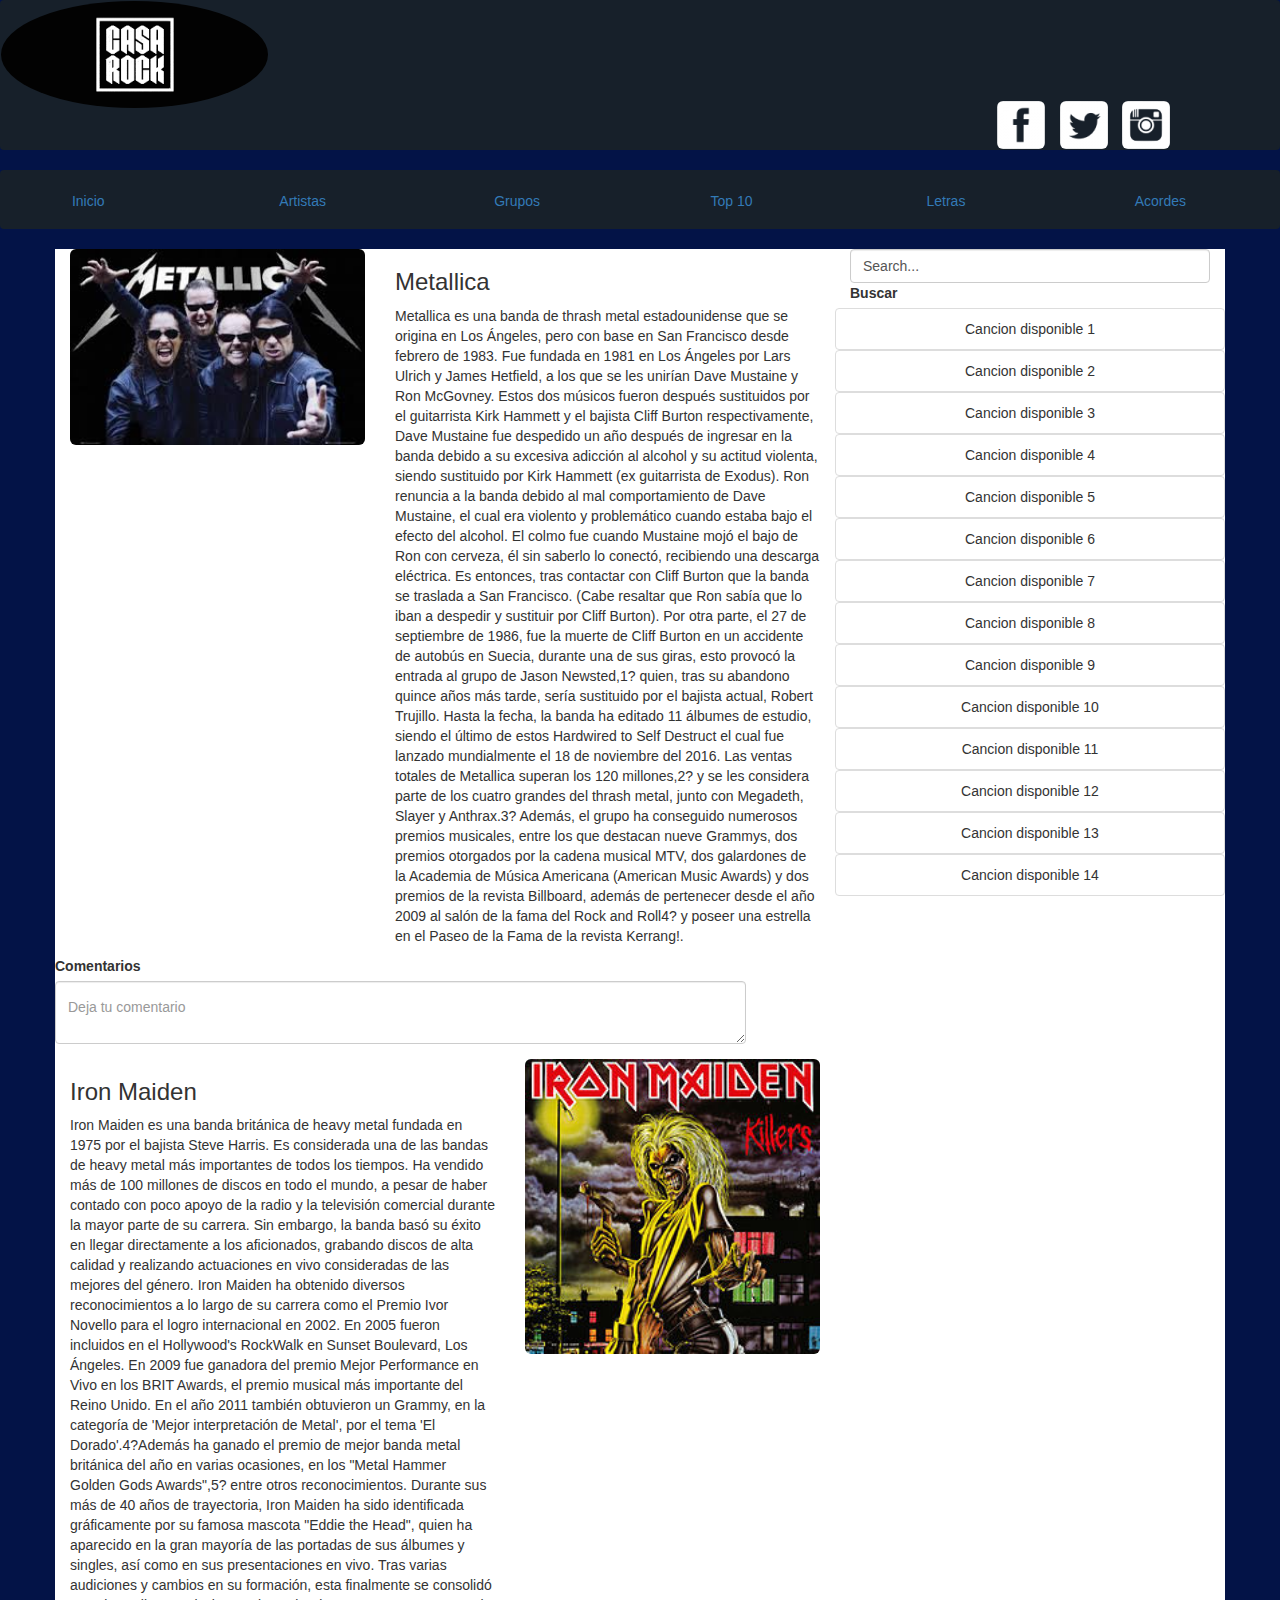
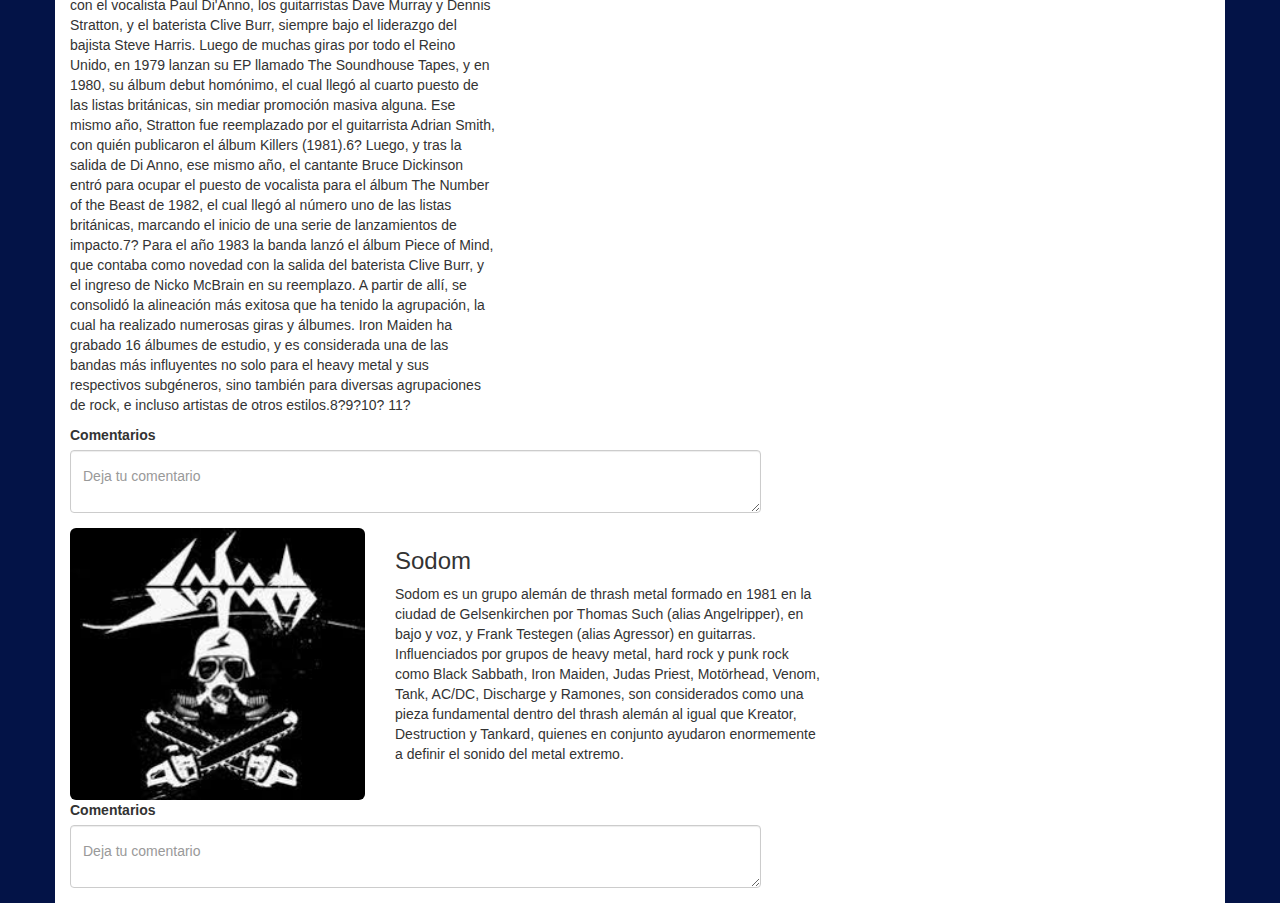
<file: 01 Bootstrap/Index.html>
<!DOCTYPE html>
<html>
  <head>
    <meta charset='utf-8'>
    <meta name='viewport' content='width=device-width initial-scale=1'>
    <meta name='mobile-web-app-capable' content='yes'>
    <meta name="author" content="David Martinez">
    <meta name="description" content="Trabajo final Frameworks y Librerias CSS">
    <link rel='stylesheet' href='css/bootstrap.min.css'>
    <link rel='stylesheet' href='css/estilos.css'>
    <link rel="stylesheet" href="https://use.fontawesome.com/releases/v5.8.2/css/all.css" integrity="sha384-oS3vJWv+0UjzBfQzYUhtDYW+Pj2yciDJxpsK1OYPAYjqT085Qq/1cq5FLXAZQ7Ay" crossorigin="anonymous">
    <script src='js/bootstrap.min.js'></script>
    <title>Blog de música</title>
  </head>
  <body>
    <header>
      <nav class="navbar navbar-expand">
        <div class="row">
          <div class="col-sm-1 col-md-3 col-lg-3 col-xl-3 ">
            <img class="logo img-circle" src="img/logo.png">
          </div>
            <div class="col-sm-1 col-md-3 col-md-offset-5 col-lg-2 col-xl-2 redes-sociales col-lg-offset-6">
              <a href="#"class="col-lg-4"><img src="img/fb.png" class="img-rounded"></a>
              <a href="#"class="col-lg-4"><img src="img/tt.png" class="img-rounded"></a>
              <a href="#"class="col-lg-4"><img src="img/ig.png" class="img-rounded"></a>
            </div>
        </div>
      </nav>
    </header>
    <div class="row"></div>
    <nav class="navbar navbar-expand-lg navbar bg-light">
      <ul class="list-inline">
        <div class="row ">
          <li><a class="col-lg-1 btn btn-light menu">Inicio</a></li>
          <li><a class="col-lg-1 btn btn-light menu">Artistas</a></li>
          <li><a class="col-lg-1 btn btn-light menu">Grupos</a></li>
          <li><a class="col-lg-1 btn btn-light menu">Top 10</a></li>
          <li><a class="col-lg-1 btn btn-light menu">Letras</a></li>
          <li><a class="col-lg-1 btn btn-light menu">Acordes</a></li>
        </div>
      </ul>
    </nav>
    <div class="container">
      <div class="row">
        <div class="col-lg-8">
          <div class="row aticulo">
            <div class="col-lg-5">
              <img class="img-rounded img1" src="img/img1.jpg">
            </div>
            <div class="col-lg-7">
              <h3>Metallica</h3>
              <p>Metallica es una banda de thrash metal estadounidense que se origina en Los Ángeles, pero con base en San Francisco desde febrero de 1983. Fue fundada en 1981 en Los Ángeles por Lars Ulrich y James Hetfield, a los que se les unirían Dave Mustaine y Ron McGovney. Estos dos músicos fueron después sustituidos por el guitarrista Kirk Hammett y el bajista Cliff Burton respectivamente, Dave Mustaine fue despedido un año después de ingresar en la banda debido a su excesiva adicción al alcohol y su actitud violenta, siendo sustituido por Kirk Hammett (ex guitarrista de Exodus). Ron renuncia a la banda debido al mal comportamiento de Dave Mustaine, el cual era violento y problemático cuando estaba bajo el efecto del alcohol. El colmo fue cuando Mustaine mojó el bajo de Ron con cerveza, él sin saberlo lo conectó, recibiendo una descarga eléctrica. Es entonces, tras contactar con Cliff Burton que la banda se traslada a San Francisco. (Cabe resaltar que Ron sabía que lo iban a despedir y sustituir por Cliff Burton). Por otra parte, el 27 de septiembre de 1986, fue la muerte de Cliff Burton en un accidente de autobús en Suecia, durante una de sus giras, esto provocó la entrada al grupo de Jason Newsted,1? quien, tras su abandono quince años más tarde, sería sustituido por el bajista actual, Robert Trujillo. Hasta la fecha, la banda ha editado 11 álbumes de estudio, siendo el último de estos Hardwired to Self Destruct el cual fue lanzado mundialmente el 18 de noviembre del 2016. Las ventas totales de Metallica superan los 120 millones,2? y se les considera parte de los cuatro grandes del thrash metal, junto con Megadeth, Slayer y Anthrax.3? Además, el grupo ha conseguido numerosos premios musicales, entre los que destacan nueve Grammys, dos premios otorgados por la cadena musical MTV, dos galardones de la Academia de Música Americana (American Music Awards) y dos premios de la revista Billboard, además de pertenecer desde el año 2009 al salón de la fama del Rock and Roll4? y poseer una estrella en el Paseo de la Fama de la revista Kerrang!.</p>
            </div>
              <div class="form-group form-inline">
                <label for="Comentrios"><i class="fas fa-user-circle large"></i>Comentarios</label> <textarea class="form-control coment" name="Comentarios" rows="2 " cols="80" placeholder="Deja tu comentario"></textarea>
              </div>
          </div>
          <div class="row">
            <div class="col-lg-7">
              <h3>Iron Maiden</h3>
              <p>Iron Maiden es una banda británica de heavy metal fundada en 1975 por el bajista Steve Harris. Es considerada una de las bandas de heavy metal más importantes de todos los tiempos. Ha vendido más de 100 millones de discos en todo el mundo, a pesar de haber contado con poco apoyo de la radio y la televisión comercial durante la mayor parte de su carrera. Sin embargo, la banda basó su éxito en llegar directamente a los aficionados, grabando discos de alta calidad y realizando actuaciones en vivo consideradas de las mejores del género. Iron Maiden ha obtenido diversos reconocimientos a lo largo de su carrera como el Premio Ivor Novello para el logro internacional en 2002. En 2005 fueron incluidos en el Hollywood's RockWalk en Sunset Boulevard, Los Ángeles. En 2009 fue ganadora del premio Mejor Performance en Vivo en los BRIT Awards, el premio musical más importante del Reino Unido. En el año 2011 también obtuvieron un Grammy, en la categoría de 'Mejor interpretación de Metal', por el tema 'El Dorado'.4?Además ha ganado el premio de mejor banda metal británica del año en varias ocasiones, en los "Metal Hammer Golden Gods Awards",5? entre otros reconocimientos. Durante sus más de 40 años de trayectoria, Iron Maiden ha sido identificada gráficamente por su famosa mascota "Eddie the Head", quien ha aparecido en la gran mayoría de las portadas de sus álbumes y singles, así como en sus presentaciones en vivo. Tras varias audiciones y cambios en su formación, esta finalmente se consolidó con el vocalista Paul Di'Anno, los guitarristas Dave Murray y Dennis Stratton, y el baterista Clive Burr, siempre bajo el liderazgo del bajista Steve Harris. Luego de muchas giras por todo el Reino Unido, en 1979 lanzan su EP llamado The Soundhouse Tapes, y en 1980, su álbum debut homónimo, el cual llegó al cuarto puesto de las listas británicas, sin mediar promoción masiva alguna. Ese mismo año, Stratton fue reemplazado por el guitarrista Adrian Smith, con quién publicaron el álbum Killers (1981).6? Luego, y tras la salida de Di Anno, ese mismo año, el cantante Bruce Dickinson entró para ocupar el puesto de vocalista para el álbum The Number of the Beast de 1982, el cual llegó al número uno de las listas británicas, marcando el inicio de una serie de lanzamientos de impacto.7? Para el año 1983 la banda lanzó el álbum Piece of Mind, que contaba como novedad con la salida del baterista Clive Burr, y el ingreso de Nicko McBrain en su reemplazo. A partir de allí, se consolidó la alineación más exitosa que ha tenido la agrupación, la cual ha realizado numerosas giras y álbumes. Iron Maiden ha grabado 16 álbumes de estudio, y es considerada una de las bandas más influyentes no solo para el heavy metal y sus respectivos subgéneros, sino también para diversas agrupaciones de rock, e incluso artistas de otros estilos.8?9?10? 11?</p>
            </div>
            <div class="col-lg-5">
              <img class="img-rounded img1" src="img/img2.jpg">
            </div>
          </div>
            <div class="form-group form-inline">
              <label for="Comentrios"><i class="fas fa-user-circle large"></i>Comentarios</label> <textarea class="form-control coment" name="Comentarios" rows="2 " cols="80" placeholder="Deja tu comentario"></textarea>
            </div>

          <div class="row">
            <div class="col-lg-5">
              <img class="img-rounded img1" src="img/img3.jpg">
            </div>
            <div class="col-lg-7">
              <h3>Sodom</h3>
              <p>Sodom es un grupo alemán de thrash metal formado en 1981 en la ciudad de Gelsenkirchen por Thomas Such (alias Angelripper), en bajo y voz, y Frank Testegen (alias Agressor) en guitarras. Influenciados por grupos de heavy metal, hard rock y punk rock como Black Sabbath, Iron Maiden, Judas Priest, Motörhead, Venom, Tank, AC/DC, Discharge y Ramones, son considerados como una pieza fundamental dentro del thrash alemán al igual que Kreator, Destruction y Tankard, quienes en conjunto ayudaron enormemente a definir el sonido del metal extremo.</p>
            </div>
          </div>
            <div class="form-group form-inline">
              <label for="Comentrios"><i class="fas fa-user-circle large"></i>Comentarios</label> <textarea class="form-control coment" name="Comentarios" rows="2 " cols="80" placeholder="Deja tu comentario"></textarea>
            </div>
        </div>
        <div class="col-lg-4 display-sm-none display-md-none">
          <div class="form-group buscador">
            <input type="text" name="Busqueda" class="form-control" value="Search...">
            <label for="Busqueda"><i class="fas fa-search"></i> Buscar</label>
            <div class="row">
              <ul class="list-group">
                 <a><li class="btn btn-default list-group-item">Cancion disponible 1</li></a>
                 <a><li class="btn btn-default list-group-item">Cancion disponible 2</li></a>
                 <a><li class="btn btn-default list-group-item">Cancion disponible 3</li></a>
                 <a><li class="btn btn-default list-group-item">Cancion disponible 4</li></a>
                 <a><li class="btn btn-default list-group-item">Cancion disponible 5</li></a>
                 <a><li class="btn btn-default list-group-item">Cancion disponible 6</li></a>
                 <a><li class="btn btn-default list-group-item">Cancion disponible 7</li></a>
                 <a><li class="btn btn-default list-group-item">Cancion disponible 8</li></a>
                 <a><li class="btn btn-default list-group-item">Cancion disponible 9</li></a>
                 <a><li class="btn btn-default list-group-item">Cancion disponible 10</li></a>
                 <a><li class="btn btn-default list-group-item">Cancion disponible 11</li></a>
                 <a><li class="btn btn-default list-group-item">Cancion disponible 12</li></a>
                 <a><li class="btn btn-default list-group-item">Cancion disponible 13</li></a>
                 <a><li class="btn btn-default list-group-item">Cancion disponible 14</li></a>
              </ul>
            </div>
          </div>
        </div>
      </div>
    </div>
  </body>
</html>
</file>
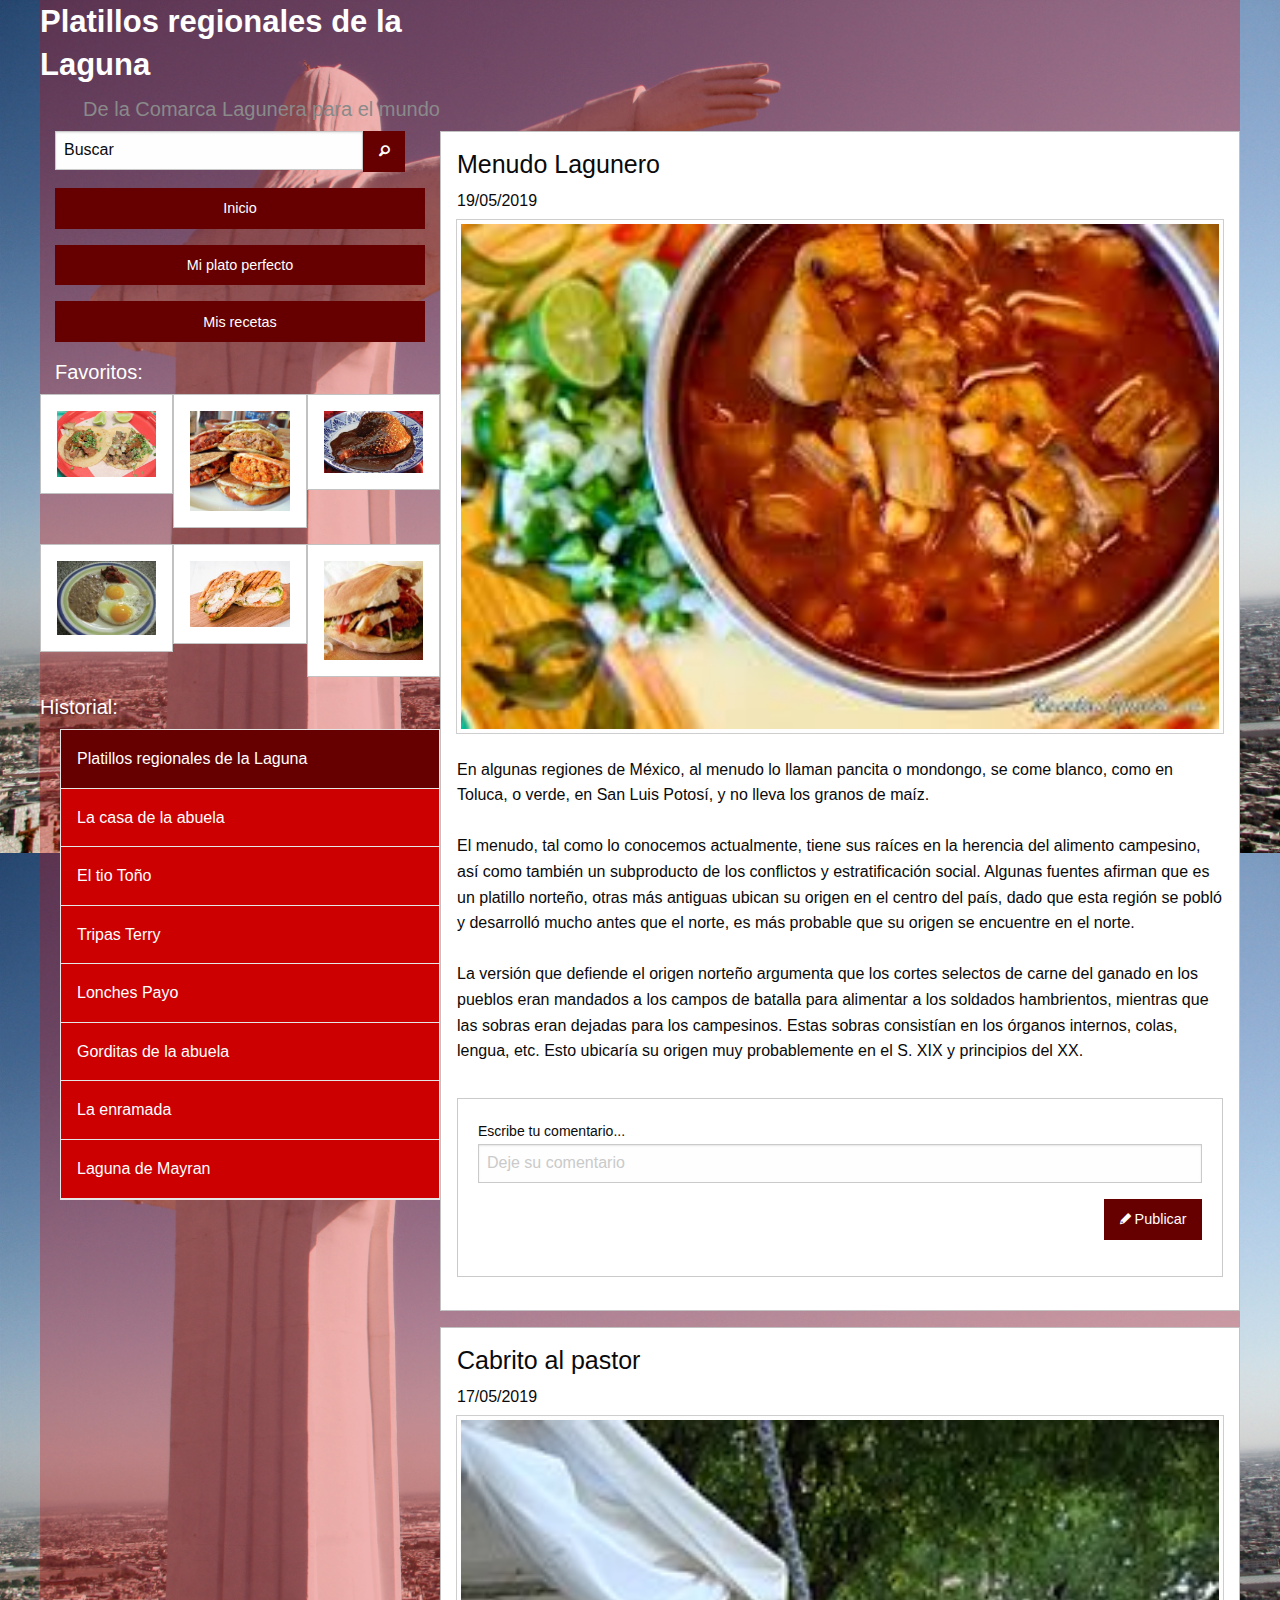
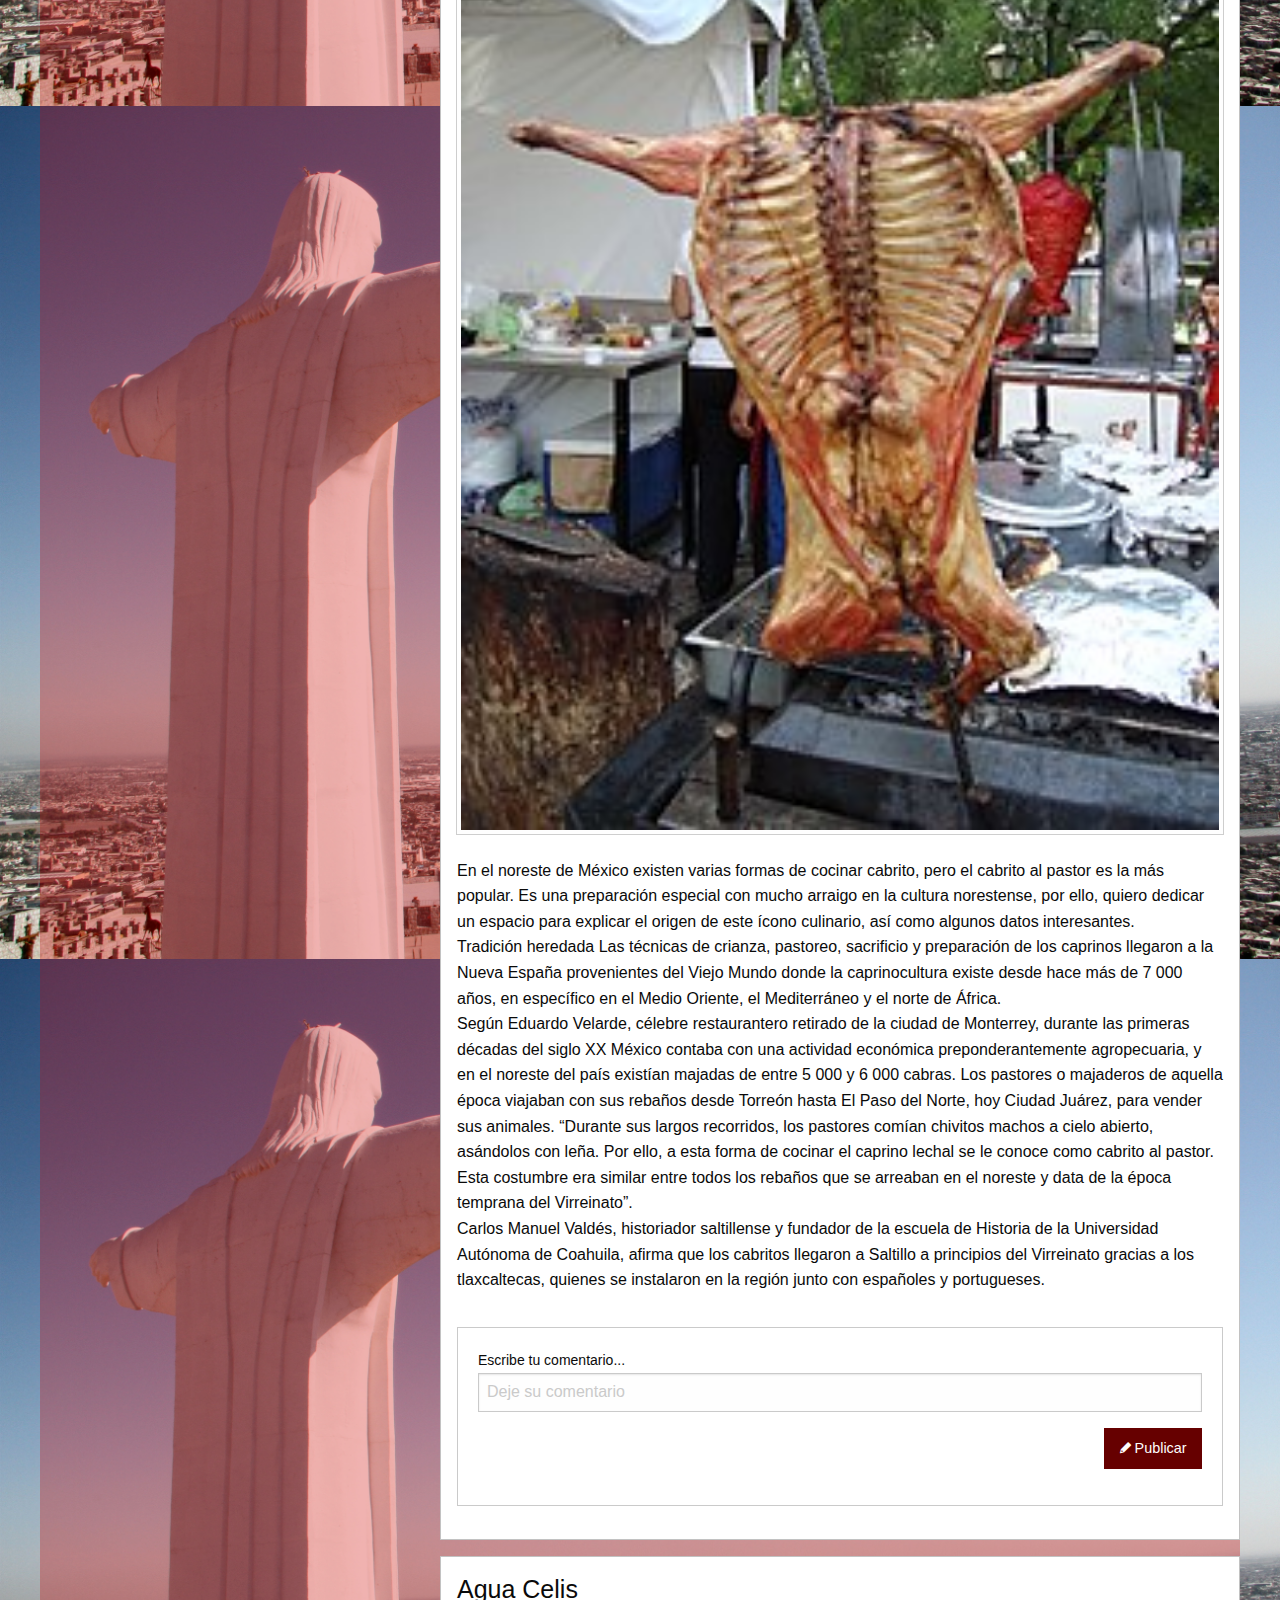
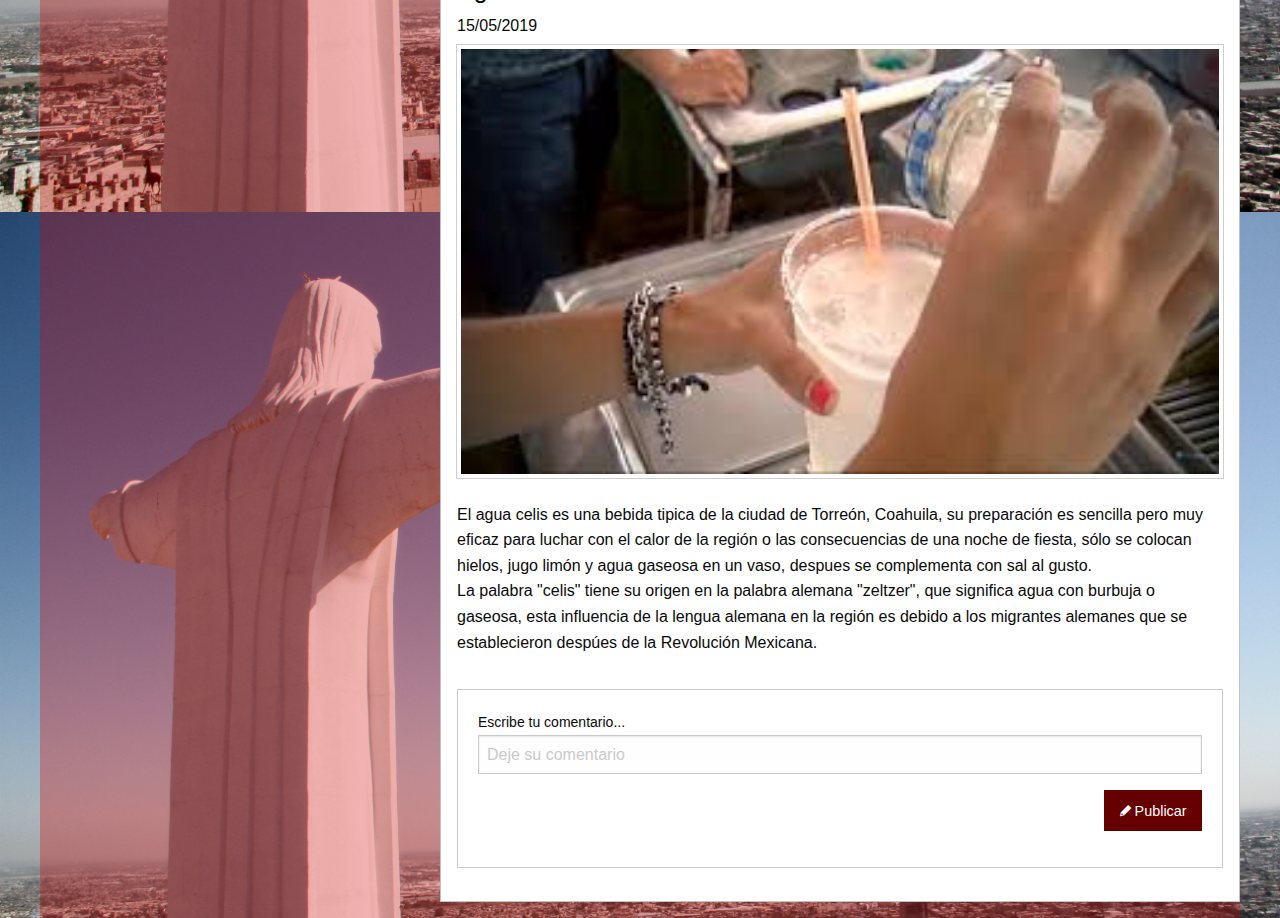
<file: 02 Fundation/index.html>
<!DOCTYPE html>
<html>
  <head>
    <meta charset="utf-8">
    <meta name="author" content="David Martinez">
    <meta name='viewport' content='width=device-width initial-scale=1'>
    <meta name="description" content="Trabajo final Frameworks y Librerias CSS">
    <link rel="stylesheet" href="css/foundation.min.css">
    <link rel="stylesheet" href="foundation-icons/foundation-icons.css" media="screen" charset="utf-8">
    <link rel="stylesheet" href="css/app.css">
    <title>Blog de Comida</title>
  </head>
  <body>
    <div class="grid-container">
      <div class="grid-x grid-padding-x">
        <div class="small-12 medium-4 large-4">
          <h3><strong>Platillos regionales de la Laguna</strong></h3>
          <div class="grid text-right">
            <h5 class="subheader">De la Comarca Lagunera para el mundo</h5>
          </div>
        </div>
      </div>
      <div class="grid-x grid-padding-x">
        <div class="large-12 cell">
    <div class="grid-x grid-padding-x">
      <div class="medium-4 large-4 cell">
        <div class="grid-x">
          <input class="grid small-10 medium-10 large-10" type="text" name="Buscar" value="Buscar"><button type="submit" name="enviar" class="button"><i class="step fi-magnifying-glass"></i></button>
        </div>
          <a href="#" class="button expanded">Inicio</a>
          <a href="#" class="button expanded">Mi plato perfecto</a>
          <a href="#" class="button expanded">Mis recetas</a>
          <h5 class="hide-for-small-only">Favoritos:</h5>
          <div class="grid-x grid-padding-x hide-for-small-only">
            <div class="medium-4 large-4">
              <div class="callout">
                <a href="#"><img class="small-1 medium-4 large-4" src="img/img1.jpg" alt=""></a>
              </div>
            </div>
            <div class="medium-4 large-4">
              <div class="callout">
                <a href="#"><img class="medium-4 large-4" src="img/img2.jpg" alt=""></a>
              </div>
            </div>
            <div class="medium-4 large-4">
              <div class="callout">
                <a href="#"><img class="medium-4 large-4" src="img/img3.jpg" alt=""></a>
              </div>
            </div>
            <div class="medium-4 large-4">
              <div class="callout">
                <a href="#"><img class="medium-4 large-4" src="img/img4.jpg" alt=""></a>
              </div>
            </div>
            <div class="medium-4 large-4">
              <div class="callout">
                <a href="#"><img class="medium-4 large-4" src="img/img5.jpg" alt=""></a>
              </div>
            </div>
            <div class="medium-4 large-4">
              <div class="callout">
                <a href="#"><img class="medium-4 large-4" src="img/img6.jpg" alt=""></a>
              </div>
            </div>
            <div class="medium-12 large-12">
              <h5 class="show-for-medium-up">Historial:</h5>
              <ul class="list-group show-for-medium-up">
                <a><li class="list-group-item active">Platillos regionales de la Laguna</li></a>
                <a><li class="list-group-item">La casa de la abuela</li></a>
                <a><li class="list-group-item">El tio Toño</li></a>
                <a><li class="list-group-item">Tripas Terry</li></a>
                <a><li class="list-group-item">Lonches Payo</li></a>
                <a><li class="list-group-item">Gorditas de la abuela</li></a>
                <a><li class="list-group-item">La enramada</li></a>
                <a><li class="list-group-item">Laguna de Mayran</li></a>
              </ul>
            </div>
          </div>
          </div>
          <div class="medium-8 large-8">
            <div class="grid-x grid-padding-y">
              <div class="callout cell">
                <h4>Menudo Lagunero</h4>
                <h6>19/05/2019</h6>
                <h1><img class="large-12 cell thumbnail" src="img/img-art1.jpg"></h1>
                <p>En algunas regiones de México, al menudo lo llaman pancita o mondongo, se come blanco, como en Toluca, o verde, en San Luis Potosí, y no lleva los granos de maíz. <br> <br> El menudo, tal como lo conocemos actualmente, tiene sus raíces en la herencia del alimento campesino, así como también un subproducto de los conflictos y estratificación social. Algunas fuentes afirman que es un platillo norteño, otras más antiguas ubican su origen en el centro del país, dado que esta región se pobló y desarrolló mucho antes que el norte, es más probable que su origen se encuentre en el norte. <br> <br> La versión que defiende el origen norteño argumenta que los cortes selectos de carne del ganado en los pueblos eran mandados a los campos de batalla para alimentar a los soldados hambrientos, mientras que las sobras eran dejadas para los campesinos. Estas sobras consistían en los órganos internos, colas, lengua, etc. Esto ubicaría su origen muy probablemente en el S. XIX y principios del XX.</p>
                <form>
                  <div class="grid-x grid-padding-x">
                    <div class="large-12 cell">
                      <fieldset class="fieldset">
                        <label for="Comentarios"><legend>Escribe tu comentario...</legend>
                        <input class="inline" type="text" name="Comentarios" placeholder="Deje su comentario">
                        </label>
                        <div class="grid-x align-right">
                            <a href="#" class="button"> <i class="fi-pencil"></i> Publicar</a>
                        </div>
                      </fieldset>
                    </div>
                  </div>
                </form>
              </div>
            </div>
            <div class="grid-x grid-padding-y">
              <div class="callout cell">
                <h4>Cabrito al pastor</h4>
                <h6>17/05/2019</h6>
                <h1><img class="large-12 cell thumbnail" src="img/img-art2.jpg"></h1>
                <p>En el noreste de México existen varias formas de cocinar cabrito, pero el cabrito al pastor es la más popular. Es una preparación especial con mucho arraigo en la cultura norestense, por ello, quiero dedicar un espacio para explicar el origen de este ícono culinario, así como algunos da­tos interesantes. <br> Tradición heredada Las técnicas de crianza, pastoreo, sacrificio y prepa­ración de los caprinos llegaron a la Nueva España provenientes del Viejo Mundo donde la caprinocul­tura existe desde hace más de 7 000 años, en especí­fico en el Medio Oriente, el Mediterráneo y el norte de África. <br> Según Eduardo Velarde, célebre restaurantero reti­rado de la ciudad de Monterrey, durante las prime­ras décadas del siglo XX México contaba con una actividad económica preponderantemente agrope­cuaria, y en el noreste del país existían majadas de entre 5 000 y 6 000 cabras. Los pastores o majaderos de aquella época viajaban con sus rebaños desde To­rreón hasta El Paso del Norte, hoy Ciudad Juárez, para vender sus animales. “Durante sus largos reco­rridos, los pastores comían chivitos machos a cielo abierto, asándolos con leña. Por ello, a esta forma de cocinar el caprino lechal se le conoce como cabrito al pastor. Esta costumbre era similar entre todos los rebaños que se arreaban en el noreste y data de la época temprana del Virreinato”. <br>Carlos Manuel Valdés, historiador saltillense y fun­dador de la escuela de Historia de la Universidad Autónoma de Coahuila, afirma que los cabritos lle­garon a Saltillo a principios del Virreinato gracias a los tlaxcaltecas, quienes se instalaron en la región junto con españoles y portugueses.</p>
                <form>
                  <div class="grid-x grid-padding-x">
                    <div class="large-12 cell">
                      <fieldset class="fieldset">
                        <label for="Comentarios"><legend>Escribe tu comentario...</legend>
                        <input class="inline" type="text" name="Comentarios" placeholder="Deje su comentario">
                        </label>
                        <div class="grid-x align-right">
                            <a href="#" class="button"> <i class="fi-pencil"></i> Publicar</a>
                        </div>
                      </fieldset>
                    </div>
                  </div>
                </form>
              </div>
            </div>
            <div class="grid-x grid-padding-y">
              <div class="callout cell">
                <h4>Agua Celis</h4>
                <h6>15/05/2019</h6>
                <h1><img class="large-12 cell thumbnail" src="img/img-art3.jpg"></h1>
                <p>El agua celis es una bebida tipica de la ciudad de Torreón, Coahuila, su preparación es sencilla pero muy eficaz para luchar con el calor de la región o las consecuencias de una noche de fiesta, sólo se colocan hielos, jugo limón y agua gaseosa en un vaso, despues se complementa con sal al gusto. <br> La palabra "celis" tiene su origen en la palabra alemana "zeltzer", que significa agua con burbuja o gaseosa, esta influencia de la lengua alemana en la región es debido a los migrantes alemanes que se establecieron despúes de la Revolución Mexicana.</p>
                <form>
                  <div class="grid-x grid-padding-x">
                    <div class="large-12 cell">
                      <fieldset class="fieldset">
                        <label for="Comentarios"><legend>Escribe tu comentario...</legend>
                        <input class="inline" type="text" name="Comentarios" placeholder="Deje su comentario">
                        </label>
                        <div class="grid-x align-right">
                            <a href="#" class="button"> <i class="fi-pencil"></i> Publicar</a>
                        </div>
                      </fieldset>
                    </div>
                  </div>
                </form>
              </div>
            </div>
          </div>
        </div>
      </div>
    </div>
  </div>
    <script src="js/vendor/jquery.js"></script>
    <script src="js/vendor/what-input.js"></script>
    <script src="js/vendor/foundation.js"></script>
    <script src="js/app.js"></script>
  </body>
</html>
</file>
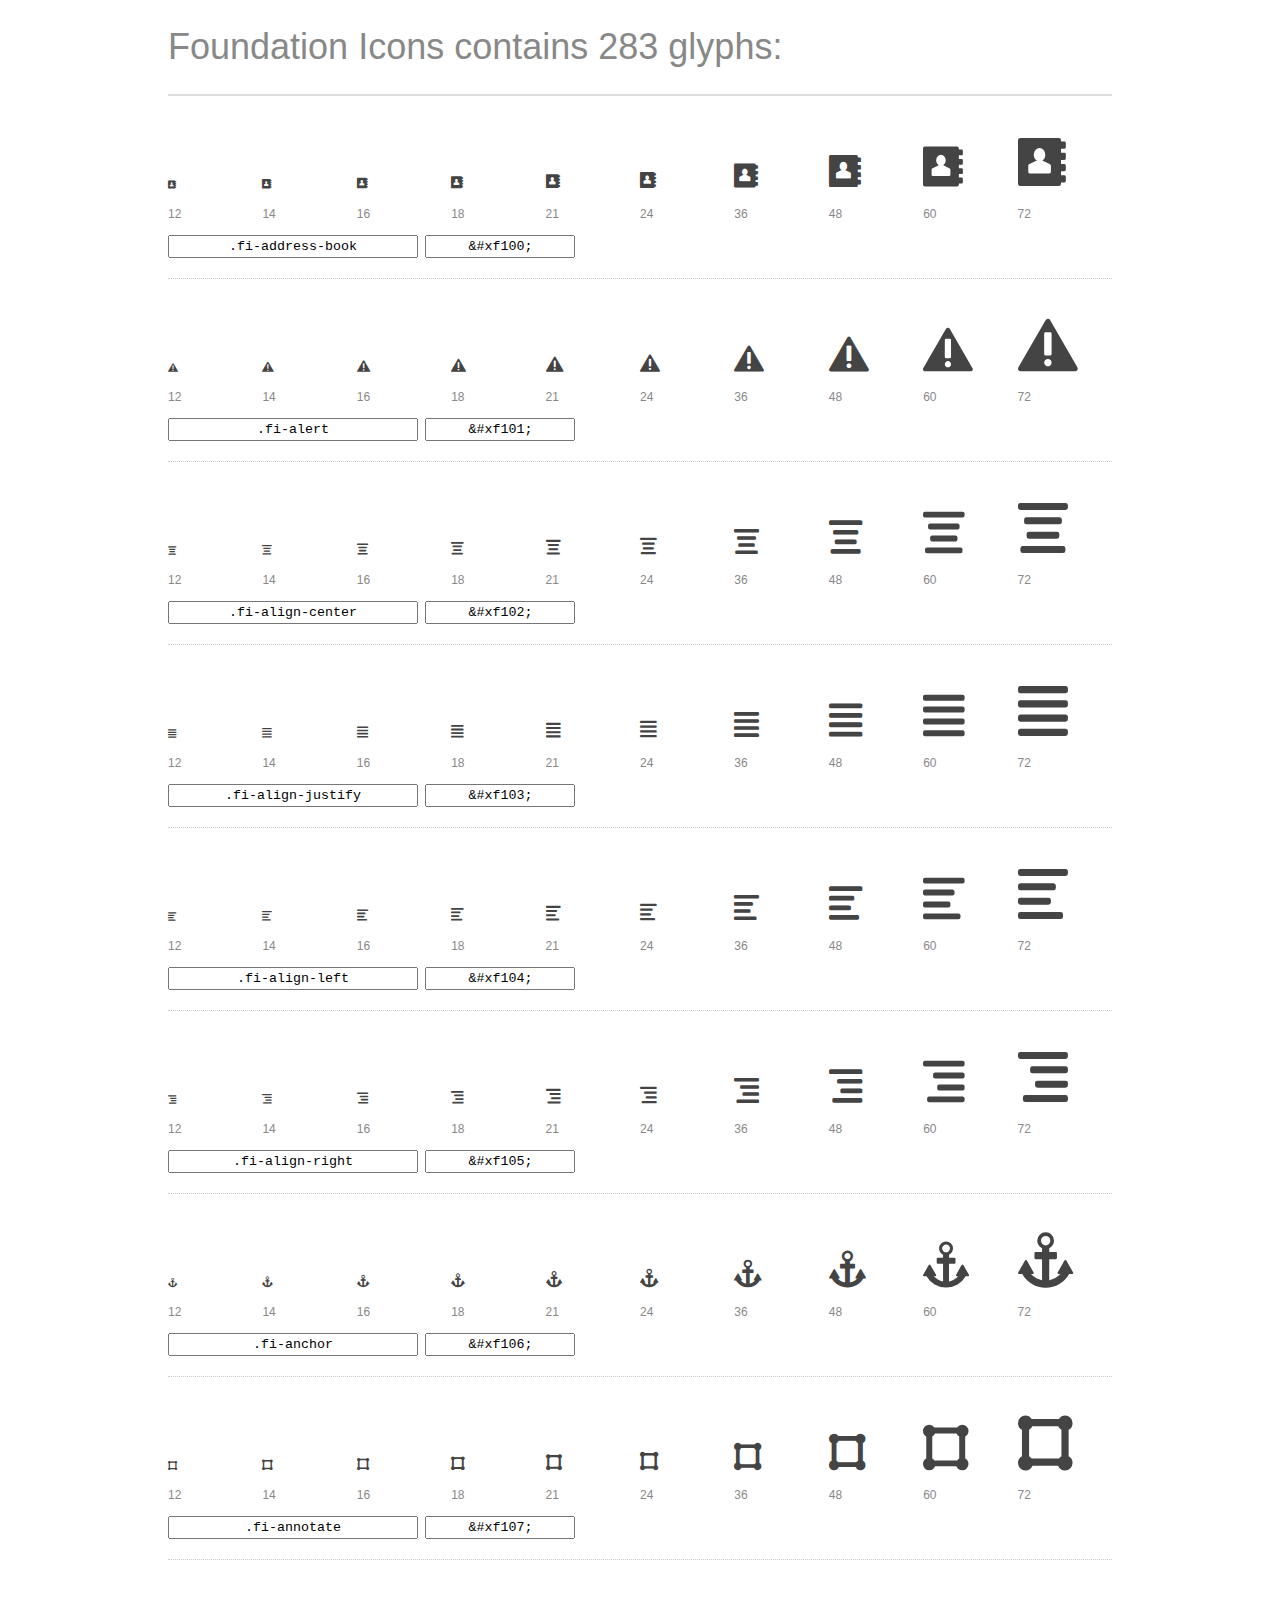
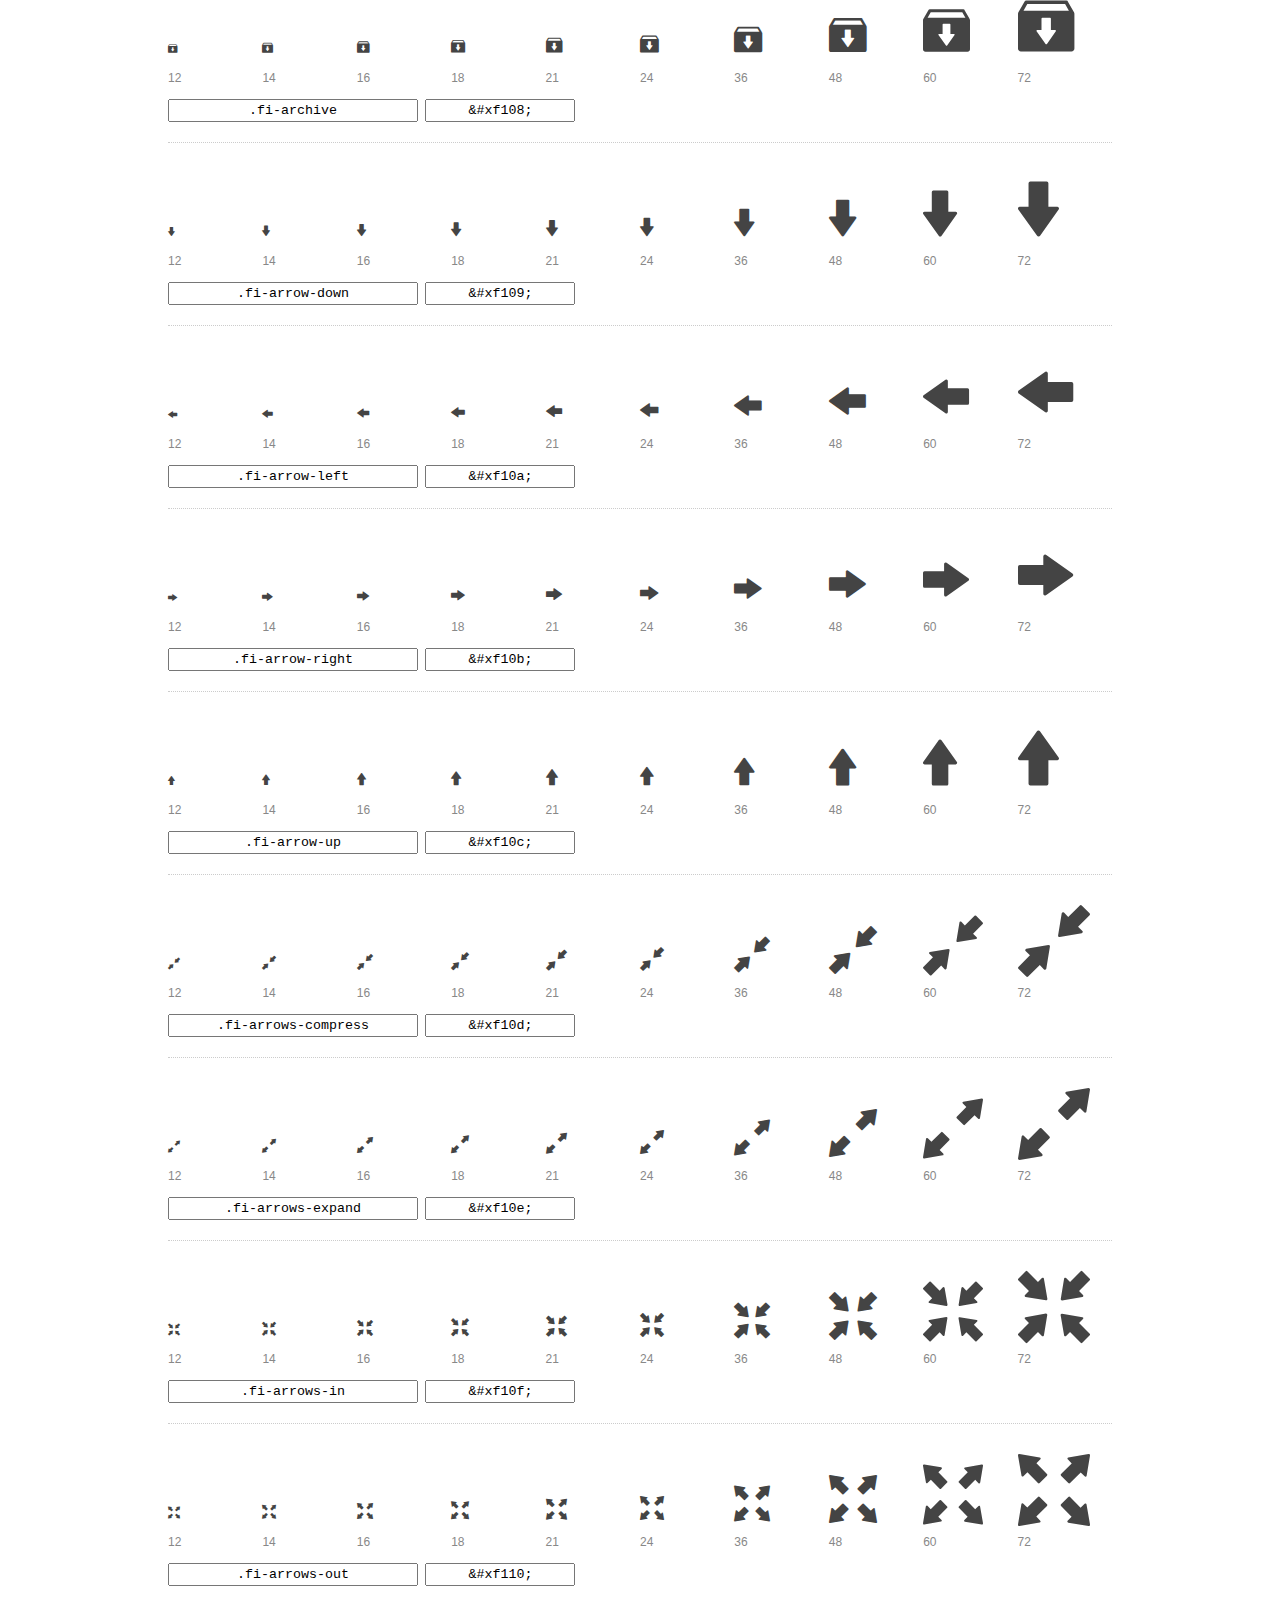
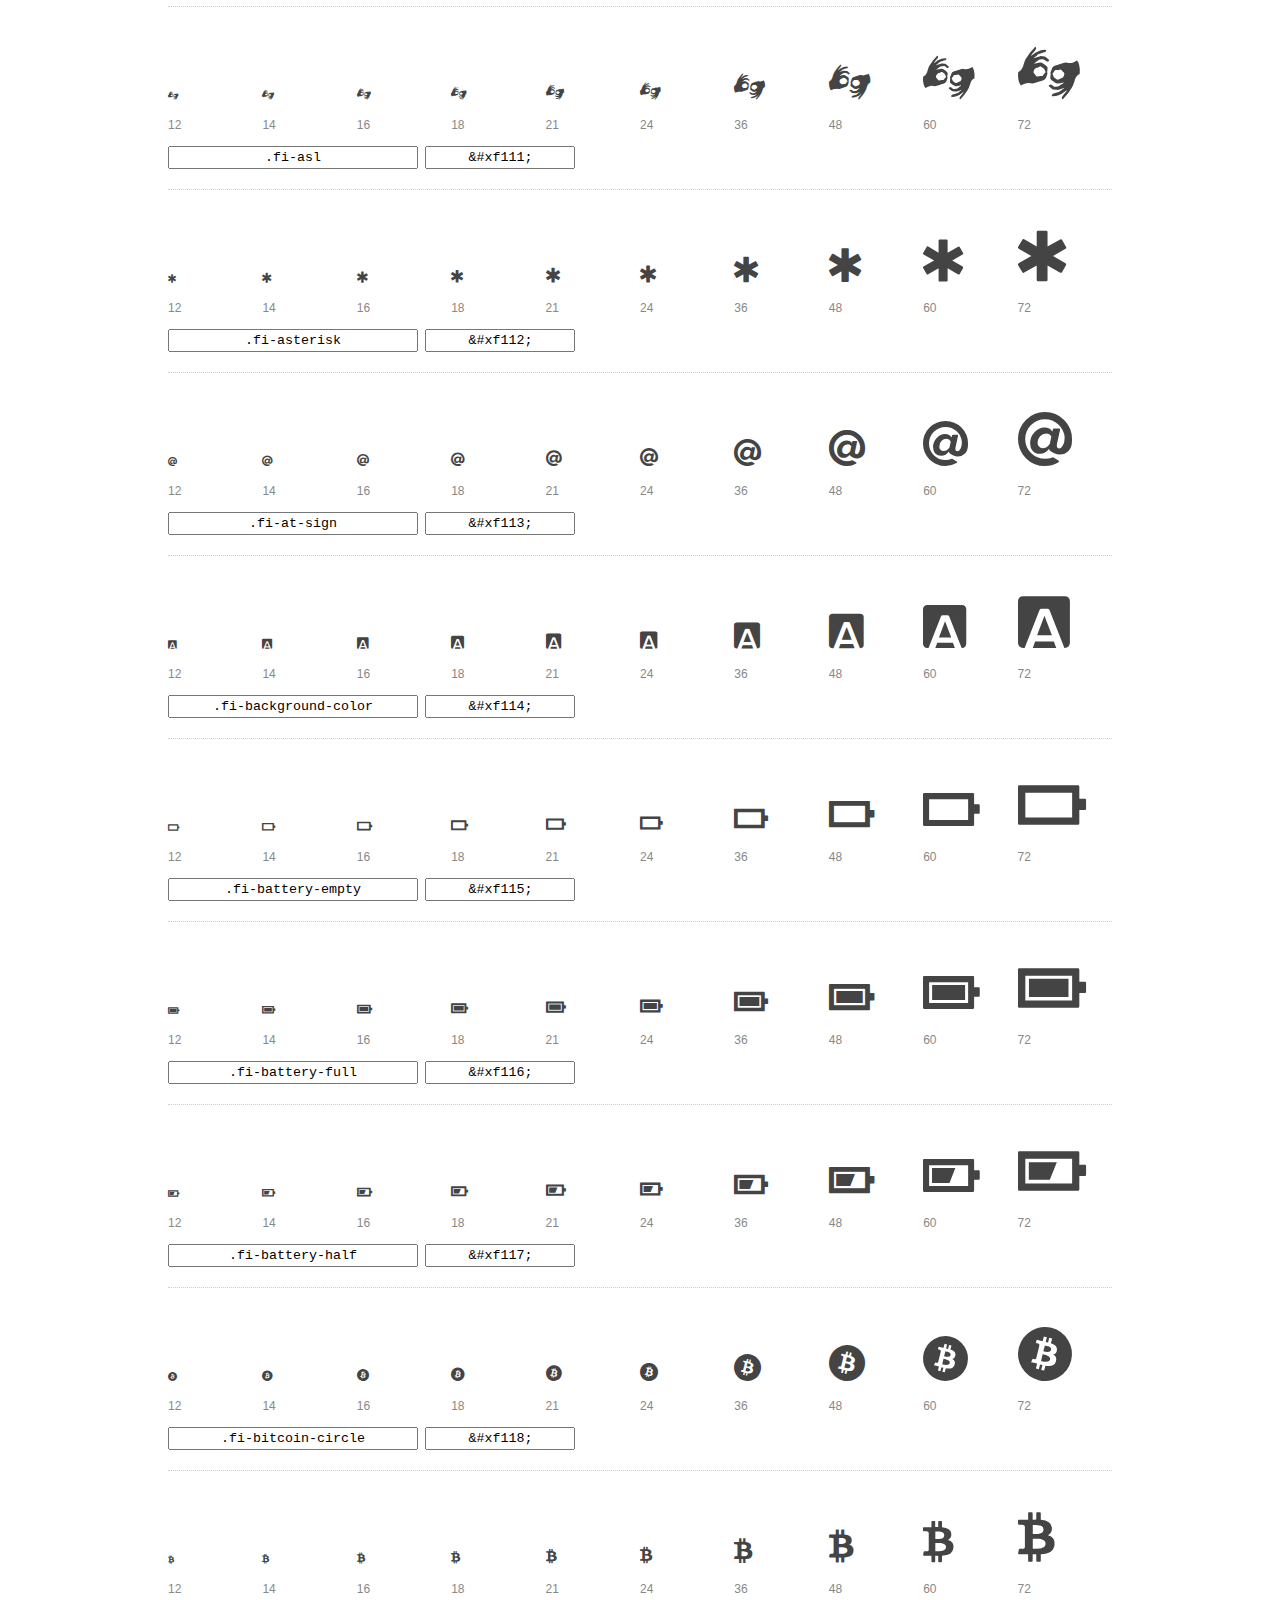
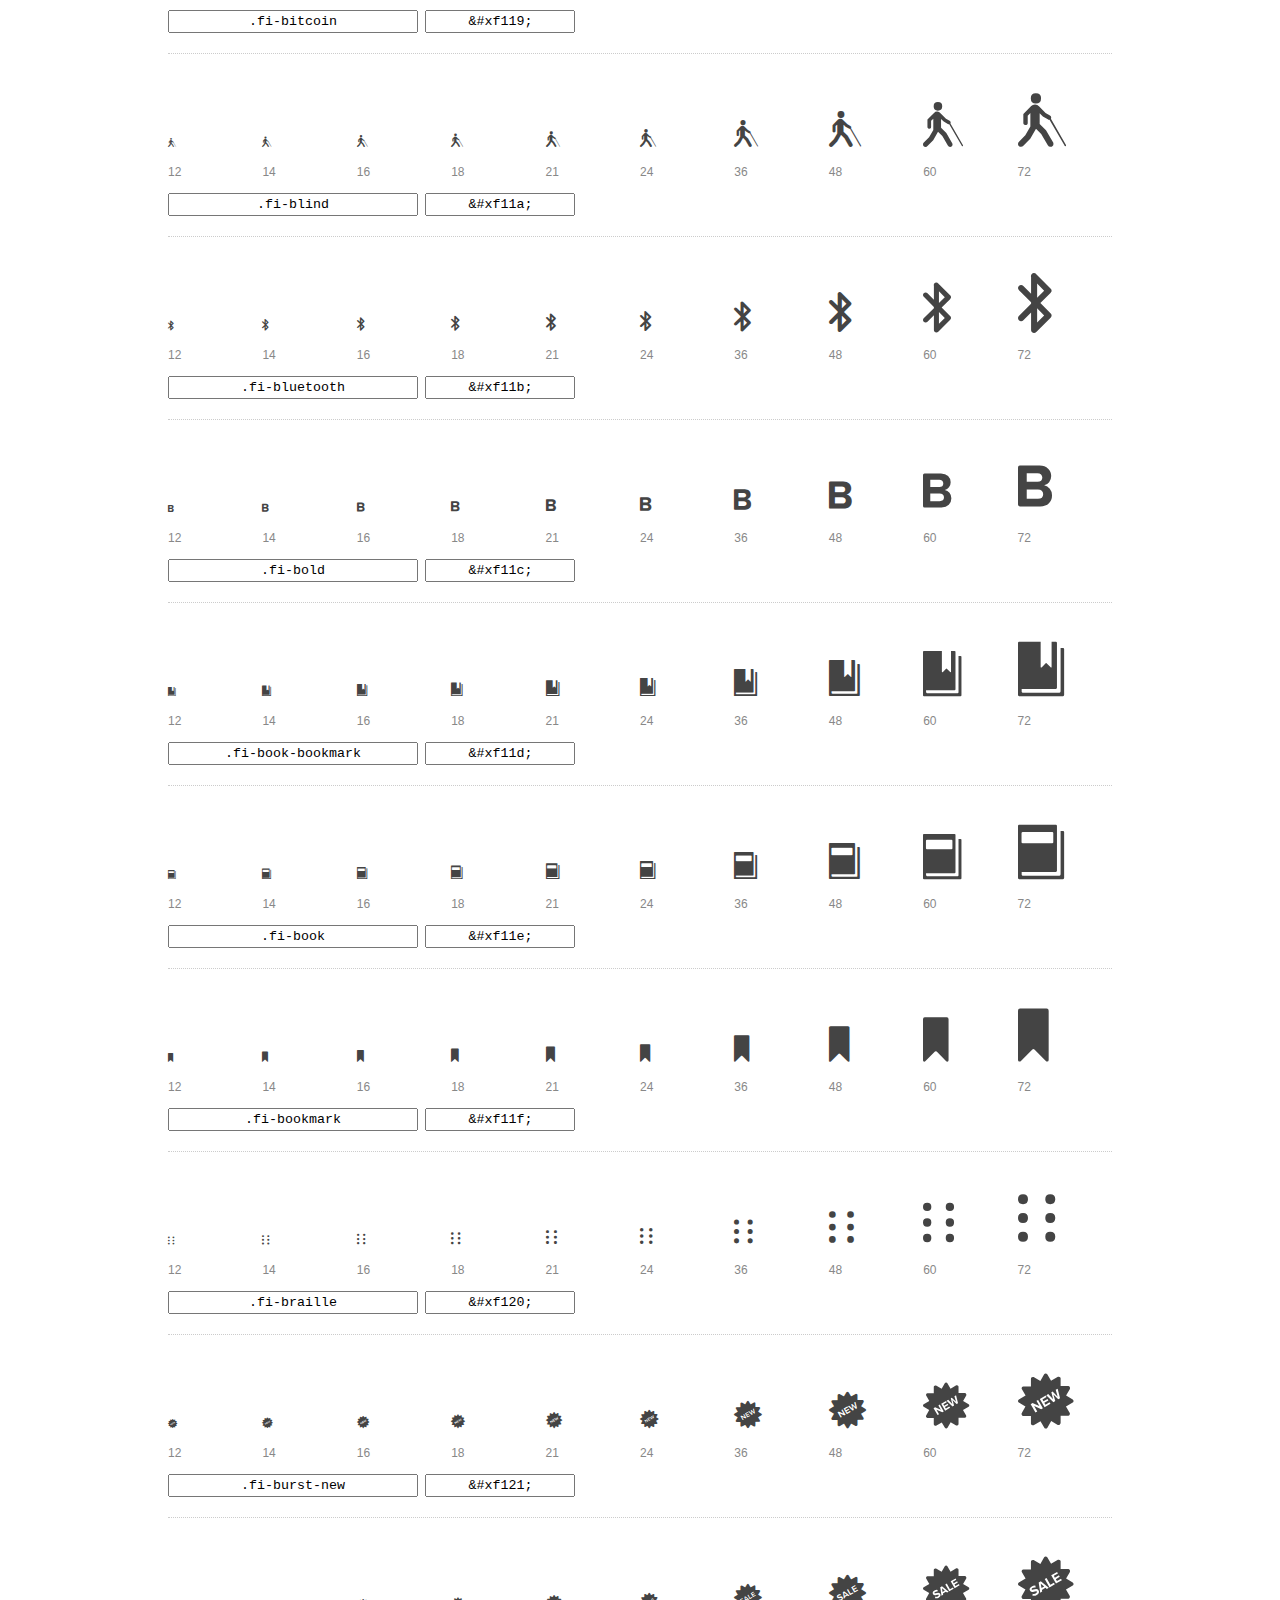
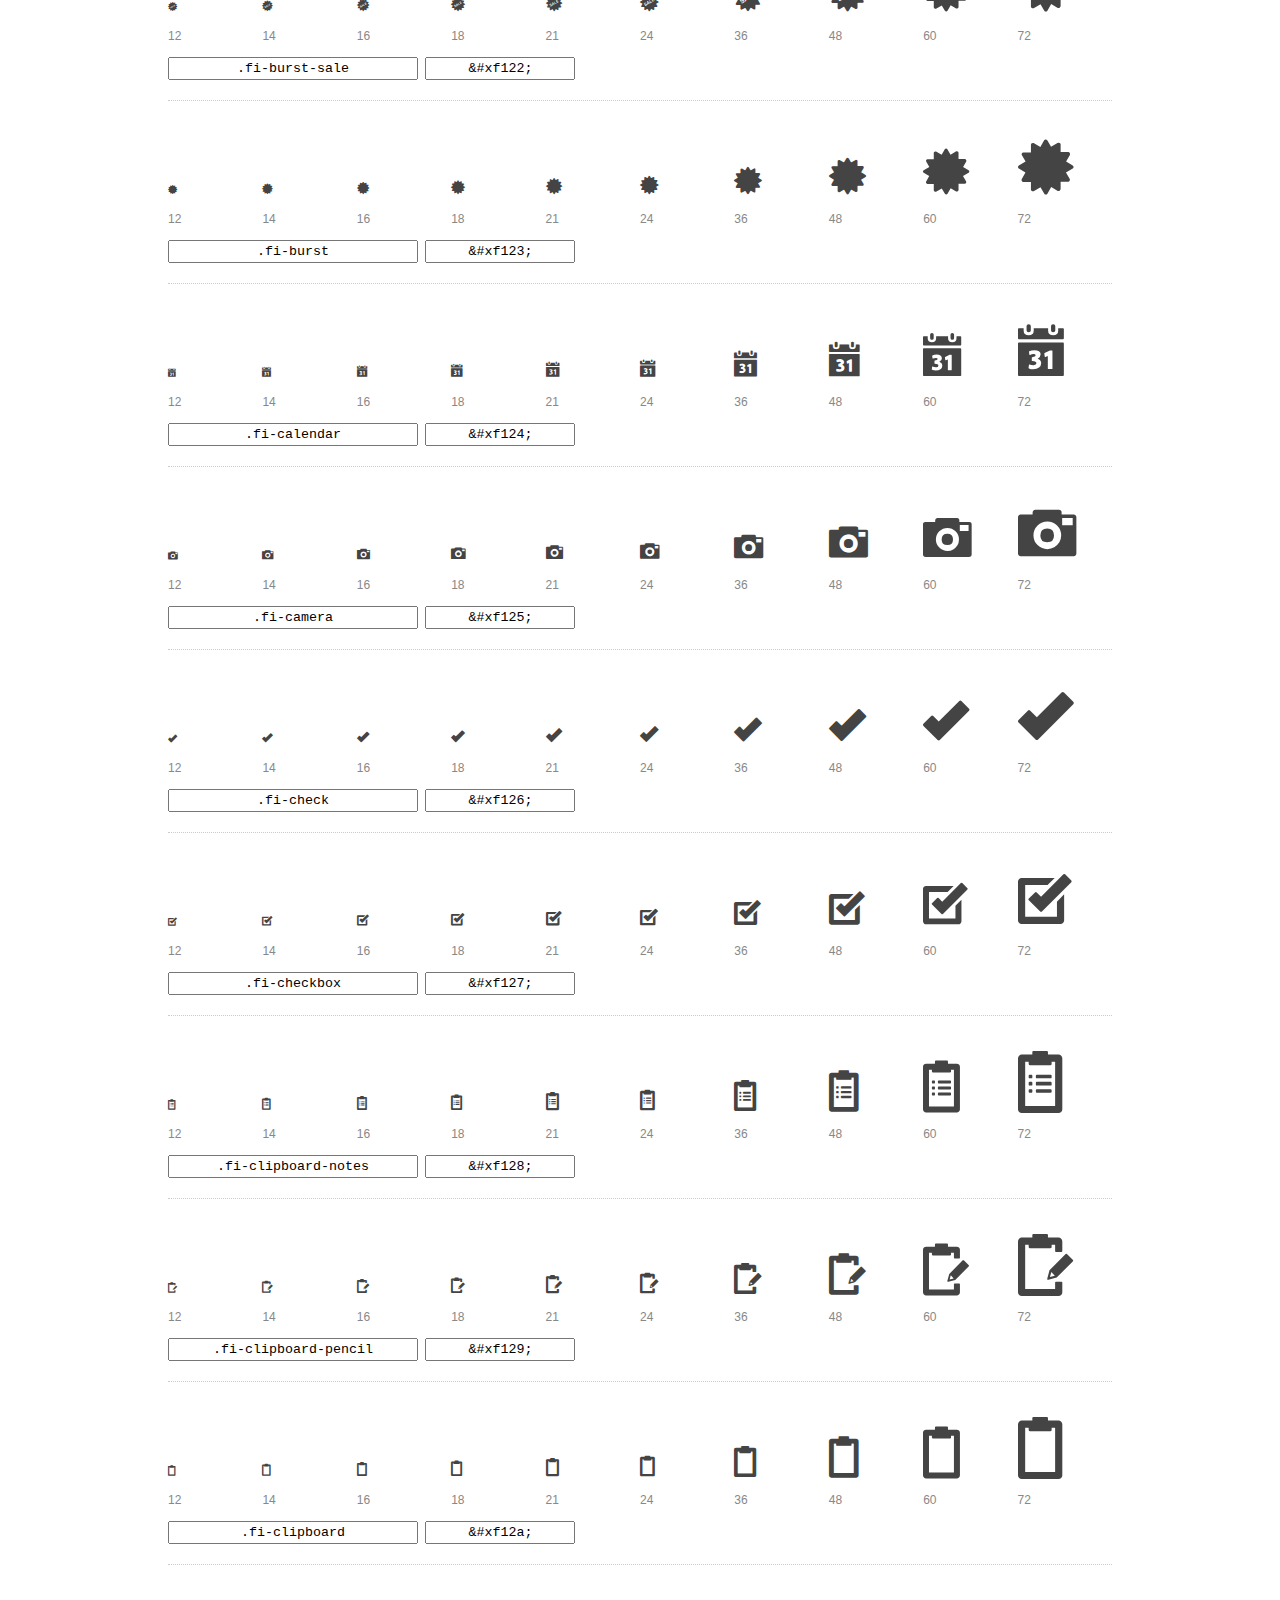
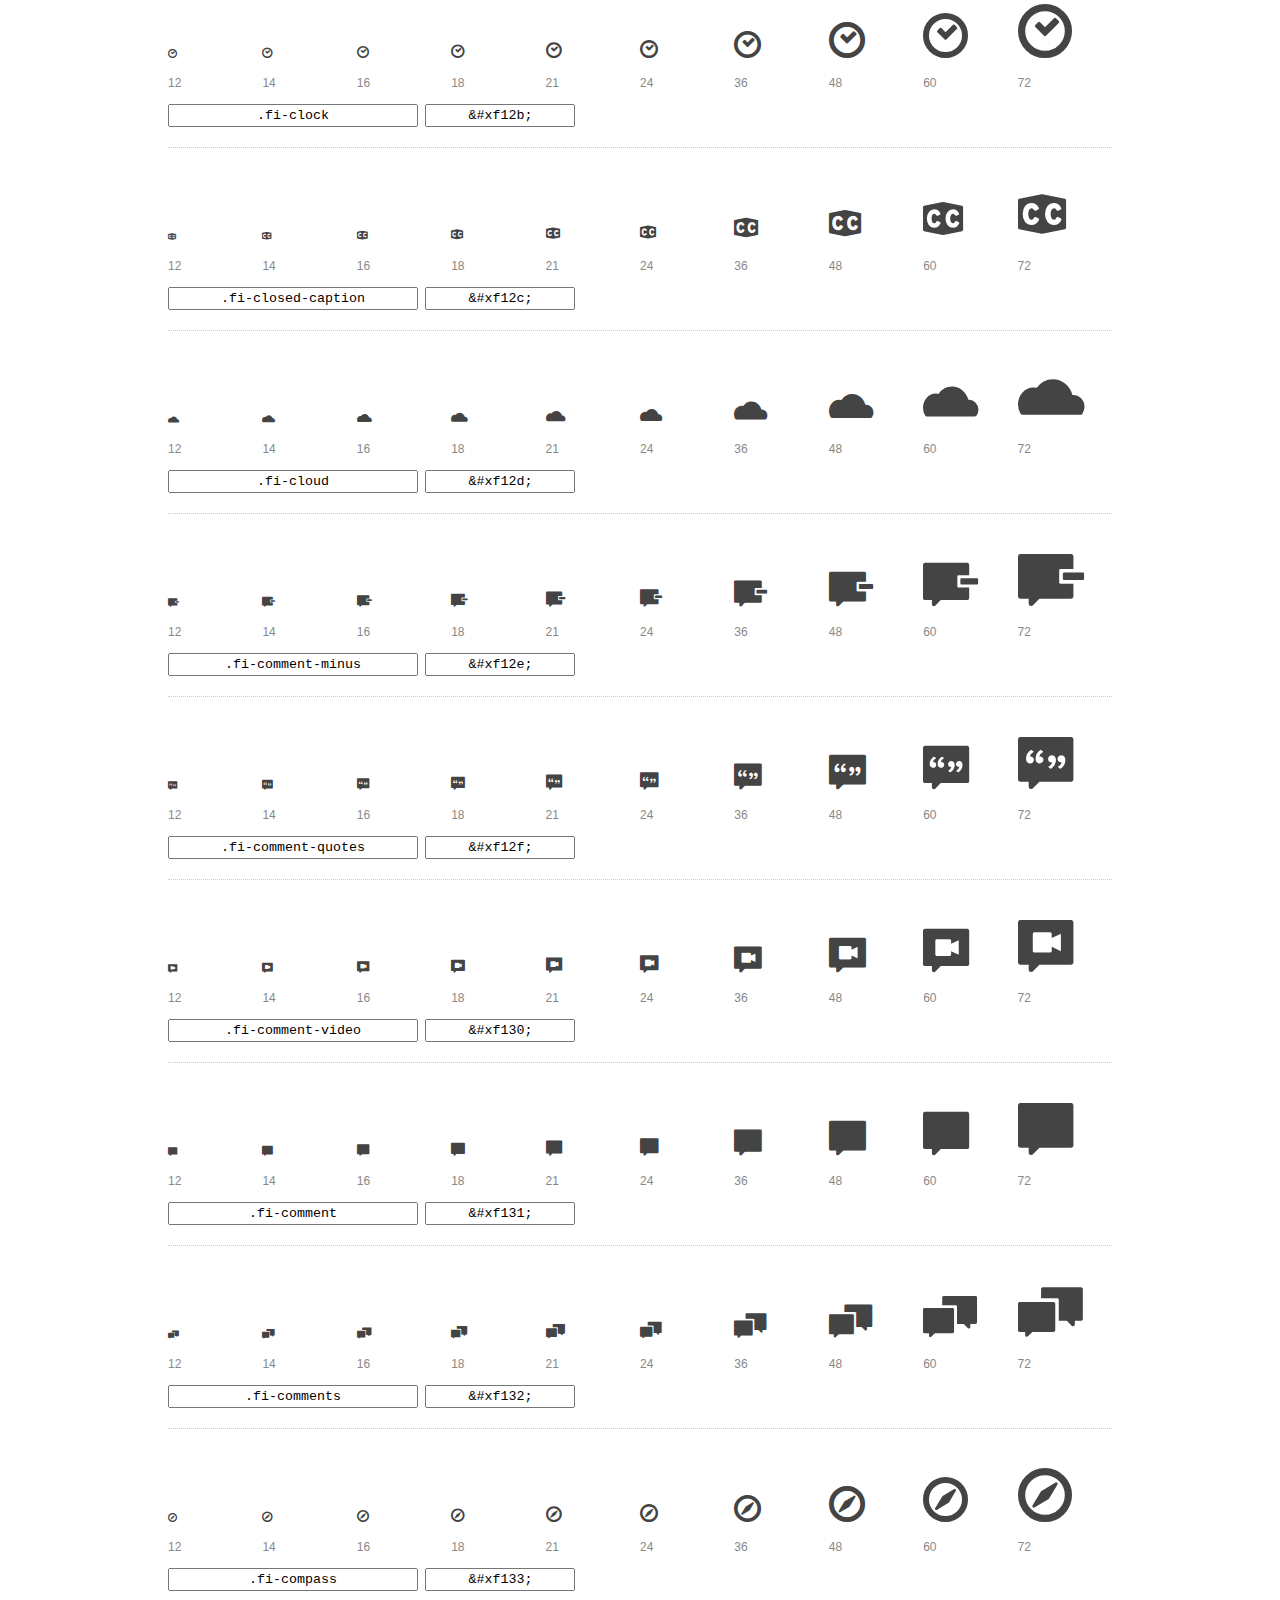
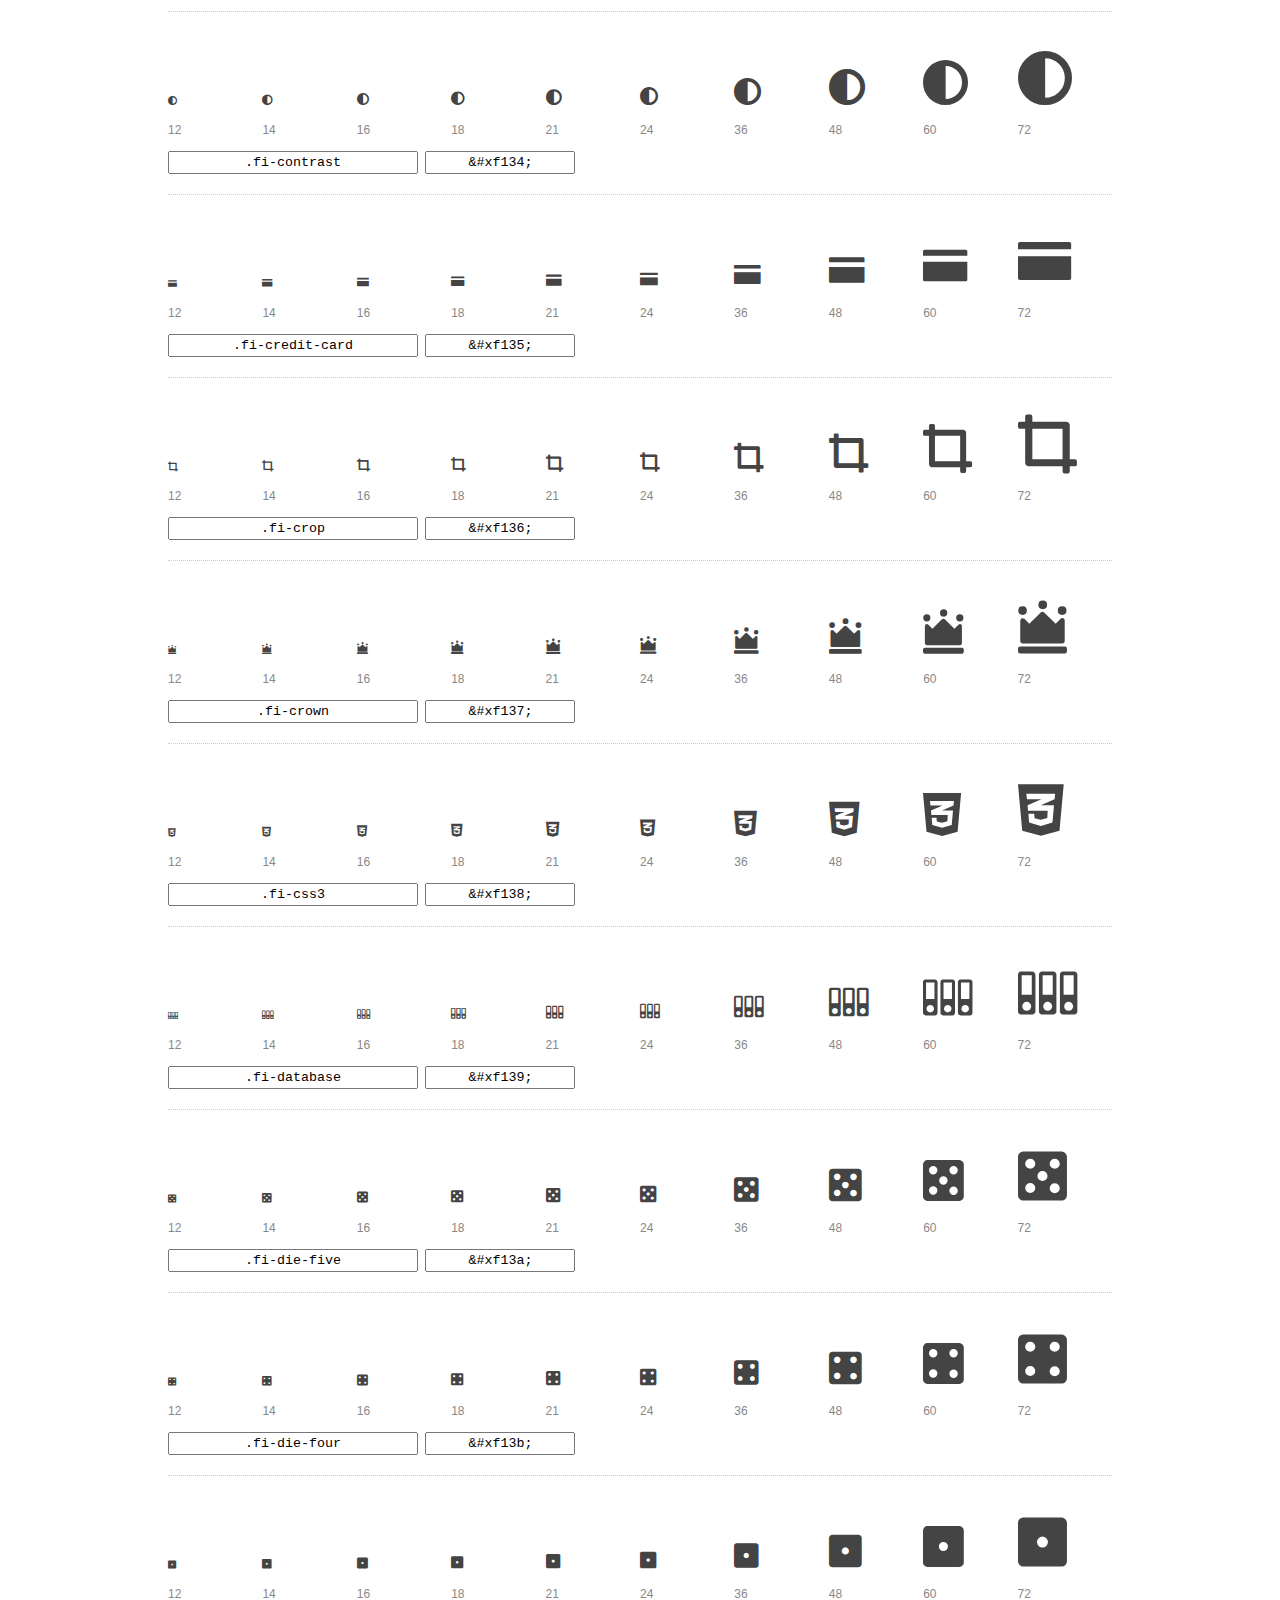
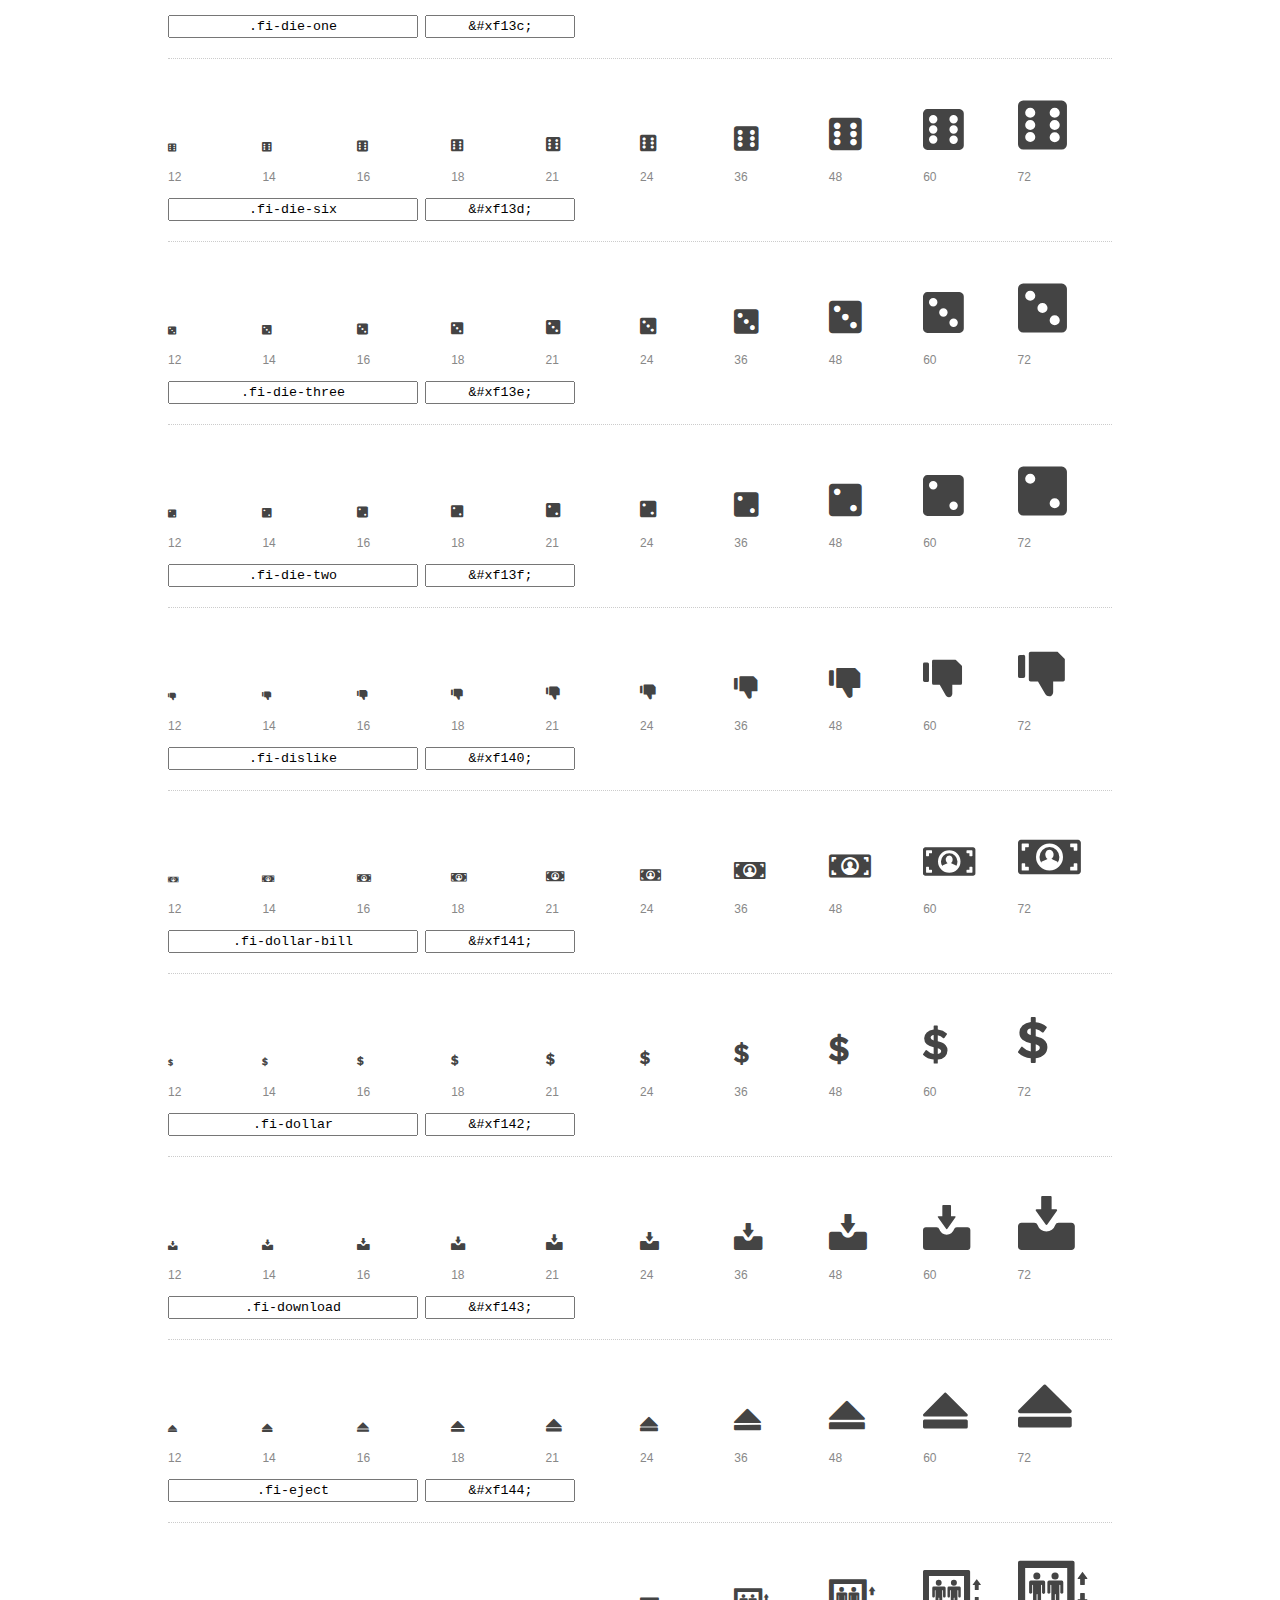
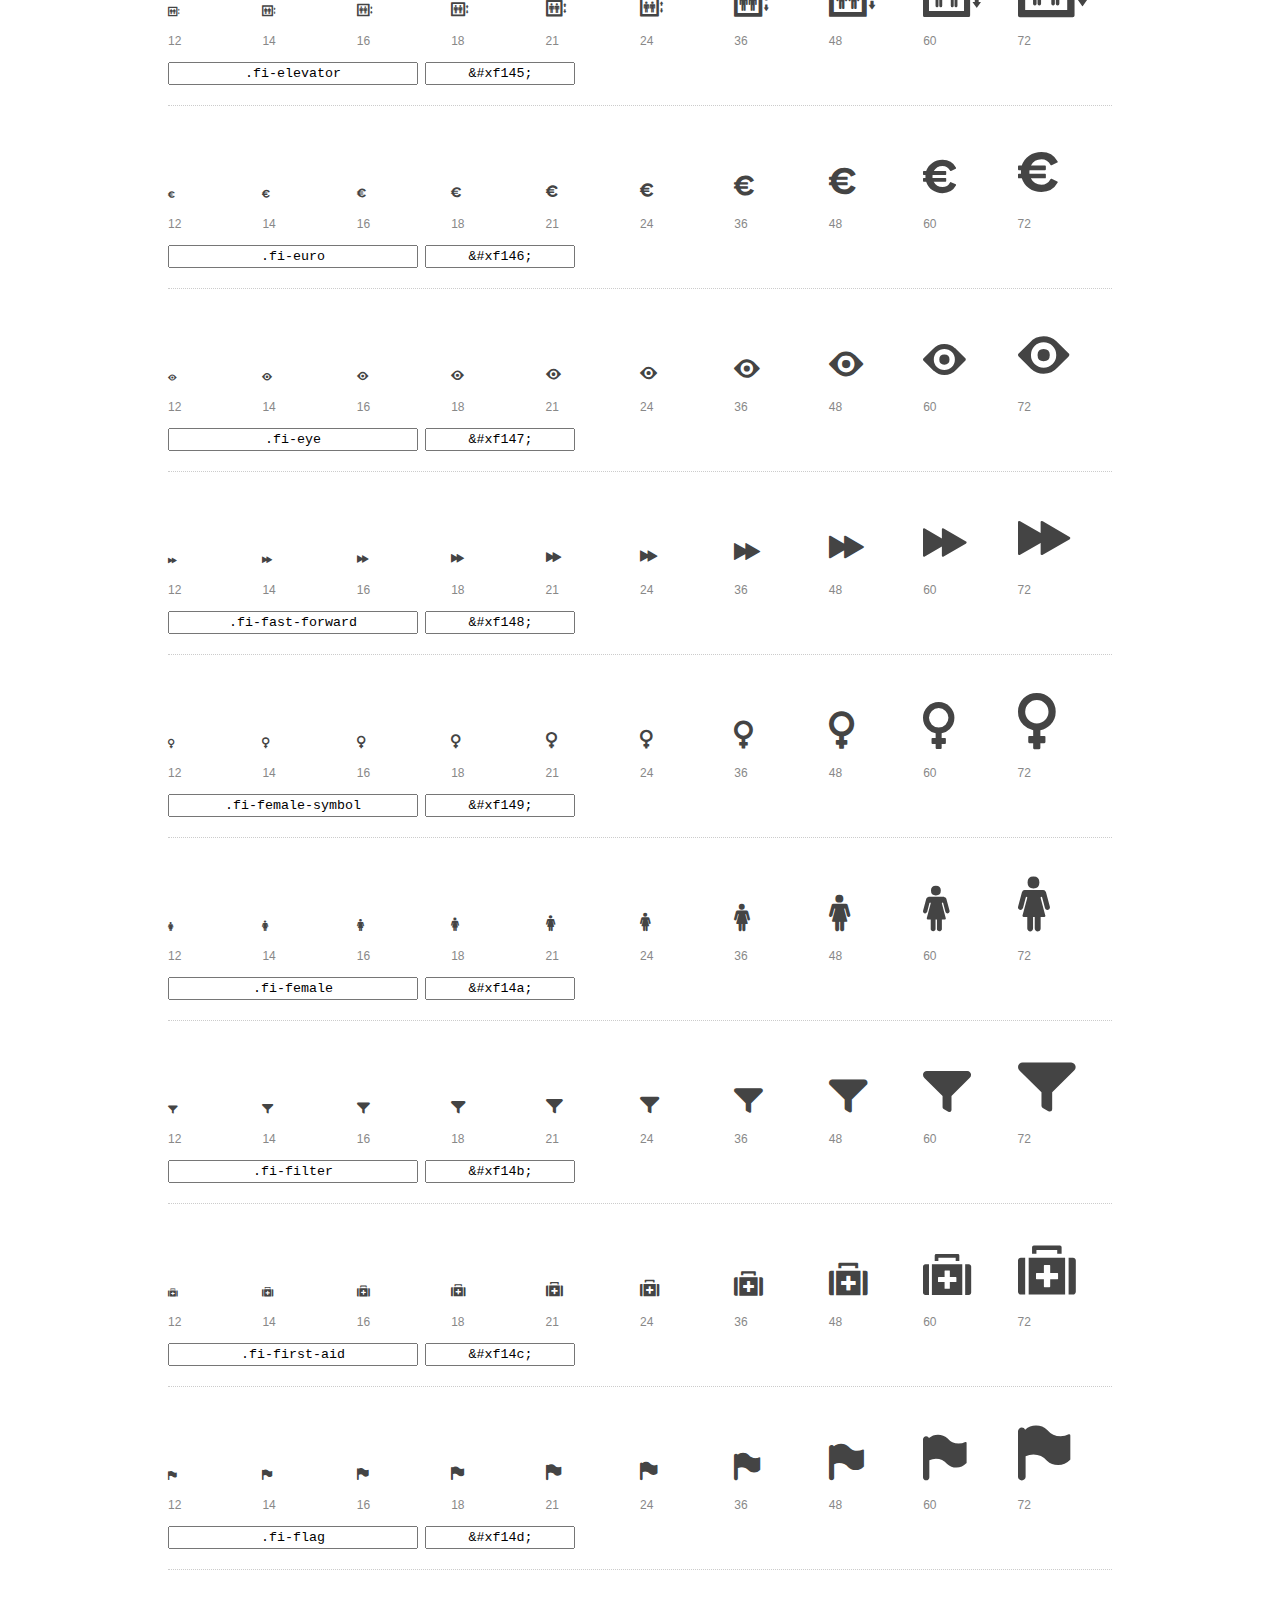
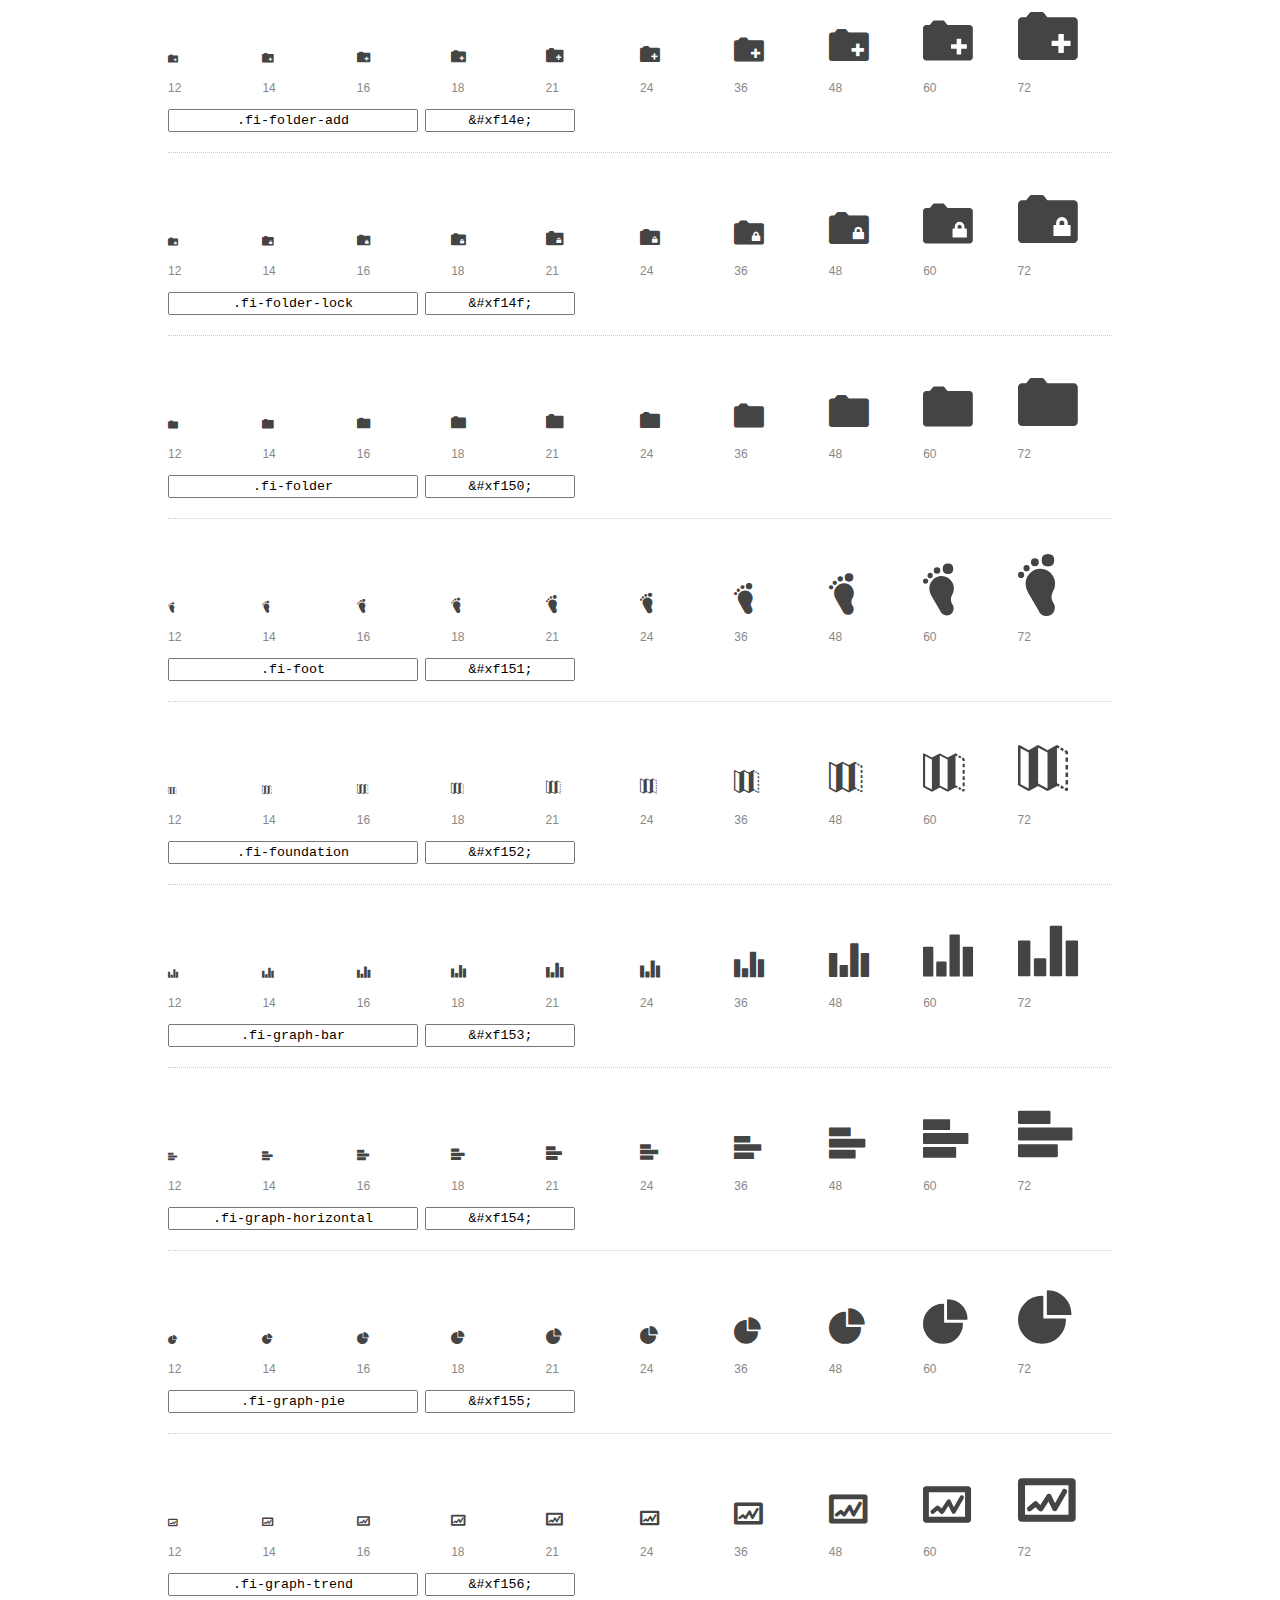
<file: 02 Fundation/foundation-icons/preview.html>
<!DOCTYPE html>
<html>
  <head>
    <title>Foundation Icons glyphs preview</title>
    <link rel="stylesheet" href="foundation-icons.css" />

    <style>
      * {
        -moz-box-sizing: border-box;
        -webkit-box-sizing: border-box;
        box-sizing: border-box;
        margin: 0;
        padding: 0;
      }

      body {
        background: #fff;
        color: #444;
        font: 16px/1.5 "Helvetica Neue", Helvetica, Arial, sans-serif;
      }

      a, 
      a:visited {
        color: #888;
        text-decoration: underline;
      }
      a:hover, 
      a:focus { color: #000; }

      h1 {
        border-bottom: 2px solid #ddd;
        color: #888;
        font-size: 36px;
        font-weight: 300;
        margin-bottom: 20px;
        padding: 20px 0;
      }

      .container {
        margin: 0 auto;
        min-width: 880px;
        padding: 0 40px;
        width: 80%;
      }

      .glyph {
        border-bottom: 1px dotted #ccc;
        padding: 10px 0 20px;
        margin-bottom: 20px;
      }

      .preview-glyphs { vertical-align: bottom; } 

      .preview-scale { 
        color: #888;
        font-size: 12px; 
        margin-top: 5px;
      }

      .step {
        display: inline-block;
        line-height: 1;
        width: 10%;
      }

      
      .size-12 { font-size: 12px; }
      
      .size-14 { font-size: 14px; }
      
      .size-16 { font-size: 16px; }
      
      .size-18 { font-size: 18px; }
      
      .size-21 { font-size: 21px; }
      
      .size-24 { font-size: 24px; }
      
      .size-36 { font-size: 36px; }
      
      .size-48 { font-size: 48px; }
      
      .size-60 { font-size: 60px; }
      
      .size-72 { font-size: 72px; }
      

      .usage { margin-top: 10px; }

      .usage input {
        font-family: monospace;
        margin-right: 3px;
        padding: 2px 5px;
        text-align: center;
      }

      .usage .point { width: 150px; }

      .usage .class { width: 250px; }

      .footer {
        color: #888;
        font-size: 12px;
        padding: 20px 0;
      }
    </style>

    <!--[if lte IE 8]><script src="http://html5shiv.googlecode.com/svn/trunk/html5.js"></script><![endif]-->
  </head>

  <body>
    <div class="container">
      <h1>Foundation Icons contains 283 glyphs:</h1> 

      
      <div class="glyph">
        <div class="preview-glyphs">
          <i class="step fi-address-book size-12"></i><i class="step fi-address-book size-14"></i><i class="step fi-address-book size-16"></i><i class="step fi-address-book size-18"></i><i class="step fi-address-book size-21"></i><i class="step fi-address-book size-24"></i><i class="step fi-address-book size-36"></i><i class="step fi-address-book size-48"></i><i class="step fi-address-book size-60"></i><i class="step fi-address-book size-72"></i>
        </div>
        <div class="preview-scale">
          <span class="step">12</span><span class="step">14</span><span class="step">16</span><span class="step">18</span><span class="step">21</span><span class="step">24</span><span class="step">36</span><span class="step">48</span><span class="step">60</span><span class="step">72</span> 
        </div>
        <div class="usage">
          <input class="class" type="text" readonly="readonly" onClick="this.select();" value=".fi-address-book" />
          <input class="point" type="text" readonly="readonly" onClick="this.select();" value="&amp;#xf100;" />
        </div>
      </div>
      
      <div class="glyph">
        <div class="preview-glyphs">
          <i class="step fi-alert size-12"></i><i class="step fi-alert size-14"></i><i class="step fi-alert size-16"></i><i class="step fi-alert size-18"></i><i class="step fi-alert size-21"></i><i class="step fi-alert size-24"></i><i class="step fi-alert size-36"></i><i class="step fi-alert size-48"></i><i class="step fi-alert size-60"></i><i class="step fi-alert size-72"></i>
        </div>
        <div class="preview-scale">
          <span class="step">12</span><span class="step">14</span><span class="step">16</span><span class="step">18</span><span class="step">21</span><span class="step">24</span><span class="step">36</span><span class="step">48</span><span class="step">60</span><span class="step">72</span> 
        </div>
        <div class="usage">
          <input class="class" type="text" readonly="readonly" onClick="this.select();" value=".fi-alert" />
          <input class="point" type="text" readonly="readonly" onClick="this.select();" value="&amp;#xf101;" />
        </div>
      </div>
      
      <div class="glyph">
        <div class="preview-glyphs">
          <i class="step fi-align-center size-12"></i><i class="step fi-align-center size-14"></i><i class="step fi-align-center size-16"></i><i class="step fi-align-center size-18"></i><i class="step fi-align-center size-21"></i><i class="step fi-align-center size-24"></i><i class="step fi-align-center size-36"></i><i class="step fi-align-center size-48"></i><i class="step fi-align-center size-60"></i><i class="step fi-align-center size-72"></i>
        </div>
        <div class="preview-scale">
          <span class="step">12</span><span class="step">14</span><span class="step">16</span><span class="step">18</span><span class="step">21</span><span class="step">24</span><span class="step">36</span><span class="step">48</span><span class="step">60</span><span class="step">72</span> 
        </div>
        <div class="usage">
          <input class="class" type="text" readonly="readonly" onClick="this.select();" value=".fi-align-center" />
          <input class="point" type="text" readonly="readonly" onClick="this.select();" value="&amp;#xf102;" />
        </div>
      </div>
      
      <div class="glyph">
        <div class="preview-glyphs">
          <i class="step fi-align-justify size-12"></i><i class="step fi-align-justify size-14"></i><i class="step fi-align-justify size-16"></i><i class="step fi-align-justify size-18"></i><i class="step fi-align-justify size-21"></i><i class="step fi-align-justify size-24"></i><i class="step fi-align-justify size-36"></i><i class="step fi-align-justify size-48"></i><i class="step fi-align-justify size-60"></i><i class="step fi-align-justify size-72"></i>
        </div>
        <div class="preview-scale">
          <span class="step">12</span><span class="step">14</span><span class="step">16</span><span class="step">18</span><span class="step">21</span><span class="step">24</span><span class="step">36</span><span class="step">48</span><span class="step">60</span><span class="step">72</span> 
        </div>
        <div class="usage">
          <input class="class" type="text" readonly="readonly" onClick="this.select();" value=".fi-align-justify" />
          <input class="point" type="text" readonly="readonly" onClick="this.select();" value="&amp;#xf103;" />
        </div>
      </div>
      
      <div class="glyph">
        <div class="preview-glyphs">
          <i class="step fi-align-left size-12"></i><i class="step fi-align-left size-14"></i><i class="step fi-align-left size-16"></i><i class="step fi-align-left size-18"></i><i class="step fi-align-left size-21"></i><i class="step fi-align-left size-24"></i><i class="step fi-align-left size-36"></i><i class="step fi-align-left size-48"></i><i class="step fi-align-left size-60"></i><i class="step fi-align-left size-72"></i>
        </div>
        <div class="preview-scale">
          <span class="step">12</span><span class="step">14</span><span class="step">16</span><span class="step">18</span><span class="step">21</span><span class="step">24</span><span class="step">36</span><span class="step">48</span><span class="step">60</span><span class="step">72</span> 
        </div>
        <div class="usage">
          <input class="class" type="text" readonly="readonly" onClick="this.select();" value=".fi-align-left" />
          <input class="point" type="text" readonly="readonly" onClick="this.select();" value="&amp;#xf104;" />
        </div>
      </div>
      
      <div class="glyph">
        <div class="preview-glyphs">
          <i class="step fi-align-right size-12"></i><i class="step fi-align-right size-14"></i><i class="step fi-align-right size-16"></i><i class="step fi-align-right size-18"></i><i class="step fi-align-right size-21"></i><i class="step fi-align-right size-24"></i><i class="step fi-align-right size-36"></i><i class="step fi-align-right size-48"></i><i class="step fi-align-right size-60"></i><i class="step fi-align-right size-72"></i>
        </div>
        <div class="preview-scale">
          <span class="step">12</span><span class="step">14</span><span class="step">16</span><span class="step">18</span><span class="step">21</span><span class="step">24</span><span class="step">36</span><span class="step">48</span><span class="step">60</span><span class="step">72</span> 
        </div>
        <div class="usage">
          <input class="class" type="text" readonly="readonly" onClick="this.select();" value=".fi-align-right" />
          <input class="point" type="text" readonly="readonly" onClick="this.select();" value="&amp;#xf105;" />
        </div>
      </div>
      
      <div class="glyph">
        <div class="preview-glyphs">
          <i class="step fi-anchor size-12"></i><i class="step fi-anchor size-14"></i><i class="step fi-anchor size-16"></i><i class="step fi-anchor size-18"></i><i class="step fi-anchor size-21"></i><i class="step fi-anchor size-24"></i><i class="step fi-anchor size-36"></i><i class="step fi-anchor size-48"></i><i class="step fi-anchor size-60"></i><i class="step fi-anchor size-72"></i>
        </div>
        <div class="preview-scale">
          <span class="step">12</span><span class="step">14</span><span class="step">16</span><span class="step">18</span><span class="step">21</span><span class="step">24</span><span class="step">36</span><span class="step">48</span><span class="step">60</span><span class="step">72</span> 
        </div>
        <div class="usage">
          <input class="class" type="text" readonly="readonly" onClick="this.select();" value=".fi-anchor" />
          <input class="point" type="text" readonly="readonly" onClick="this.select();" value="&amp;#xf106;" />
        </div>
      </div>
      
      <div class="glyph">
        <div class="preview-glyphs">
          <i class="step fi-annotate size-12"></i><i class="step fi-annotate size-14"></i><i class="step fi-annotate size-16"></i><i class="step fi-annotate size-18"></i><i class="step fi-annotate size-21"></i><i class="step fi-annotate size-24"></i><i class="step fi-annotate size-36"></i><i class="step fi-annotate size-48"></i><i class="step fi-annotate size-60"></i><i class="step fi-annotate size-72"></i>
        </div>
        <div class="preview-scale">
          <span class="step">12</span><span class="step">14</span><span class="step">16</span><span class="step">18</span><span class="step">21</span><span class="step">24</span><span class="step">36</span><span class="step">48</span><span class="step">60</span><span class="step">72</span> 
        </div>
        <div class="usage">
          <input class="class" type="text" readonly="readonly" onClick="this.select();" value=".fi-annotate" />
          <input class="point" type="text" readonly="readonly" onClick="this.select();" value="&amp;#xf107;" />
        </div>
      </div>
      
      <div class="glyph">
        <div class="preview-glyphs">
          <i class="step fi-archive size-12"></i><i class="step fi-archive size-14"></i><i class="step fi-archive size-16"></i><i class="step fi-archive size-18"></i><i class="step fi-archive size-21"></i><i class="step fi-archive size-24"></i><i class="step fi-archive size-36"></i><i class="step fi-archive size-48"></i><i class="step fi-archive size-60"></i><i class="step fi-archive size-72"></i>
        </div>
        <div class="preview-scale">
          <span class="step">12</span><span class="step">14</span><span class="step">16</span><span class="step">18</span><span class="step">21</span><span class="step">24</span><span class="step">36</span><span class="step">48</span><span class="step">60</span><span class="step">72</span> 
        </div>
        <div class="usage">
          <input class="class" type="text" readonly="readonly" onClick="this.select();" value=".fi-archive" />
          <input class="point" type="text" readonly="readonly" onClick="this.select();" value="&amp;#xf108;" />
        </div>
      </div>
      
      <div class="glyph">
        <div class="preview-glyphs">
          <i class="step fi-arrow-down size-12"></i><i class="step fi-arrow-down size-14"></i><i class="step fi-arrow-down size-16"></i><i class="step fi-arrow-down size-18"></i><i class="step fi-arrow-down size-21"></i><i class="step fi-arrow-down size-24"></i><i class="step fi-arrow-down size-36"></i><i class="step fi-arrow-down size-48"></i><i class="step fi-arrow-down size-60"></i><i class="step fi-arrow-down size-72"></i>
        </div>
        <div class="preview-scale">
          <span class="step">12</span><span class="step">14</span><span class="step">16</span><span class="step">18</span><span class="step">21</span><span class="step">24</span><span class="step">36</span><span class="step">48</span><span class="step">60</span><span class="step">72</span> 
        </div>
        <div class="usage">
          <input class="class" type="text" readonly="readonly" onClick="this.select();" value=".fi-arrow-down" />
          <input class="point" type="text" readonly="readonly" onClick="this.select();" value="&amp;#xf109;" />
        </div>
      </div>
      
      <div class="glyph">
        <div class="preview-glyphs">
          <i class="step fi-arrow-left size-12"></i><i class="step fi-arrow-left size-14"></i><i class="step fi-arrow-left size-16"></i><i class="step fi-arrow-left size-18"></i><i class="step fi-arrow-left size-21"></i><i class="step fi-arrow-left size-24"></i><i class="step fi-arrow-left size-36"></i><i class="step fi-arrow-left size-48"></i><i class="step fi-arrow-left size-60"></i><i class="step fi-arrow-left size-72"></i>
        </div>
        <div class="preview-scale">
          <span class="step">12</span><span class="step">14</span><span class="step">16</span><span class="step">18</span><span class="step">21</span><span class="step">24</span><span class="step">36</span><span class="step">48</span><span class="step">60</span><span class="step">72</span> 
        </div>
        <div class="usage">
          <input class="class" type="text" readonly="readonly" onClick="this.select();" value=".fi-arrow-left" />
          <input class="point" type="text" readonly="readonly" onClick="this.select();" value="&amp;#xf10a;" />
        </div>
      </div>
      
      <div class="glyph">
        <div class="preview-glyphs">
          <i class="step fi-arrow-right size-12"></i><i class="step fi-arrow-right size-14"></i><i class="step fi-arrow-right size-16"></i><i class="step fi-arrow-right size-18"></i><i class="step fi-arrow-right size-21"></i><i class="step fi-arrow-right size-24"></i><i class="step fi-arrow-right size-36"></i><i class="step fi-arrow-right size-48"></i><i class="step fi-arrow-right size-60"></i><i class="step fi-arrow-right size-72"></i>
        </div>
        <div class="preview-scale">
          <span class="step">12</span><span class="step">14</span><span class="step">16</span><span class="step">18</span><span class="step">21</span><span class="step">24</span><span class="step">36</span><span class="step">48</span><span class="step">60</span><span class="step">72</span> 
        </div>
        <div class="usage">
          <input class="class" type="text" readonly="readonly" onClick="this.select();" value=".fi-arrow-right" />
          <input class="point" type="text" readonly="readonly" onClick="this.select();" value="&amp;#xf10b;" />
        </div>
      </div>
      
      <div class="glyph">
        <div class="preview-glyphs">
          <i class="step fi-arrow-up size-12"></i><i class="step fi-arrow-up size-14"></i><i class="step fi-arrow-up size-16"></i><i class="step fi-arrow-up size-18"></i><i class="step fi-arrow-up size-21"></i><i class="step fi-arrow-up size-24"></i><i class="step fi-arrow-up size-36"></i><i class="step fi-arrow-up size-48"></i><i class="step fi-arrow-up size-60"></i><i class="step fi-arrow-up size-72"></i>
        </div>
        <div class="preview-scale">
          <span class="step">12</span><span class="step">14</span><span class="step">16</span><span class="step">18</span><span class="step">21</span><span class="step">24</span><span class="step">36</span><span class="step">48</span><span class="step">60</span><span class="step">72</span> 
        </div>
        <div class="usage">
          <input class="class" type="text" readonly="readonly" onClick="this.select();" value=".fi-arrow-up" />
          <input class="point" type="text" readonly="readonly" onClick="this.select();" value="&amp;#xf10c;" />
        </div>
      </div>
      
      <div class="glyph">
        <div class="preview-glyphs">
          <i class="step fi-arrows-compress size-12"></i><i class="step fi-arrows-compress size-14"></i><i class="step fi-arrows-compress size-16"></i><i class="step fi-arrows-compress size-18"></i><i class="step fi-arrows-compress size-21"></i><i class="step fi-arrows-compress size-24"></i><i class="step fi-arrows-compress size-36"></i><i class="step fi-arrows-compress size-48"></i><i class="step fi-arrows-compress size-60"></i><i class="step fi-arrows-compress size-72"></i>
        </div>
        <div class="preview-scale">
          <span class="step">12</span><span class="step">14</span><span class="step">16</span><span class="step">18</span><span class="step">21</span><span class="step">24</span><span class="step">36</span><span class="step">48</span><span class="step">60</span><span class="step">72</span> 
        </div>
        <div class="usage">
          <input class="class" type="text" readonly="readonly" onClick="this.select();" value=".fi-arrows-compress" />
          <input class="point" type="text" readonly="readonly" onClick="this.select();" value="&amp;#xf10d;" />
        </div>
      </div>
      
      <div class="glyph">
        <div class="preview-glyphs">
          <i class="step fi-arrows-expand size-12"></i><i class="step fi-arrows-expand size-14"></i><i class="step fi-arrows-expand size-16"></i><i class="step fi-arrows-expand size-18"></i><i class="step fi-arrows-expand size-21"></i><i class="step fi-arrows-expand size-24"></i><i class="step fi-arrows-expand size-36"></i><i class="step fi-arrows-expand size-48"></i><i class="step fi-arrows-expand size-60"></i><i class="step fi-arrows-expand size-72"></i>
        </div>
        <div class="preview-scale">
          <span class="step">12</span><span class="step">14</span><span class="step">16</span><span class="step">18</span><span class="step">21</span><span class="step">24</span><span class="step">36</span><span class="step">48</span><span class="step">60</span><span class="step">72</span> 
        </div>
        <div class="usage">
          <input class="class" type="text" readonly="readonly" onClick="this.select();" value=".fi-arrows-expand" />
          <input class="point" type="text" readonly="readonly" onClick="this.select();" value="&amp;#xf10e;" />
        </div>
      </div>
      
      <div class="glyph">
        <div class="preview-glyphs">
          <i class="step fi-arrows-in size-12"></i><i class="step fi-arrows-in size-14"></i><i class="step fi-arrows-in size-16"></i><i class="step fi-arrows-in size-18"></i><i class="step fi-arrows-in size-21"></i><i class="step fi-arrows-in size-24"></i><i class="step fi-arrows-in size-36"></i><i class="step fi-arrows-in size-48"></i><i class="step fi-arrows-in size-60"></i><i class="step fi-arrows-in size-72"></i>
        </div>
        <div class="preview-scale">
          <span class="step">12</span><span class="step">14</span><span class="step">16</span><span class="step">18</span><span class="step">21</span><span class="step">24</span><span class="step">36</span><span class="step">48</span><span class="step">60</span><span class="step">72</span> 
        </div>
        <div class="usage">
          <input class="class" type="text" readonly="readonly" onClick="this.select();" value=".fi-arrows-in" />
          <input class="point" type="text" readonly="readonly" onClick="this.select();" value="&amp;#xf10f;" />
        </div>
      </div>
      
      <div class="glyph">
        <div class="preview-glyphs">
          <i class="step fi-arrows-out size-12"></i><i class="step fi-arrows-out size-14"></i><i class="step fi-arrows-out size-16"></i><i class="step fi-arrows-out size-18"></i><i class="step fi-arrows-out size-21"></i><i class="step fi-arrows-out size-24"></i><i class="step fi-arrows-out size-36"></i><i class="step fi-arrows-out size-48"></i><i class="step fi-arrows-out size-60"></i><i class="step fi-arrows-out size-72"></i>
        </div>
        <div class="preview-scale">
          <span class="step">12</span><span class="step">14</span><span class="step">16</span><span class="step">18</span><span class="step">21</span><span class="step">24</span><span class="step">36</span><span class="step">48</span><span class="step">60</span><span class="step">72</span> 
        </div>
        <div class="usage">
          <input class="class" type="text" readonly="readonly" onClick="this.select();" value=".fi-arrows-out" />
          <input class="point" type="text" readonly="readonly" onClick="this.select();" value="&amp;#xf110;" />
        </div>
      </div>
      
      <div class="glyph">
        <div class="preview-glyphs">
          <i class="step fi-asl size-12"></i><i class="step fi-asl size-14"></i><i class="step fi-asl size-16"></i><i class="step fi-asl size-18"></i><i class="step fi-asl size-21"></i><i class="step fi-asl size-24"></i><i class="step fi-asl size-36"></i><i class="step fi-asl size-48"></i><i class="step fi-asl size-60"></i><i class="step fi-asl size-72"></i>
        </div>
        <div class="preview-scale">
          <span class="step">12</span><span class="step">14</span><span class="step">16</span><span class="step">18</span><span class="step">21</span><span class="step">24</span><span class="step">36</span><span class="step">48</span><span class="step">60</span><span class="step">72</span> 
        </div>
        <div class="usage">
          <input class="class" type="text" readonly="readonly" onClick="this.select();" value=".fi-asl" />
          <input class="point" type="text" readonly="readonly" onClick="this.select();" value="&amp;#xf111;" />
        </div>
      </div>
      
      <div class="glyph">
        <div class="preview-glyphs">
          <i class="step fi-asterisk size-12"></i><i class="step fi-asterisk size-14"></i><i class="step fi-asterisk size-16"></i><i class="step fi-asterisk size-18"></i><i class="step fi-asterisk size-21"></i><i class="step fi-asterisk size-24"></i><i class="step fi-asterisk size-36"></i><i class="step fi-asterisk size-48"></i><i class="step fi-asterisk size-60"></i><i class="step fi-asterisk size-72"></i>
        </div>
        <div class="preview-scale">
          <span class="step">12</span><span class="step">14</span><span class="step">16</span><span class="step">18</span><span class="step">21</span><span class="step">24</span><span class="step">36</span><span class="step">48</span><span class="step">60</span><span class="step">72</span> 
        </div>
        <div class="usage">
          <input class="class" type="text" readonly="readonly" onClick="this.select();" value=".fi-asterisk" />
          <input class="point" type="text" readonly="readonly" onClick="this.select();" value="&amp;#xf112;" />
        </div>
      </div>
      
      <div class="glyph">
        <div class="preview-glyphs">
          <i class="step fi-at-sign size-12"></i><i class="step fi-at-sign size-14"></i><i class="step fi-at-sign size-16"></i><i class="step fi-at-sign size-18"></i><i class="step fi-at-sign size-21"></i><i class="step fi-at-sign size-24"></i><i class="step fi-at-sign size-36"></i><i class="step fi-at-sign size-48"></i><i class="step fi-at-sign size-60"></i><i class="step fi-at-sign size-72"></i>
        </div>
        <div class="preview-scale">
          <span class="step">12</span><span class="step">14</span><span class="step">16</span><span class="step">18</span><span class="step">21</span><span class="step">24</span><span class="step">36</span><span class="step">48</span><span class="step">60</span><span class="step">72</span> 
        </div>
        <div class="usage">
          <input class="class" type="text" readonly="readonly" onClick="this.select();" value=".fi-at-sign" />
          <input class="point" type="text" readonly="readonly" onClick="this.select();" value="&amp;#xf113;" />
        </div>
      </div>
      
      <div class="glyph">
        <div class="preview-glyphs">
          <i class="step fi-background-color size-12"></i><i class="step fi-background-color size-14"></i><i class="step fi-background-color size-16"></i><i class="step fi-background-color size-18"></i><i class="step fi-background-color size-21"></i><i class="step fi-background-color size-24"></i><i class="step fi-background-color size-36"></i><i class="step fi-background-color size-48"></i><i class="step fi-background-color size-60"></i><i class="step fi-background-color size-72"></i>
        </div>
        <div class="preview-scale">
          <span class="step">12</span><span class="step">14</span><span class="step">16</span><span class="step">18</span><span class="step">21</span><span class="step">24</span><span class="step">36</span><span class="step">48</span><span class="step">60</span><span class="step">72</span> 
        </div>
        <div class="usage">
          <input class="class" type="text" readonly="readonly" onClick="this.select();" value=".fi-background-color" />
          <input class="point" type="text" readonly="readonly" onClick="this.select();" value="&amp;#xf114;" />
        </div>
      </div>
      
      <div class="glyph">
        <div class="preview-glyphs">
          <i class="step fi-battery-empty size-12"></i><i class="step fi-battery-empty size-14"></i><i class="step fi-battery-empty size-16"></i><i class="step fi-battery-empty size-18"></i><i class="step fi-battery-empty size-21"></i><i class="step fi-battery-empty size-24"></i><i class="step fi-battery-empty size-36"></i><i class="step fi-battery-empty size-48"></i><i class="step fi-battery-empty size-60"></i><i class="step fi-battery-empty size-72"></i>
        </div>
        <div class="preview-scale">
          <span class="step">12</span><span class="step">14</span><span class="step">16</span><span class="step">18</span><span class="step">21</span><span class="step">24</span><span class="step">36</span><span class="step">48</span><span class="step">60</span><span class="step">72</span> 
        </div>
        <div class="usage">
          <input class="class" type="text" readonly="readonly" onClick="this.select();" value=".fi-battery-empty" />
          <input class="point" type="text" readonly="readonly" onClick="this.select();" value="&amp;#xf115;" />
        </div>
      </div>
      
      <div class="glyph">
        <div class="preview-glyphs">
          <i class="step fi-battery-full size-12"></i><i class="step fi-battery-full size-14"></i><i class="step fi-battery-full size-16"></i><i class="step fi-battery-full size-18"></i><i class="step fi-battery-full size-21"></i><i class="step fi-battery-full size-24"></i><i class="step fi-battery-full size-36"></i><i class="step fi-battery-full size-48"></i><i class="step fi-battery-full size-60"></i><i class="step fi-battery-full size-72"></i>
        </div>
        <div class="preview-scale">
          <span class="step">12</span><span class="step">14</span><span class="step">16</span><span class="step">18</span><span class="step">21</span><span class="step">24</span><span class="step">36</span><span class="step">48</span><span class="step">60</span><span class="step">72</span> 
        </div>
        <div class="usage">
          <input class="class" type="text" readonly="readonly" onClick="this.select();" value=".fi-battery-full" />
          <input class="point" type="text" readonly="readonly" onClick="this.select();" value="&amp;#xf116;" />
        </div>
      </div>
      
      <div class="glyph">
        <div class="preview-glyphs">
          <i class="step fi-battery-half size-12"></i><i class="step fi-battery-half size-14"></i><i class="step fi-battery-half size-16"></i><i class="step fi-battery-half size-18"></i><i class="step fi-battery-half size-21"></i><i class="step fi-battery-half size-24"></i><i class="step fi-battery-half size-36"></i><i class="step fi-battery-half size-48"></i><i class="step fi-battery-half size-60"></i><i class="step fi-battery-half size-72"></i>
        </div>
        <div class="preview-scale">
          <span class="step">12</span><span class="step">14</span><span class="step">16</span><span class="step">18</span><span class="step">21</span><span class="step">24</span><span class="step">36</span><span class="step">48</span><span class="step">60</span><span class="step">72</span> 
        </div>
        <div class="usage">
          <input class="class" type="text" readonly="readonly" onClick="this.select();" value=".fi-battery-half" />
          <input class="point" type="text" readonly="readonly" onClick="this.select();" value="&amp;#xf117;" />
        </div>
      </div>
      
      <div class="glyph">
        <div class="preview-glyphs">
          <i class="step fi-bitcoin-circle size-12"></i><i class="step fi-bitcoin-circle size-14"></i><i class="step fi-bitcoin-circle size-16"></i><i class="step fi-bitcoin-circle size-18"></i><i class="step fi-bitcoin-circle size-21"></i><i class="step fi-bitcoin-circle size-24"></i><i class="step fi-bitcoin-circle size-36"></i><i class="step fi-bitcoin-circle size-48"></i><i class="step fi-bitcoin-circle size-60"></i><i class="step fi-bitcoin-circle size-72"></i>
        </div>
        <div class="preview-scale">
          <span class="step">12</span><span class="step">14</span><span class="step">16</span><span class="step">18</span><span class="step">21</span><span class="step">24</span><span class="step">36</span><span class="step">48</span><span class="step">60</span><span class="step">72</span> 
        </div>
        <div class="usage">
          <input class="class" type="text" readonly="readonly" onClick="this.select();" value=".fi-bitcoin-circle" />
          <input class="point" type="text" readonly="readonly" onClick="this.select();" value="&amp;#xf118;" />
        </div>
      </div>
      
      <div class="glyph">
        <div class="preview-glyphs">
          <i class="step fi-bitcoin size-12"></i><i class="step fi-bitcoin size-14"></i><i class="step fi-bitcoin size-16"></i><i class="step fi-bitcoin size-18"></i><i class="step fi-bitcoin size-21"></i><i class="step fi-bitcoin size-24"></i><i class="step fi-bitcoin size-36"></i><i class="step fi-bitcoin size-48"></i><i class="step fi-bitcoin size-60"></i><i class="step fi-bitcoin size-72"></i>
        </div>
        <div class="preview-scale">
          <span class="step">12</span><span class="step">14</span><span class="step">16</span><span class="step">18</span><span class="step">21</span><span class="step">24</span><span class="step">36</span><span class="step">48</span><span class="step">60</span><span class="step">72</span> 
        </div>
        <div class="usage">
          <input class="class" type="text" readonly="readonly" onClick="this.select();" value=".fi-bitcoin" />
          <input class="point" type="text" readonly="readonly" onClick="this.select();" value="&amp;#xf119;" />
        </div>
      </div>
      
      <div class="glyph">
        <div class="preview-glyphs">
          <i class="step fi-blind size-12"></i><i class="step fi-blind size-14"></i><i class="step fi-blind size-16"></i><i class="step fi-blind size-18"></i><i class="step fi-blind size-21"></i><i class="step fi-blind size-24"></i><i class="step fi-blind size-36"></i><i class="step fi-blind size-48"></i><i class="step fi-blind size-60"></i><i class="step fi-blind size-72"></i>
        </div>
        <div class="preview-scale">
          <span class="step">12</span><span class="step">14</span><span class="step">16</span><span class="step">18</span><span class="step">21</span><span class="step">24</span><span class="step">36</span><span class="step">48</span><span class="step">60</span><span class="step">72</span> 
        </div>
        <div class="usage">
          <input class="class" type="text" readonly="readonly" onClick="this.select();" value=".fi-blind" />
          <input class="point" type="text" readonly="readonly" onClick="this.select();" value="&amp;#xf11a;" />
        </div>
      </div>
      
      <div class="glyph">
        <div class="preview-glyphs">
          <i class="step fi-bluetooth size-12"></i><i class="step fi-bluetooth size-14"></i><i class="step fi-bluetooth size-16"></i><i class="step fi-bluetooth size-18"></i><i class="step fi-bluetooth size-21"></i><i class="step fi-bluetooth size-24"></i><i class="step fi-bluetooth size-36"></i><i class="step fi-bluetooth size-48"></i><i class="step fi-bluetooth size-60"></i><i class="step fi-bluetooth size-72"></i>
        </div>
        <div class="preview-scale">
          <span class="step">12</span><span class="step">14</span><span class="step">16</span><span class="step">18</span><span class="step">21</span><span class="step">24</span><span class="step">36</span><span class="step">48</span><span class="step">60</span><span class="step">72</span> 
        </div>
        <div class="usage">
          <input class="class" type="text" readonly="readonly" onClick="this.select();" value=".fi-bluetooth" />
          <input class="point" type="text" readonly="readonly" onClick="this.select();" value="&amp;#xf11b;" />
        </div>
      </div>
      
      <div class="glyph">
        <div class="preview-glyphs">
          <i class="step fi-bold size-12"></i><i class="step fi-bold size-14"></i><i class="step fi-bold size-16"></i><i class="step fi-bold size-18"></i><i class="step fi-bold size-21"></i><i class="step fi-bold size-24"></i><i class="step fi-bold size-36"></i><i class="step fi-bold size-48"></i><i class="step fi-bold size-60"></i><i class="step fi-bold size-72"></i>
        </div>
        <div class="preview-scale">
          <span class="step">12</span><span class="step">14</span><span class="step">16</span><span class="step">18</span><span class="step">21</span><span class="step">24</span><span class="step">36</span><span class="step">48</span><span class="step">60</span><span class="step">72</span> 
        </div>
        <div class="usage">
          <input class="class" type="text" readonly="readonly" onClick="this.select();" value=".fi-bold" />
          <input class="point" type="text" readonly="readonly" onClick="this.select();" value="&amp;#xf11c;" />
        </div>
      </div>
      
      <div class="glyph">
        <div class="preview-glyphs">
          <i class="step fi-book-bookmark size-12"></i><i class="step fi-book-bookmark size-14"></i><i class="step fi-book-bookmark size-16"></i><i class="step fi-book-bookmark size-18"></i><i class="step fi-book-bookmark size-21"></i><i class="step fi-book-bookmark size-24"></i><i class="step fi-book-bookmark size-36"></i><i class="step fi-book-bookmark size-48"></i><i class="step fi-book-bookmark size-60"></i><i class="step fi-book-bookmark size-72"></i>
        </div>
        <div class="preview-scale">
          <span class="step">12</span><span class="step">14</span><span class="step">16</span><span class="step">18</span><span class="step">21</span><span class="step">24</span><span class="step">36</span><span class="step">48</span><span class="step">60</span><span class="step">72</span> 
        </div>
        <div class="usage">
          <input class="class" type="text" readonly="readonly" onClick="this.select();" value=".fi-book-bookmark" />
          <input class="point" type="text" readonly="readonly" onClick="this.select();" value="&amp;#xf11d;" />
        </div>
      </div>
      
      <div class="glyph">
        <div class="preview-glyphs">
          <i class="step fi-book size-12"></i><i class="step fi-book size-14"></i><i class="step fi-book size-16"></i><i class="step fi-book size-18"></i><i class="step fi-book size-21"></i><i class="step fi-book size-24"></i><i class="step fi-book size-36"></i><i class="step fi-book size-48"></i><i class="step fi-book size-60"></i><i class="step fi-book size-72"></i>
        </div>
        <div class="preview-scale">
          <span class="step">12</span><span class="step">14</span><span class="step">16</span><span class="step">18</span><span class="step">21</span><span class="step">24</span><span class="step">36</span><span class="step">48</span><span class="step">60</span><span class="step">72</span> 
        </div>
        <div class="usage">
          <input class="class" type="text" readonly="readonly" onClick="this.select();" value=".fi-book" />
          <input class="point" type="text" readonly="readonly" onClick="this.select();" value="&amp;#xf11e;" />
        </div>
      </div>
      
      <div class="glyph">
        <div class="preview-glyphs">
          <i class="step fi-bookmark size-12"></i><i class="step fi-bookmark size-14"></i><i class="step fi-bookmark size-16"></i><i class="step fi-bookmark size-18"></i><i class="step fi-bookmark size-21"></i><i class="step fi-bookmark size-24"></i><i class="step fi-bookmark size-36"></i><i class="step fi-bookmark size-48"></i><i class="step fi-bookmark size-60"></i><i class="step fi-bookmark size-72"></i>
        </div>
        <div class="preview-scale">
          <span class="step">12</span><span class="step">14</span><span class="step">16</span><span class="step">18</span><span class="step">21</span><span class="step">24</span><span class="step">36</span><span class="step">48</span><span class="step">60</span><span class="step">72</span> 
        </div>
        <div class="usage">
          <input class="class" type="text" readonly="readonly" onClick="this.select();" value=".fi-bookmark" />
          <input class="point" type="text" readonly="readonly" onClick="this.select();" value="&amp;#xf11f;" />
        </div>
      </div>
      
      <div class="glyph">
        <div class="preview-glyphs">
          <i class="step fi-braille size-12"></i><i class="step fi-braille size-14"></i><i class="step fi-braille size-16"></i><i class="step fi-braille size-18"></i><i class="step fi-braille size-21"></i><i class="step fi-braille size-24"></i><i class="step fi-braille size-36"></i><i class="step fi-braille size-48"></i><i class="step fi-braille size-60"></i><i class="step fi-braille size-72"></i>
        </div>
        <div class="preview-scale">
          <span class="step">12</span><span class="step">14</span><span class="step">16</span><span class="step">18</span><span class="step">21</span><span class="step">24</span><span class="step">36</span><span class="step">48</span><span class="step">60</span><span class="step">72</span> 
        </div>
        <div class="usage">
          <input class="class" type="text" readonly="readonly" onClick="this.select();" value=".fi-braille" />
          <input class="point" type="text" readonly="readonly" onClick="this.select();" value="&amp;#xf120;" />
        </div>
      </div>
      
      <div class="glyph">
        <div class="preview-glyphs">
          <i class="step fi-burst-new size-12"></i><i class="step fi-burst-new size-14"></i><i class="step fi-burst-new size-16"></i><i class="step fi-burst-new size-18"></i><i class="step fi-burst-new size-21"></i><i class="step fi-burst-new size-24"></i><i class="step fi-burst-new size-36"></i><i class="step fi-burst-new size-48"></i><i class="step fi-burst-new size-60"></i><i class="step fi-burst-new size-72"></i>
        </div>
        <div class="preview-scale">
          <span class="step">12</span><span class="step">14</span><span class="step">16</span><span class="step">18</span><span class="step">21</span><span class="step">24</span><span class="step">36</span><span class="step">48</span><span class="step">60</span><span class="step">72</span> 
        </div>
        <div class="usage">
          <input class="class" type="text" readonly="readonly" onClick="this.select();" value=".fi-burst-new" />
          <input class="point" type="text" readonly="readonly" onClick="this.select();" value="&amp;#xf121;" />
        </div>
      </div>
      
      <div class="glyph">
        <div class="preview-glyphs">
          <i class="step fi-burst-sale size-12"></i><i class="step fi-burst-sale size-14"></i><i class="step fi-burst-sale size-16"></i><i class="step fi-burst-sale size-18"></i><i class="step fi-burst-sale size-21"></i><i class="step fi-burst-sale size-24"></i><i class="step fi-burst-sale size-36"></i><i class="step fi-burst-sale size-48"></i><i class="step fi-burst-sale size-60"></i><i class="step fi-burst-sale size-72"></i>
        </div>
        <div class="preview-scale">
          <span class="step">12</span><span class="step">14</span><span class="step">16</span><span class="step">18</span><span class="step">21</span><span class="step">24</span><span class="step">36</span><span class="step">48</span><span class="step">60</span><span class="step">72</span> 
        </div>
        <div class="usage">
          <input class="class" type="text" readonly="readonly" onClick="this.select();" value=".fi-burst-sale" />
          <input class="point" type="text" readonly="readonly" onClick="this.select();" value="&amp;#xf122;" />
        </div>
      </div>
      
      <div class="glyph">
        <div class="preview-glyphs">
          <i class="step fi-burst size-12"></i><i class="step fi-burst size-14"></i><i class="step fi-burst size-16"></i><i class="step fi-burst size-18"></i><i class="step fi-burst size-21"></i><i class="step fi-burst size-24"></i><i class="step fi-burst size-36"></i><i class="step fi-burst size-48"></i><i class="step fi-burst size-60"></i><i class="step fi-burst size-72"></i>
        </div>
        <div class="preview-scale">
          <span class="step">12</span><span class="step">14</span><span class="step">16</span><span class="step">18</span><span class="step">21</span><span class="step">24</span><span class="step">36</span><span class="step">48</span><span class="step">60</span><span class="step">72</span> 
        </div>
        <div class="usage">
          <input class="class" type="text" readonly="readonly" onClick="this.select();" value=".fi-burst" />
          <input class="point" type="text" readonly="readonly" onClick="this.select();" value="&amp;#xf123;" />
        </div>
      </div>
      
      <div class="glyph">
        <div class="preview-glyphs">
          <i class="step fi-calendar size-12"></i><i class="step fi-calendar size-14"></i><i class="step fi-calendar size-16"></i><i class="step fi-calendar size-18"></i><i class="step fi-calendar size-21"></i><i class="step fi-calendar size-24"></i><i class="step fi-calendar size-36"></i><i class="step fi-calendar size-48"></i><i class="step fi-calendar size-60"></i><i class="step fi-calendar size-72"></i>
        </div>
        <div class="preview-scale">
          <span class="step">12</span><span class="step">14</span><span class="step">16</span><span class="step">18</span><span class="step">21</span><span class="step">24</span><span class="step">36</span><span class="step">48</span><span class="step">60</span><span class="step">72</span> 
        </div>
        <div class="usage">
          <input class="class" type="text" readonly="readonly" onClick="this.select();" value=".fi-calendar" />
          <input class="point" type="text" readonly="readonly" onClick="this.select();" value="&amp;#xf124;" />
        </div>
      </div>
      
      <div class="glyph">
        <div class="preview-glyphs">
          <i class="step fi-camera size-12"></i><i class="step fi-camera size-14"></i><i class="step fi-camera size-16"></i><i class="step fi-camera size-18"></i><i class="step fi-camera size-21"></i><i class="step fi-camera size-24"></i><i class="step fi-camera size-36"></i><i class="step fi-camera size-48"></i><i class="step fi-camera size-60"></i><i class="step fi-camera size-72"></i>
        </div>
        <div class="preview-scale">
          <span class="step">12</span><span class="step">14</span><span class="step">16</span><span class="step">18</span><span class="step">21</span><span class="step">24</span><span class="step">36</span><span class="step">48</span><span class="step">60</span><span class="step">72</span> 
        </div>
        <div class="usage">
          <input class="class" type="text" readonly="readonly" onClick="this.select();" value=".fi-camera" />
          <input class="point" type="text" readonly="readonly" onClick="this.select();" value="&amp;#xf125;" />
        </div>
      </div>
      
      <div class="glyph">
        <div class="preview-glyphs">
          <i class="step fi-check size-12"></i><i class="step fi-check size-14"></i><i class="step fi-check size-16"></i><i class="step fi-check size-18"></i><i class="step fi-check size-21"></i><i class="step fi-check size-24"></i><i class="step fi-check size-36"></i><i class="step fi-check size-48"></i><i class="step fi-check size-60"></i><i class="step fi-check size-72"></i>
        </div>
        <div class="preview-scale">
          <span class="step">12</span><span class="step">14</span><span class="step">16</span><span class="step">18</span><span class="step">21</span><span class="step">24</span><span class="step">36</span><span class="step">48</span><span class="step">60</span><span class="step">72</span> 
        </div>
        <div class="usage">
          <input class="class" type="text" readonly="readonly" onClick="this.select();" value=".fi-check" />
          <input class="point" type="text" readonly="readonly" onClick="this.select();" value="&amp;#xf126;" />
        </div>
      </div>
      
      <div class="glyph">
        <div class="preview-glyphs">
          <i class="step fi-checkbox size-12"></i><i class="step fi-checkbox size-14"></i><i class="step fi-checkbox size-16"></i><i class="step fi-checkbox size-18"></i><i class="step fi-checkbox size-21"></i><i class="step fi-checkbox size-24"></i><i class="step fi-checkbox size-36"></i><i class="step fi-checkbox size-48"></i><i class="step fi-checkbox size-60"></i><i class="step fi-checkbox size-72"></i>
        </div>
        <div class="preview-scale">
          <span class="step">12</span><span class="step">14</span><span class="step">16</span><span class="step">18</span><span class="step">21</span><span class="step">24</span><span class="step">36</span><span class="step">48</span><span class="step">60</span><span class="step">72</span> 
        </div>
        <div class="usage">
          <input class="class" type="text" readonly="readonly" onClick="this.select();" value=".fi-checkbox" />
          <input class="point" type="text" readonly="readonly" onClick="this.select();" value="&amp;#xf127;" />
        </div>
      </div>
      
      <div class="glyph">
        <div class="preview-glyphs">
          <i class="step fi-clipboard-notes size-12"></i><i class="step fi-clipboard-notes size-14"></i><i class="step fi-clipboard-notes size-16"></i><i class="step fi-clipboard-notes size-18"></i><i class="step fi-clipboard-notes size-21"></i><i class="step fi-clipboard-notes size-24"></i><i class="step fi-clipboard-notes size-36"></i><i class="step fi-clipboard-notes size-48"></i><i class="step fi-clipboard-notes size-60"></i><i class="step fi-clipboard-notes size-72"></i>
        </div>
        <div class="preview-scale">
          <span class="step">12</span><span class="step">14</span><span class="step">16</span><span class="step">18</span><span class="step">21</span><span class="step">24</span><span class="step">36</span><span class="step">48</span><span class="step">60</span><span class="step">72</span> 
        </div>
        <div class="usage">
          <input class="class" type="text" readonly="readonly" onClick="this.select();" value=".fi-clipboard-notes" />
          <input class="point" type="text" readonly="readonly" onClick="this.select();" value="&amp;#xf128;" />
        </div>
      </div>
      
      <div class="glyph">
        <div class="preview-glyphs">
          <i class="step fi-clipboard-pencil size-12"></i><i class="step fi-clipboard-pencil size-14"></i><i class="step fi-clipboard-pencil size-16"></i><i class="step fi-clipboard-pencil size-18"></i><i class="step fi-clipboard-pencil size-21"></i><i class="step fi-clipboard-pencil size-24"></i><i class="step fi-clipboard-pencil size-36"></i><i class="step fi-clipboard-pencil size-48"></i><i class="step fi-clipboard-pencil size-60"></i><i class="step fi-clipboard-pencil size-72"></i>
        </div>
        <div class="preview-scale">
          <span class="step">12</span><span class="step">14</span><span class="step">16</span><span class="step">18</span><span class="step">21</span><span class="step">24</span><span class="step">36</span><span class="step">48</span><span class="step">60</span><span class="step">72</span> 
        </div>
        <div class="usage">
          <input class="class" type="text" readonly="readonly" onClick="this.select();" value=".fi-clipboard-pencil" />
          <input class="point" type="text" readonly="readonly" onClick="this.select();" value="&amp;#xf129;" />
        </div>
      </div>
      
      <div class="glyph">
        <div class="preview-glyphs">
          <i class="step fi-clipboard size-12"></i><i class="step fi-clipboard size-14"></i><i class="step fi-clipboard size-16"></i><i class="step fi-clipboard size-18"></i><i class="step fi-clipboard size-21"></i><i class="step fi-clipboard size-24"></i><i class="step fi-clipboard size-36"></i><i class="step fi-clipboard size-48"></i><i class="step fi-clipboard size-60"></i><i class="step fi-clipboard size-72"></i>
        </div>
        <div class="preview-scale">
          <span class="step">12</span><span class="step">14</span><span class="step">16</span><span class="step">18</span><span class="step">21</span><span class="step">24</span><span class="step">36</span><span class="step">48</span><span class="step">60</span><span class="step">72</span> 
        </div>
        <div class="usage">
          <input class="class" type="text" readonly="readonly" onClick="this.select();" value=".fi-clipboard" />
          <input class="point" type="text" readonly="readonly" onClick="this.select();" value="&amp;#xf12a;" />
        </div>
      </div>
      
      <div class="glyph">
        <div class="preview-glyphs">
          <i class="step fi-clock size-12"></i><i class="step fi-clock size-14"></i><i class="step fi-clock size-16"></i><i class="step fi-clock size-18"></i><i class="step fi-clock size-21"></i><i class="step fi-clock size-24"></i><i class="step fi-clock size-36"></i><i class="step fi-clock size-48"></i><i class="step fi-clock size-60"></i><i class="step fi-clock size-72"></i>
        </div>
        <div class="preview-scale">
          <span class="step">12</span><span class="step">14</span><span class="step">16</span><span class="step">18</span><span class="step">21</span><span class="step">24</span><span class="step">36</span><span class="step">48</span><span class="step">60</span><span class="step">72</span> 
        </div>
        <div class="usage">
          <input class="class" type="text" readonly="readonly" onClick="this.select();" value=".fi-clock" />
          <input class="point" type="text" readonly="readonly" onClick="this.select();" value="&amp;#xf12b;" />
        </div>
      </div>
      
      <div class="glyph">
        <div class="preview-glyphs">
          <i class="step fi-closed-caption size-12"></i><i class="step fi-closed-caption size-14"></i><i class="step fi-closed-caption size-16"></i><i class="step fi-closed-caption size-18"></i><i class="step fi-closed-caption size-21"></i><i class="step fi-closed-caption size-24"></i><i class="step fi-closed-caption size-36"></i><i class="step fi-closed-caption size-48"></i><i class="step fi-closed-caption size-60"></i><i class="step fi-closed-caption size-72"></i>
        </div>
        <div class="preview-scale">
          <span class="step">12</span><span class="step">14</span><span class="step">16</span><span class="step">18</span><span class="step">21</span><span class="step">24</span><span class="step">36</span><span class="step">48</span><span class="step">60</span><span class="step">72</span> 
        </div>
        <div class="usage">
          <input class="class" type="text" readonly="readonly" onClick="this.select();" value=".fi-closed-caption" />
          <input class="point" type="text" readonly="readonly" onClick="this.select();" value="&amp;#xf12c;" />
        </div>
      </div>
      
      <div class="glyph">
        <div class="preview-glyphs">
          <i class="step fi-cloud size-12"></i><i class="step fi-cloud size-14"></i><i class="step fi-cloud size-16"></i><i class="step fi-cloud size-18"></i><i class="step fi-cloud size-21"></i><i class="step fi-cloud size-24"></i><i class="step fi-cloud size-36"></i><i class="step fi-cloud size-48"></i><i class="step fi-cloud size-60"></i><i class="step fi-cloud size-72"></i>
        </div>
        <div class="preview-scale">
          <span class="step">12</span><span class="step">14</span><span class="step">16</span><span class="step">18</span><span class="step">21</span><span class="step">24</span><span class="step">36</span><span class="step">48</span><span class="step">60</span><span class="step">72</span> 
        </div>
        <div class="usage">
          <input class="class" type="text" readonly="readonly" onClick="this.select();" value=".fi-cloud" />
          <input class="point" type="text" readonly="readonly" onClick="this.select();" value="&amp;#xf12d;" />
        </div>
      </div>
      
      <div class="glyph">
        <div class="preview-glyphs">
          <i class="step fi-comment-minus size-12"></i><i class="step fi-comment-minus size-14"></i><i class="step fi-comment-minus size-16"></i><i class="step fi-comment-minus size-18"></i><i class="step fi-comment-minus size-21"></i><i class="step fi-comment-minus size-24"></i><i class="step fi-comment-minus size-36"></i><i class="step fi-comment-minus size-48"></i><i class="step fi-comment-minus size-60"></i><i class="step fi-comment-minus size-72"></i>
        </div>
        <div class="preview-scale">
          <span class="step">12</span><span class="step">14</span><span class="step">16</span><span class="step">18</span><span class="step">21</span><span class="step">24</span><span class="step">36</span><span class="step">48</span><span class="step">60</span><span class="step">72</span> 
        </div>
        <div class="usage">
          <input class="class" type="text" readonly="readonly" onClick="this.select();" value=".fi-comment-minus" />
          <input class="point" type="text" readonly="readonly" onClick="this.select();" value="&amp;#xf12e;" />
        </div>
      </div>
      
      <div class="glyph">
        <div class="preview-glyphs">
          <i class="step fi-comment-quotes size-12"></i><i class="step fi-comment-quotes size-14"></i><i class="step fi-comment-quotes size-16"></i><i class="step fi-comment-quotes size-18"></i><i class="step fi-comment-quotes size-21"></i><i class="step fi-comment-quotes size-24"></i><i class="step fi-comment-quotes size-36"></i><i class="step fi-comment-quotes size-48"></i><i class="step fi-comment-quotes size-60"></i><i class="step fi-comment-quotes size-72"></i>
        </div>
        <div class="preview-scale">
          <span class="step">12</span><span class="step">14</span><span class="step">16</span><span class="step">18</span><span class="step">21</span><span class="step">24</span><span class="step">36</span><span class="step">48</span><span class="step">60</span><span class="step">72</span> 
        </div>
        <div class="usage">
          <input class="class" type="text" readonly="readonly" onClick="this.select();" value=".fi-comment-quotes" />
          <input class="point" type="text" readonly="readonly" onClick="this.select();" value="&amp;#xf12f;" />
        </div>
      </div>
      
      <div class="glyph">
        <div class="preview-glyphs">
          <i class="step fi-comment-video size-12"></i><i class="step fi-comment-video size-14"></i><i class="step fi-comment-video size-16"></i><i class="step fi-comment-video size-18"></i><i class="step fi-comment-video size-21"></i><i class="step fi-comment-video size-24"></i><i class="step fi-comment-video size-36"></i><i class="step fi-comment-video size-48"></i><i class="step fi-comment-video size-60"></i><i class="step fi-comment-video size-72"></i>
        </div>
        <div class="preview-scale">
          <span class="step">12</span><span class="step">14</span><span class="step">16</span><span class="step">18</span><span class="step">21</span><span class="step">24</span><span class="step">36</span><span class="step">48</span><span class="step">60</span><span class="step">72</span> 
        </div>
        <div class="usage">
          <input class="class" type="text" readonly="readonly" onClick="this.select();" value=".fi-comment-video" />
          <input class="point" type="text" readonly="readonly" onClick="this.select();" value="&amp;#xf130;" />
        </div>
      </div>
      
      <div class="glyph">
        <div class="preview-glyphs">
          <i class="step fi-comment size-12"></i><i class="step fi-comment size-14"></i><i class="step fi-comment size-16"></i><i class="step fi-comment size-18"></i><i class="step fi-comment size-21"></i><i class="step fi-comment size-24"></i><i class="step fi-comment size-36"></i><i class="step fi-comment size-48"></i><i class="step fi-comment size-60"></i><i class="step fi-comment size-72"></i>
        </div>
        <div class="preview-scale">
          <span class="step">12</span><span class="step">14</span><span class="step">16</span><span class="step">18</span><span class="step">21</span><span class="step">24</span><span class="step">36</span><span class="step">48</span><span class="step">60</span><span class="step">72</span> 
        </div>
        <div class="usage">
          <input class="class" type="text" readonly="readonly" onClick="this.select();" value=".fi-comment" />
          <input class="point" type="text" readonly="readonly" onClick="this.select();" value="&amp;#xf131;" />
        </div>
      </div>
      
      <div class="glyph">
        <div class="preview-glyphs">
          <i class="step fi-comments size-12"></i><i class="step fi-comments size-14"></i><i class="step fi-comments size-16"></i><i class="step fi-comments size-18"></i><i class="step fi-comments size-21"></i><i class="step fi-comments size-24"></i><i class="step fi-comments size-36"></i><i class="step fi-comments size-48"></i><i class="step fi-comments size-60"></i><i class="step fi-comments size-72"></i>
        </div>
        <div class="preview-scale">
          <span class="step">12</span><span class="step">14</span><span class="step">16</span><span class="step">18</span><span class="step">21</span><span class="step">24</span><span class="step">36</span><span class="step">48</span><span class="step">60</span><span class="step">72</span> 
        </div>
        <div class="usage">
          <input class="class" type="text" readonly="readonly" onClick="this.select();" value=".fi-comments" />
          <input class="point" type="text" readonly="readonly" onClick="this.select();" value="&amp;#xf132;" />
        </div>
      </div>
      
      <div class="glyph">
        <div class="preview-glyphs">
          <i class="step fi-compass size-12"></i><i class="step fi-compass size-14"></i><i class="step fi-compass size-16"></i><i class="step fi-compass size-18"></i><i class="step fi-compass size-21"></i><i class="step fi-compass size-24"></i><i class="step fi-compass size-36"></i><i class="step fi-compass size-48"></i><i class="step fi-compass size-60"></i><i class="step fi-compass size-72"></i>
        </div>
        <div class="preview-scale">
          <span class="step">12</span><span class="step">14</span><span class="step">16</span><span class="step">18</span><span class="step">21</span><span class="step">24</span><span class="step">36</span><span class="step">48</span><span class="step">60</span><span class="step">72</span> 
        </div>
        <div class="usage">
          <input class="class" type="text" readonly="readonly" onClick="this.select();" value=".fi-compass" />
          <input class="point" type="text" readonly="readonly" onClick="this.select();" value="&amp;#xf133;" />
        </div>
      </div>
      
      <div class="glyph">
        <div class="preview-glyphs">
          <i class="step fi-contrast size-12"></i><i class="step fi-contrast size-14"></i><i class="step fi-contrast size-16"></i><i class="step fi-contrast size-18"></i><i class="step fi-contrast size-21"></i><i class="step fi-contrast size-24"></i><i class="step fi-contrast size-36"></i><i class="step fi-contrast size-48"></i><i class="step fi-contrast size-60"></i><i class="step fi-contrast size-72"></i>
        </div>
        <div class="preview-scale">
          <span class="step">12</span><span class="step">14</span><span class="step">16</span><span class="step">18</span><span class="step">21</span><span class="step">24</span><span class="step">36</span><span class="step">48</span><span class="step">60</span><span class="step">72</span> 
        </div>
        <div class="usage">
          <input class="class" type="text" readonly="readonly" onClick="this.select();" value=".fi-contrast" />
          <input class="point" type="text" readonly="readonly" onClick="this.select();" value="&amp;#xf134;" />
        </div>
      </div>
      
      <div class="glyph">
        <div class="preview-glyphs">
          <i class="step fi-credit-card size-12"></i><i class="step fi-credit-card size-14"></i><i class="step fi-credit-card size-16"></i><i class="step fi-credit-card size-18"></i><i class="step fi-credit-card size-21"></i><i class="step fi-credit-card size-24"></i><i class="step fi-credit-card size-36"></i><i class="step fi-credit-card size-48"></i><i class="step fi-credit-card size-60"></i><i class="step fi-credit-card size-72"></i>
        </div>
        <div class="preview-scale">
          <span class="step">12</span><span class="step">14</span><span class="step">16</span><span class="step">18</span><span class="step">21</span><span class="step">24</span><span class="step">36</span><span class="step">48</span><span class="step">60</span><span class="step">72</span> 
        </div>
        <div class="usage">
          <input class="class" type="text" readonly="readonly" onClick="this.select();" value=".fi-credit-card" />
          <input class="point" type="text" readonly="readonly" onClick="this.select();" value="&amp;#xf135;" />
        </div>
      </div>
      
      <div class="glyph">
        <div class="preview-glyphs">
          <i class="step fi-crop size-12"></i><i class="step fi-crop size-14"></i><i class="step fi-crop size-16"></i><i class="step fi-crop size-18"></i><i class="step fi-crop size-21"></i><i class="step fi-crop size-24"></i><i class="step fi-crop size-36"></i><i class="step fi-crop size-48"></i><i class="step fi-crop size-60"></i><i class="step fi-crop size-72"></i>
        </div>
        <div class="preview-scale">
          <span class="step">12</span><span class="step">14</span><span class="step">16</span><span class="step">18</span><span class="step">21</span><span class="step">24</span><span class="step">36</span><span class="step">48</span><span class="step">60</span><span class="step">72</span> 
        </div>
        <div class="usage">
          <input class="class" type="text" readonly="readonly" onClick="this.select();" value=".fi-crop" />
          <input class="point" type="text" readonly="readonly" onClick="this.select();" value="&amp;#xf136;" />
        </div>
      </div>
      
      <div class="glyph">
        <div class="preview-glyphs">
          <i class="step fi-crown size-12"></i><i class="step fi-crown size-14"></i><i class="step fi-crown size-16"></i><i class="step fi-crown size-18"></i><i class="step fi-crown size-21"></i><i class="step fi-crown size-24"></i><i class="step fi-crown size-36"></i><i class="step fi-crown size-48"></i><i class="step fi-crown size-60"></i><i class="step fi-crown size-72"></i>
        </div>
        <div class="preview-scale">
          <span class="step">12</span><span class="step">14</span><span class="step">16</span><span class="step">18</span><span class="step">21</span><span class="step">24</span><span class="step">36</span><span class="step">48</span><span class="step">60</span><span class="step">72</span> 
        </div>
        <div class="usage">
          <input class="class" type="text" readonly="readonly" onClick="this.select();" value=".fi-crown" />
          <input class="point" type="text" readonly="readonly" onClick="this.select();" value="&amp;#xf137;" />
        </div>
      </div>
      
      <div class="glyph">
        <div class="preview-glyphs">
          <i class="step fi-css3 size-12"></i><i class="step fi-css3 size-14"></i><i class="step fi-css3 size-16"></i><i class="step fi-css3 size-18"></i><i class="step fi-css3 size-21"></i><i class="step fi-css3 size-24"></i><i class="step fi-css3 size-36"></i><i class="step fi-css3 size-48"></i><i class="step fi-css3 size-60"></i><i class="step fi-css3 size-72"></i>
        </div>
        <div class="preview-scale">
          <span class="step">12</span><span class="step">14</span><span class="step">16</span><span class="step">18</span><span class="step">21</span><span class="step">24</span><span class="step">36</span><span class="step">48</span><span class="step">60</span><span class="step">72</span> 
        </div>
        <div class="usage">
          <input class="class" type="text" readonly="readonly" onClick="this.select();" value=".fi-css3" />
          <input class="point" type="text" readonly="readonly" onClick="this.select();" value="&amp;#xf138;" />
        </div>
      </div>
      
      <div class="glyph">
        <div class="preview-glyphs">
          <i class="step fi-database size-12"></i><i class="step fi-database size-14"></i><i class="step fi-database size-16"></i><i class="step fi-database size-18"></i><i class="step fi-database size-21"></i><i class="step fi-database size-24"></i><i class="step fi-database size-36"></i><i class="step fi-database size-48"></i><i class="step fi-database size-60"></i><i class="step fi-database size-72"></i>
        </div>
        <div class="preview-scale">
          <span class="step">12</span><span class="step">14</span><span class="step">16</span><span class="step">18</span><span class="step">21</span><span class="step">24</span><span class="step">36</span><span class="step">48</span><span class="step">60</span><span class="step">72</span> 
        </div>
        <div class="usage">
          <input class="class" type="text" readonly="readonly" onClick="this.select();" value=".fi-database" />
          <input class="point" type="text" readonly="readonly" onClick="this.select();" value="&amp;#xf139;" />
        </div>
      </div>
      
      <div class="glyph">
        <div class="preview-glyphs">
          <i class="step fi-die-five size-12"></i><i class="step fi-die-five size-14"></i><i class="step fi-die-five size-16"></i><i class="step fi-die-five size-18"></i><i class="step fi-die-five size-21"></i><i class="step fi-die-five size-24"></i><i class="step fi-die-five size-36"></i><i class="step fi-die-five size-48"></i><i class="step fi-die-five size-60"></i><i class="step fi-die-five size-72"></i>
        </div>
        <div class="preview-scale">
          <span class="step">12</span><span class="step">14</span><span class="step">16</span><span class="step">18</span><span class="step">21</span><span class="step">24</span><span class="step">36</span><span class="step">48</span><span class="step">60</span><span class="step">72</span> 
        </div>
        <div class="usage">
          <input class="class" type="text" readonly="readonly" onClick="this.select();" value=".fi-die-five" />
          <input class="point" type="text" readonly="readonly" onClick="this.select();" value="&amp;#xf13a;" />
        </div>
      </div>
      
      <div class="glyph">
        <div class="preview-glyphs">
          <i class="step fi-die-four size-12"></i><i class="step fi-die-four size-14"></i><i class="step fi-die-four size-16"></i><i class="step fi-die-four size-18"></i><i class="step fi-die-four size-21"></i><i class="step fi-die-four size-24"></i><i class="step fi-die-four size-36"></i><i class="step fi-die-four size-48"></i><i class="step fi-die-four size-60"></i><i class="step fi-die-four size-72"></i>
        </div>
        <div class="preview-scale">
          <span class="step">12</span><span class="step">14</span><span class="step">16</span><span class="step">18</span><span class="step">21</span><span class="step">24</span><span class="step">36</span><span class="step">48</span><span class="step">60</span><span class="step">72</span> 
        </div>
        <div class="usage">
          <input class="class" type="text" readonly="readonly" onClick="this.select();" value=".fi-die-four" />
          <input class="point" type="text" readonly="readonly" onClick="this.select();" value="&amp;#xf13b;" />
        </div>
      </div>
      
      <div class="glyph">
        <div class="preview-glyphs">
          <i class="step fi-die-one size-12"></i><i class="step fi-die-one size-14"></i><i class="step fi-die-one size-16"></i><i class="step fi-die-one size-18"></i><i class="step fi-die-one size-21"></i><i class="step fi-die-one size-24"></i><i class="step fi-die-one size-36"></i><i class="step fi-die-one size-48"></i><i class="step fi-die-one size-60"></i><i class="step fi-die-one size-72"></i>
        </div>
        <div class="preview-scale">
          <span class="step">12</span><span class="step">14</span><span class="step">16</span><span class="step">18</span><span class="step">21</span><span class="step">24</span><span class="step">36</span><span class="step">48</span><span class="step">60</span><span class="step">72</span> 
        </div>
        <div class="usage">
          <input class="class" type="text" readonly="readonly" onClick="this.select();" value=".fi-die-one" />
          <input class="point" type="text" readonly="readonly" onClick="this.select();" value="&amp;#xf13c;" />
        </div>
      </div>
      
      <div class="glyph">
        <div class="preview-glyphs">
          <i class="step fi-die-six size-12"></i><i class="step fi-die-six size-14"></i><i class="step fi-die-six size-16"></i><i class="step fi-die-six size-18"></i><i class="step fi-die-six size-21"></i><i class="step fi-die-six size-24"></i><i class="step fi-die-six size-36"></i><i class="step fi-die-six size-48"></i><i class="step fi-die-six size-60"></i><i class="step fi-die-six size-72"></i>
        </div>
        <div class="preview-scale">
          <span class="step">12</span><span class="step">14</span><span class="step">16</span><span class="step">18</span><span class="step">21</span><span class="step">24</span><span class="step">36</span><span class="step">48</span><span class="step">60</span><span class="step">72</span> 
        </div>
        <div class="usage">
          <input class="class" type="text" readonly="readonly" onClick="this.select();" value=".fi-die-six" />
          <input class="point" type="text" readonly="readonly" onClick="this.select();" value="&amp;#xf13d;" />
        </div>
      </div>
      
      <div class="glyph">
        <div class="preview-glyphs">
          <i class="step fi-die-three size-12"></i><i class="step fi-die-three size-14"></i><i class="step fi-die-three size-16"></i><i class="step fi-die-three size-18"></i><i class="step fi-die-three size-21"></i><i class="step fi-die-three size-24"></i><i class="step fi-die-three size-36"></i><i class="step fi-die-three size-48"></i><i class="step fi-die-three size-60"></i><i class="step fi-die-three size-72"></i>
        </div>
        <div class="preview-scale">
          <span class="step">12</span><span class="step">14</span><span class="step">16</span><span class="step">18</span><span class="step">21</span><span class="step">24</span><span class="step">36</span><span class="step">48</span><span class="step">60</span><span class="step">72</span> 
        </div>
        <div class="usage">
          <input class="class" type="text" readonly="readonly" onClick="this.select();" value=".fi-die-three" />
          <input class="point" type="text" readonly="readonly" onClick="this.select();" value="&amp;#xf13e;" />
        </div>
      </div>
      
      <div class="glyph">
        <div class="preview-glyphs">
          <i class="step fi-die-two size-12"></i><i class="step fi-die-two size-14"></i><i class="step fi-die-two size-16"></i><i class="step fi-die-two size-18"></i><i class="step fi-die-two size-21"></i><i class="step fi-die-two size-24"></i><i class="step fi-die-two size-36"></i><i class="step fi-die-two size-48"></i><i class="step fi-die-two size-60"></i><i class="step fi-die-two size-72"></i>
        </div>
        <div class="preview-scale">
          <span class="step">12</span><span class="step">14</span><span class="step">16</span><span class="step">18</span><span class="step">21</span><span class="step">24</span><span class="step">36</span><span class="step">48</span><span class="step">60</span><span class="step">72</span> 
        </div>
        <div class="usage">
          <input class="class" type="text" readonly="readonly" onClick="this.select();" value=".fi-die-two" />
          <input class="point" type="text" readonly="readonly" onClick="this.select();" value="&amp;#xf13f;" />
        </div>
      </div>
      
      <div class="glyph">
        <div class="preview-glyphs">
          <i class="step fi-dislike size-12"></i><i class="step fi-dislike size-14"></i><i class="step fi-dislike size-16"></i><i class="step fi-dislike size-18"></i><i class="step fi-dislike size-21"></i><i class="step fi-dislike size-24"></i><i class="step fi-dislike size-36"></i><i class="step fi-dislike size-48"></i><i class="step fi-dislike size-60"></i><i class="step fi-dislike size-72"></i>
        </div>
        <div class="preview-scale">
          <span class="step">12</span><span class="step">14</span><span class="step">16</span><span class="step">18</span><span class="step">21</span><span class="step">24</span><span class="step">36</span><span class="step">48</span><span class="step">60</span><span class="step">72</span> 
        </div>
        <div class="usage">
          <input class="class" type="text" readonly="readonly" onClick="this.select();" value=".fi-dislike" />
          <input class="point" type="text" readonly="readonly" onClick="this.select();" value="&amp;#xf140;" />
        </div>
      </div>
      
      <div class="glyph">
        <div class="preview-glyphs">
          <i class="step fi-dollar-bill size-12"></i><i class="step fi-dollar-bill size-14"></i><i class="step fi-dollar-bill size-16"></i><i class="step fi-dollar-bill size-18"></i><i class="step fi-dollar-bill size-21"></i><i class="step fi-dollar-bill size-24"></i><i class="step fi-dollar-bill size-36"></i><i class="step fi-dollar-bill size-48"></i><i class="step fi-dollar-bill size-60"></i><i class="step fi-dollar-bill size-72"></i>
        </div>
        <div class="preview-scale">
          <span class="step">12</span><span class="step">14</span><span class="step">16</span><span class="step">18</span><span class="step">21</span><span class="step">24</span><span class="step">36</span><span class="step">48</span><span class="step">60</span><span class="step">72</span> 
        </div>
        <div class="usage">
          <input class="class" type="text" readonly="readonly" onClick="this.select();" value=".fi-dollar-bill" />
          <input class="point" type="text" readonly="readonly" onClick="this.select();" value="&amp;#xf141;" />
        </div>
      </div>
      
      <div class="glyph">
        <div class="preview-glyphs">
          <i class="step fi-dollar size-12"></i><i class="step fi-dollar size-14"></i><i class="step fi-dollar size-16"></i><i class="step fi-dollar size-18"></i><i class="step fi-dollar size-21"></i><i class="step fi-dollar size-24"></i><i class="step fi-dollar size-36"></i><i class="step fi-dollar size-48"></i><i class="step fi-dollar size-60"></i><i class="step fi-dollar size-72"></i>
        </div>
        <div class="preview-scale">
          <span class="step">12</span><span class="step">14</span><span class="step">16</span><span class="step">18</span><span class="step">21</span><span class="step">24</span><span class="step">36</span><span class="step">48</span><span class="step">60</span><span class="step">72</span> 
        </div>
        <div class="usage">
          <input class="class" type="text" readonly="readonly" onClick="this.select();" value=".fi-dollar" />
          <input class="point" type="text" readonly="readonly" onClick="this.select();" value="&amp;#xf142;" />
        </div>
      </div>
      
      <div class="glyph">
        <div class="preview-glyphs">
          <i class="step fi-download size-12"></i><i class="step fi-download size-14"></i><i class="step fi-download size-16"></i><i class="step fi-download size-18"></i><i class="step fi-download size-21"></i><i class="step fi-download size-24"></i><i class="step fi-download size-36"></i><i class="step fi-download size-48"></i><i class="step fi-download size-60"></i><i class="step fi-download size-72"></i>
        </div>
        <div class="preview-scale">
          <span class="step">12</span><span class="step">14</span><span class="step">16</span><span class="step">18</span><span class="step">21</span><span class="step">24</span><span class="step">36</span><span class="step">48</span><span class="step">60</span><span class="step">72</span> 
        </div>
        <div class="usage">
          <input class="class" type="text" readonly="readonly" onClick="this.select();" value=".fi-download" />
          <input class="point" type="text" readonly="readonly" onClick="this.select();" value="&amp;#xf143;" />
        </div>
      </div>
      
      <div class="glyph">
        <div class="preview-glyphs">
          <i class="step fi-eject size-12"></i><i class="step fi-eject size-14"></i><i class="step fi-eject size-16"></i><i class="step fi-eject size-18"></i><i class="step fi-eject size-21"></i><i class="step fi-eject size-24"></i><i class="step fi-eject size-36"></i><i class="step fi-eject size-48"></i><i class="step fi-eject size-60"></i><i class="step fi-eject size-72"></i>
        </div>
        <div class="preview-scale">
          <span class="step">12</span><span class="step">14</span><span class="step">16</span><span class="step">18</span><span class="step">21</span><span class="step">24</span><span class="step">36</span><span class="step">48</span><span class="step">60</span><span class="step">72</span> 
        </div>
        <div class="usage">
          <input class="class" type="text" readonly="readonly" onClick="this.select();" value=".fi-eject" />
          <input class="point" type="text" readonly="readonly" onClick="this.select();" value="&amp;#xf144;" />
        </div>
      </div>
      
      <div class="glyph">
        <div class="preview-glyphs">
          <i class="step fi-elevator size-12"></i><i class="step fi-elevator size-14"></i><i class="step fi-elevator size-16"></i><i class="step fi-elevator size-18"></i><i class="step fi-elevator size-21"></i><i class="step fi-elevator size-24"></i><i class="step fi-elevator size-36"></i><i class="step fi-elevator size-48"></i><i class="step fi-elevator size-60"></i><i class="step fi-elevator size-72"></i>
        </div>
        <div class="preview-scale">
          <span class="step">12</span><span class="step">14</span><span class="step">16</span><span class="step">18</span><span class="step">21</span><span class="step">24</span><span class="step">36</span><span class="step">48</span><span class="step">60</span><span class="step">72</span> 
        </div>
        <div class="usage">
          <input class="class" type="text" readonly="readonly" onClick="this.select();" value=".fi-elevator" />
          <input class="point" type="text" readonly="readonly" onClick="this.select();" value="&amp;#xf145;" />
        </div>
      </div>
      
      <div class="glyph">
        <div class="preview-glyphs">
          <i class="step fi-euro size-12"></i><i class="step fi-euro size-14"></i><i class="step fi-euro size-16"></i><i class="step fi-euro size-18"></i><i class="step fi-euro size-21"></i><i class="step fi-euro size-24"></i><i class="step fi-euro size-36"></i><i class="step fi-euro size-48"></i><i class="step fi-euro size-60"></i><i class="step fi-euro size-72"></i>
        </div>
        <div class="preview-scale">
          <span class="step">12</span><span class="step">14</span><span class="step">16</span><span class="step">18</span><span class="step">21</span><span class="step">24</span><span class="step">36</span><span class="step">48</span><span class="step">60</span><span class="step">72</span> 
        </div>
        <div class="usage">
          <input class="class" type="text" readonly="readonly" onClick="this.select();" value=".fi-euro" />
          <input class="point" type="text" readonly="readonly" onClick="this.select();" value="&amp;#xf146;" />
        </div>
      </div>
      
      <div class="glyph">
        <div class="preview-glyphs">
          <i class="step fi-eye size-12"></i><i class="step fi-eye size-14"></i><i class="step fi-eye size-16"></i><i class="step fi-eye size-18"></i><i class="step fi-eye size-21"></i><i class="step fi-eye size-24"></i><i class="step fi-eye size-36"></i><i class="step fi-eye size-48"></i><i class="step fi-eye size-60"></i><i class="step fi-eye size-72"></i>
        </div>
        <div class="preview-scale">
          <span class="step">12</span><span class="step">14</span><span class="step">16</span><span class="step">18</span><span class="step">21</span><span class="step">24</span><span class="step">36</span><span class="step">48</span><span class="step">60</span><span class="step">72</span> 
        </div>
        <div class="usage">
          <input class="class" type="text" readonly="readonly" onClick="this.select();" value=".fi-eye" />
          <input class="point" type="text" readonly="readonly" onClick="this.select();" value="&amp;#xf147;" />
        </div>
      </div>
      
      <div class="glyph">
        <div class="preview-glyphs">
          <i class="step fi-fast-forward size-12"></i><i class="step fi-fast-forward size-14"></i><i class="step fi-fast-forward size-16"></i><i class="step fi-fast-forward size-18"></i><i class="step fi-fast-forward size-21"></i><i class="step fi-fast-forward size-24"></i><i class="step fi-fast-forward size-36"></i><i class="step fi-fast-forward size-48"></i><i class="step fi-fast-forward size-60"></i><i class="step fi-fast-forward size-72"></i>
        </div>
        <div class="preview-scale">
          <span class="step">12</span><span class="step">14</span><span class="step">16</span><span class="step">18</span><span class="step">21</span><span class="step">24</span><span class="step">36</span><span class="step">48</span><span class="step">60</span><span class="step">72</span> 
        </div>
        <div class="usage">
          <input class="class" type="text" readonly="readonly" onClick="this.select();" value=".fi-fast-forward" />
          <input class="point" type="text" readonly="readonly" onClick="this.select();" value="&amp;#xf148;" />
        </div>
      </div>
      
      <div class="glyph">
        <div class="preview-glyphs">
          <i class="step fi-female-symbol size-12"></i><i class="step fi-female-symbol size-14"></i><i class="step fi-female-symbol size-16"></i><i class="step fi-female-symbol size-18"></i><i class="step fi-female-symbol size-21"></i><i class="step fi-female-symbol size-24"></i><i class="step fi-female-symbol size-36"></i><i class="step fi-female-symbol size-48"></i><i class="step fi-female-symbol size-60"></i><i class="step fi-female-symbol size-72"></i>
        </div>
        <div class="preview-scale">
          <span class="step">12</span><span class="step">14</span><span class="step">16</span><span class="step">18</span><span class="step">21</span><span class="step">24</span><span class="step">36</span><span class="step">48</span><span class="step">60</span><span class="step">72</span> 
        </div>
        <div class="usage">
          <input class="class" type="text" readonly="readonly" onClick="this.select();" value=".fi-female-symbol" />
          <input class="point" type="text" readonly="readonly" onClick="this.select();" value="&amp;#xf149;" />
        </div>
      </div>
      
      <div class="glyph">
        <div class="preview-glyphs">
          <i class="step fi-female size-12"></i><i class="step fi-female size-14"></i><i class="step fi-female size-16"></i><i class="step fi-female size-18"></i><i class="step fi-female size-21"></i><i class="step fi-female size-24"></i><i class="step fi-female size-36"></i><i class="step fi-female size-48"></i><i class="step fi-female size-60"></i><i class="step fi-female size-72"></i>
        </div>
        <div class="preview-scale">
          <span class="step">12</span><span class="step">14</span><span class="step">16</span><span class="step">18</span><span class="step">21</span><span class="step">24</span><span class="step">36</span><span class="step">48</span><span class="step">60</span><span class="step">72</span> 
        </div>
        <div class="usage">
          <input class="class" type="text" readonly="readonly" onClick="this.select();" value=".fi-female" />
          <input class="point" type="text" readonly="readonly" onClick="this.select();" value="&amp;#xf14a;" />
        </div>
      </div>
      
      <div class="glyph">
        <div class="preview-glyphs">
          <i class="step fi-filter size-12"></i><i class="step fi-filter size-14"></i><i class="step fi-filter size-16"></i><i class="step fi-filter size-18"></i><i class="step fi-filter size-21"></i><i class="step fi-filter size-24"></i><i class="step fi-filter size-36"></i><i class="step fi-filter size-48"></i><i class="step fi-filter size-60"></i><i class="step fi-filter size-72"></i>
        </div>
        <div class="preview-scale">
          <span class="step">12</span><span class="step">14</span><span class="step">16</span><span class="step">18</span><span class="step">21</span><span class="step">24</span><span class="step">36</span><span class="step">48</span><span class="step">60</span><span class="step">72</span> 
        </div>
        <div class="usage">
          <input class="class" type="text" readonly="readonly" onClick="this.select();" value=".fi-filter" />
          <input class="point" type="text" readonly="readonly" onClick="this.select();" value="&amp;#xf14b;" />
        </div>
      </div>
      
      <div class="glyph">
        <div class="preview-glyphs">
          <i class="step fi-first-aid size-12"></i><i class="step fi-first-aid size-14"></i><i class="step fi-first-aid size-16"></i><i class="step fi-first-aid size-18"></i><i class="step fi-first-aid size-21"></i><i class="step fi-first-aid size-24"></i><i class="step fi-first-aid size-36"></i><i class="step fi-first-aid size-48"></i><i class="step fi-first-aid size-60"></i><i class="step fi-first-aid size-72"></i>
        </div>
        <div class="preview-scale">
          <span class="step">12</span><span class="step">14</span><span class="step">16</span><span class="step">18</span><span class="step">21</span><span class="step">24</span><span class="step">36</span><span class="step">48</span><span class="step">60</span><span class="step">72</span> 
        </div>
        <div class="usage">
          <input class="class" type="text" readonly="readonly" onClick="this.select();" value=".fi-first-aid" />
          <input class="point" type="text" readonly="readonly" onClick="this.select();" value="&amp;#xf14c;" />
        </div>
      </div>
      
      <div class="glyph">
        <div class="preview-glyphs">
          <i class="step fi-flag size-12"></i><i class="step fi-flag size-14"></i><i class="step fi-flag size-16"></i><i class="step fi-flag size-18"></i><i class="step fi-flag size-21"></i><i class="step fi-flag size-24"></i><i class="step fi-flag size-36"></i><i class="step fi-flag size-48"></i><i class="step fi-flag size-60"></i><i class="step fi-flag size-72"></i>
        </div>
        <div class="preview-scale">
          <span class="step">12</span><span class="step">14</span><span class="step">16</span><span class="step">18</span><span class="step">21</span><span class="step">24</span><span class="step">36</span><span class="step">48</span><span class="step">60</span><span class="step">72</span> 
        </div>
        <div class="usage">
          <input class="class" type="text" readonly="readonly" onClick="this.select();" value=".fi-flag" />
          <input class="point" type="text" readonly="readonly" onClick="this.select();" value="&amp;#xf14d;" />
        </div>
      </div>
      
      <div class="glyph">
        <div class="preview-glyphs">
          <i class="step fi-folder-add size-12"></i><i class="step fi-folder-add size-14"></i><i class="step fi-folder-add size-16"></i><i class="step fi-folder-add size-18"></i><i class="step fi-folder-add size-21"></i><i class="step fi-folder-add size-24"></i><i class="step fi-folder-add size-36"></i><i class="step fi-folder-add size-48"></i><i class="step fi-folder-add size-60"></i><i class="step fi-folder-add size-72"></i>
        </div>
        <div class="preview-scale">
          <span class="step">12</span><span class="step">14</span><span class="step">16</span><span class="step">18</span><span class="step">21</span><span class="step">24</span><span class="step">36</span><span class="step">48</span><span class="step">60</span><span class="step">72</span> 
        </div>
        <div class="usage">
          <input class="class" type="text" readonly="readonly" onClick="this.select();" value=".fi-folder-add" />
          <input class="point" type="text" readonly="readonly" onClick="this.select();" value="&amp;#xf14e;" />
        </div>
      </div>
      
      <div class="glyph">
        <div class="preview-glyphs">
          <i class="step fi-folder-lock size-12"></i><i class="step fi-folder-lock size-14"></i><i class="step fi-folder-lock size-16"></i><i class="step fi-folder-lock size-18"></i><i class="step fi-folder-lock size-21"></i><i class="step fi-folder-lock size-24"></i><i class="step fi-folder-lock size-36"></i><i class="step fi-folder-lock size-48"></i><i class="step fi-folder-lock size-60"></i><i class="step fi-folder-lock size-72"></i>
        </div>
        <div class="preview-scale">
          <span class="step">12</span><span class="step">14</span><span class="step">16</span><span class="step">18</span><span class="step">21</span><span class="step">24</span><span class="step">36</span><span class="step">48</span><span class="step">60</span><span class="step">72</span> 
        </div>
        <div class="usage">
          <input class="class" type="text" readonly="readonly" onClick="this.select();" value=".fi-folder-lock" />
          <input class="point" type="text" readonly="readonly" onClick="this.select();" value="&amp;#xf14f;" />
        </div>
      </div>
      
      <div class="glyph">
        <div class="preview-glyphs">
          <i class="step fi-folder size-12"></i><i class="step fi-folder size-14"></i><i class="step fi-folder size-16"></i><i class="step fi-folder size-18"></i><i class="step fi-folder size-21"></i><i class="step fi-folder size-24"></i><i class="step fi-folder size-36"></i><i class="step fi-folder size-48"></i><i class="step fi-folder size-60"></i><i class="step fi-folder size-72"></i>
        </div>
        <div class="preview-scale">
          <span class="step">12</span><span class="step">14</span><span class="step">16</span><span class="step">18</span><span class="step">21</span><span class="step">24</span><span class="step">36</span><span class="step">48</span><span class="step">60</span><span class="step">72</span> 
        </div>
        <div class="usage">
          <input class="class" type="text" readonly="readonly" onClick="this.select();" value=".fi-folder" />
          <input class="point" type="text" readonly="readonly" onClick="this.select();" value="&amp;#xf150;" />
        </div>
      </div>
      
      <div class="glyph">
        <div class="preview-glyphs">
          <i class="step fi-foot size-12"></i><i class="step fi-foot size-14"></i><i class="step fi-foot size-16"></i><i class="step fi-foot size-18"></i><i class="step fi-foot size-21"></i><i class="step fi-foot size-24"></i><i class="step fi-foot size-36"></i><i class="step fi-foot size-48"></i><i class="step fi-foot size-60"></i><i class="step fi-foot size-72"></i>
        </div>
        <div class="preview-scale">
          <span class="step">12</span><span class="step">14</span><span class="step">16</span><span class="step">18</span><span class="step">21</span><span class="step">24</span><span class="step">36</span><span class="step">48</span><span class="step">60</span><span class="step">72</span> 
        </div>
        <div class="usage">
          <input class="class" type="text" readonly="readonly" onClick="this.select();" value=".fi-foot" />
          <input class="point" type="text" readonly="readonly" onClick="this.select();" value="&amp;#xf151;" />
        </div>
      </div>
      
      <div class="glyph">
        <div class="preview-glyphs">
          <i class="step fi-foundation size-12"></i><i class="step fi-foundation size-14"></i><i class="step fi-foundation size-16"></i><i class="step fi-foundation size-18"></i><i class="step fi-foundation size-21"></i><i class="step fi-foundation size-24"></i><i class="step fi-foundation size-36"></i><i class="step fi-foundation size-48"></i><i class="step fi-foundation size-60"></i><i class="step fi-foundation size-72"></i>
        </div>
        <div class="preview-scale">
          <span class="step">12</span><span class="step">14</span><span class="step">16</span><span class="step">18</span><span class="step">21</span><span class="step">24</span><span class="step">36</span><span class="step">48</span><span class="step">60</span><span class="step">72</span> 
        </div>
        <div class="usage">
          <input class="class" type="text" readonly="readonly" onClick="this.select();" value=".fi-foundation" />
          <input class="point" type="text" readonly="readonly" onClick="this.select();" value="&amp;#xf152;" />
        </div>
      </div>
      
      <div class="glyph">
        <div class="preview-glyphs">
          <i class="step fi-graph-bar size-12"></i><i class="step fi-graph-bar size-14"></i><i class="step fi-graph-bar size-16"></i><i class="step fi-graph-bar size-18"></i><i class="step fi-graph-bar size-21"></i><i class="step fi-graph-bar size-24"></i><i class="step fi-graph-bar size-36"></i><i class="step fi-graph-bar size-48"></i><i class="step fi-graph-bar size-60"></i><i class="step fi-graph-bar size-72"></i>
        </div>
        <div class="preview-scale">
          <span class="step">12</span><span class="step">14</span><span class="step">16</span><span class="step">18</span><span class="step">21</span><span class="step">24</span><span class="step">36</span><span class="step">48</span><span class="step">60</span><span class="step">72</span> 
        </div>
        <div class="usage">
          <input class="class" type="text" readonly="readonly" onClick="this.select();" value=".fi-graph-bar" />
          <input class="point" type="text" readonly="readonly" onClick="this.select();" value="&amp;#xf153;" />
        </div>
      </div>
      
      <div class="glyph">
        <div class="preview-glyphs">
          <i class="step fi-graph-horizontal size-12"></i><i class="step fi-graph-horizontal size-14"></i><i class="step fi-graph-horizontal size-16"></i><i class="step fi-graph-horizontal size-18"></i><i class="step fi-graph-horizontal size-21"></i><i class="step fi-graph-horizontal size-24"></i><i class="step fi-graph-horizontal size-36"></i><i class="step fi-graph-horizontal size-48"></i><i class="step fi-graph-horizontal size-60"></i><i class="step fi-graph-horizontal size-72"></i>
        </div>
        <div class="preview-scale">
          <span class="step">12</span><span class="step">14</span><span class="step">16</span><span class="step">18</span><span class="step">21</span><span class="step">24</span><span class="step">36</span><span class="step">48</span><span class="step">60</span><span class="step">72</span> 
        </div>
        <div class="usage">
          <input class="class" type="text" readonly="readonly" onClick="this.select();" value=".fi-graph-horizontal" />
          <input class="point" type="text" readonly="readonly" onClick="this.select();" value="&amp;#xf154;" />
        </div>
      </div>
      
      <div class="glyph">
        <div class="preview-glyphs">
          <i class="step fi-graph-pie size-12"></i><i class="step fi-graph-pie size-14"></i><i class="step fi-graph-pie size-16"></i><i class="step fi-graph-pie size-18"></i><i class="step fi-graph-pie size-21"></i><i class="step fi-graph-pie size-24"></i><i class="step fi-graph-pie size-36"></i><i class="step fi-graph-pie size-48"></i><i class="step fi-graph-pie size-60"></i><i class="step fi-graph-pie size-72"></i>
        </div>
        <div class="preview-scale">
          <span class="step">12</span><span class="step">14</span><span class="step">16</span><span class="step">18</span><span class="step">21</span><span class="step">24</span><span class="step">36</span><span class="step">48</span><span class="step">60</span><span class="step">72</span> 
        </div>
        <div class="usage">
          <input class="class" type="text" readonly="readonly" onClick="this.select();" value=".fi-graph-pie" />
          <input class="point" type="text" readonly="readonly" onClick="this.select();" value="&amp;#xf155;" />
        </div>
      </div>
      
      <div class="glyph">
        <div class="preview-glyphs">
          <i class="step fi-graph-trend size-12"></i><i class="step fi-graph-trend size-14"></i><i class="step fi-graph-trend size-16"></i><i class="step fi-graph-trend size-18"></i><i class="step fi-graph-trend size-21"></i><i class="step fi-graph-trend size-24"></i><i class="step fi-graph-trend size-36"></i><i class="step fi-graph-trend size-48"></i><i class="step fi-graph-trend size-60"></i><i class="step fi-graph-trend size-72"></i>
        </div>
        <div class="preview-scale">
          <span class="step">12</span><span class="step">14</span><span class="step">16</span><span class="step">18</span><span class="step">21</span><span class="step">24</span><span class="step">36</span><span class="step">48</span><span class="step">60</span><span class="step">72</span> 
        </div>
        <div class="usage">
          <input class="class" type="text" readonly="readonly" onClick="this.select();" value=".fi-graph-trend" />
          <input class="point" type="text" readonly="readonly" onClick="this.select();" value="&amp;#xf156;" />
        </div>
      </div>
      
      <div class="glyph">
        <div class="preview-glyphs">
          <i class="step fi-guide-dog size-12"></i><i class="step fi-guide-dog size-14"></i><i class="step fi-guide-dog size-16"></i><i class="step fi-guide-dog size-18"></i><i class="step fi-guide-dog size-21"></i><i class="step fi-guide-dog size-24"></i><i class="step fi-guide-dog size-36"></i><i class="step fi-guide-dog size-48"></i><i class="step fi-guide-dog size-60"></i><i class="step fi-guide-dog size-72"></i>
        </div>
        <div class="preview-scale">
          <span class="step">12</span><span class="step">14</span><span class="step">16</span><span class="step">18</span><span class="step">21</span><span class="step">24</span><span class="step">36</span><span class="step">48</span><span class="step">60</span><span class="step">72</span> 
        </div>
        <div class="usage">
          <input class="class" type="text" readonly="readonly" onClick="this.select();" value=".fi-guide-dog" />
          <input class="point" type="text" readonly="readonly" onClick="this.select();" value="&amp;#xf157;" />
        </div>
      </div>
      
      <div class="glyph">
        <div class="preview-glyphs">
          <i class="step fi-hearing-aid size-12"></i><i class="step fi-hearing-aid size-14"></i><i class="step fi-hearing-aid size-16"></i><i class="step fi-hearing-aid size-18"></i><i class="step fi-hearing-aid size-21"></i><i class="step fi-hearing-aid size-24"></i><i class="step fi-hearing-aid size-36"></i><i class="step fi-hearing-aid size-48"></i><i class="step fi-hearing-aid size-60"></i><i class="step fi-hearing-aid size-72"></i>
        </div>
        <div class="preview-scale">
          <span class="step">12</span><span class="step">14</span><span class="step">16</span><span class="step">18</span><span class="step">21</span><span class="step">24</span><span class="step">36</span><span class="step">48</span><span class="step">60</span><span class="step">72</span> 
        </div>
        <div class="usage">
          <input class="class" type="text" readonly="readonly" onClick="this.select();" value=".fi-hearing-aid" />
          <input class="point" type="text" readonly="readonly" onClick="this.select();" value="&amp;#xf158;" />
        </div>
      </div>
      
      <div class="glyph">
        <div class="preview-glyphs">
          <i class="step fi-heart size-12"></i><i class="step fi-heart size-14"></i><i class="step fi-heart size-16"></i><i class="step fi-heart size-18"></i><i class="step fi-heart size-21"></i><i class="step fi-heart size-24"></i><i class="step fi-heart size-36"></i><i class="step fi-heart size-48"></i><i class="step fi-heart size-60"></i><i class="step fi-heart size-72"></i>
        </div>
        <div class="preview-scale">
          <span class="step">12</span><span class="step">14</span><span class="step">16</span><span class="step">18</span><span class="step">21</span><span class="step">24</span><span class="step">36</span><span class="step">48</span><span class="step">60</span><span class="step">72</span> 
        </div>
        <div class="usage">
          <input class="class" type="text" readonly="readonly" onClick="this.select();" value=".fi-heart" />
          <input class="point" type="text" readonly="readonly" onClick="this.select();" value="&amp;#xf159;" />
        </div>
      </div>
      
      <div class="glyph">
        <div class="preview-glyphs">
          <i class="step fi-home size-12"></i><i class="step fi-home size-14"></i><i class="step fi-home size-16"></i><i class="step fi-home size-18"></i><i class="step fi-home size-21"></i><i class="step fi-home size-24"></i><i class="step fi-home size-36"></i><i class="step fi-home size-48"></i><i class="step fi-home size-60"></i><i class="step fi-home size-72"></i>
        </div>
        <div class="preview-scale">
          <span class="step">12</span><span class="step">14</span><span class="step">16</span><span class="step">18</span><span class="step">21</span><span class="step">24</span><span class="step">36</span><span class="step">48</span><span class="step">60</span><span class="step">72</span> 
        </div>
        <div class="usage">
          <input class="class" type="text" readonly="readonly" onClick="this.select();" value=".fi-home" />
          <input class="point" type="text" readonly="readonly" onClick="this.select();" value="&amp;#xf15a;" />
        </div>
      </div>
      
      <div class="glyph">
        <div class="preview-glyphs">
          <i class="step fi-html5 size-12"></i><i class="step fi-html5 size-14"></i><i class="step fi-html5 size-16"></i><i class="step fi-html5 size-18"></i><i class="step fi-html5 size-21"></i><i class="step fi-html5 size-24"></i><i class="step fi-html5 size-36"></i><i class="step fi-html5 size-48"></i><i class="step fi-html5 size-60"></i><i class="step fi-html5 size-72"></i>
        </div>
        <div class="preview-scale">
          <span class="step">12</span><span class="step">14</span><span class="step">16</span><span class="step">18</span><span class="step">21</span><span class="step">24</span><span class="step">36</span><span class="step">48</span><span class="step">60</span><span class="step">72</span> 
        </div>
        <div class="usage">
          <input class="class" type="text" readonly="readonly" onClick="this.select();" value=".fi-html5" />
          <input class="point" type="text" readonly="readonly" onClick="this.select();" value="&amp;#xf15b;" />
        </div>
      </div>
      
      <div class="glyph">
        <div class="preview-glyphs">
          <i class="step fi-indent-less size-12"></i><i class="step fi-indent-less size-14"></i><i class="step fi-indent-less size-16"></i><i class="step fi-indent-less size-18"></i><i class="step fi-indent-less size-21"></i><i class="step fi-indent-less size-24"></i><i class="step fi-indent-less size-36"></i><i class="step fi-indent-less size-48"></i><i class="step fi-indent-less size-60"></i><i class="step fi-indent-less size-72"></i>
        </div>
        <div class="preview-scale">
          <span class="step">12</span><span class="step">14</span><span class="step">16</span><span class="step">18</span><span class="step">21</span><span class="step">24</span><span class="step">36</span><span class="step">48</span><span class="step">60</span><span class="step">72</span> 
        </div>
        <div class="usage">
          <input class="class" type="text" readonly="readonly" onClick="this.select();" value=".fi-indent-less" />
          <input class="point" type="text" readonly="readonly" onClick="this.select();" value="&amp;#xf15c;" />
        </div>
      </div>
      
      <div class="glyph">
        <div class="preview-glyphs">
          <i class="step fi-indent-more size-12"></i><i class="step fi-indent-more size-14"></i><i class="step fi-indent-more size-16"></i><i class="step fi-indent-more size-18"></i><i class="step fi-indent-more size-21"></i><i class="step fi-indent-more size-24"></i><i class="step fi-indent-more size-36"></i><i class="step fi-indent-more size-48"></i><i class="step fi-indent-more size-60"></i><i class="step fi-indent-more size-72"></i>
        </div>
        <div class="preview-scale">
          <span class="step">12</span><span class="step">14</span><span class="step">16</span><span class="step">18</span><span class="step">21</span><span class="step">24</span><span class="step">36</span><span class="step">48</span><span class="step">60</span><span class="step">72</span> 
        </div>
        <div class="usage">
          <input class="class" type="text" readonly="readonly" onClick="this.select();" value=".fi-indent-more" />
          <input class="point" type="text" readonly="readonly" onClick="this.select();" value="&amp;#xf15d;" />
        </div>
      </div>
      
      <div class="glyph">
        <div class="preview-glyphs">
          <i class="step fi-info size-12"></i><i class="step fi-info size-14"></i><i class="step fi-info size-16"></i><i class="step fi-info size-18"></i><i class="step fi-info size-21"></i><i class="step fi-info size-24"></i><i class="step fi-info size-36"></i><i class="step fi-info size-48"></i><i class="step fi-info size-60"></i><i class="step fi-info size-72"></i>
        </div>
        <div class="preview-scale">
          <span class="step">12</span><span class="step">14</span><span class="step">16</span><span class="step">18</span><span class="step">21</span><span class="step">24</span><span class="step">36</span><span class="step">48</span><span class="step">60</span><span class="step">72</span> 
        </div>
        <div class="usage">
          <input class="class" type="text" readonly="readonly" onClick="this.select();" value=".fi-info" />
          <input class="point" type="text" readonly="readonly" onClick="this.select();" value="&amp;#xf15e;" />
        </div>
      </div>
      
      <div class="glyph">
        <div class="preview-glyphs">
          <i class="step fi-italic size-12"></i><i class="step fi-italic size-14"></i><i class="step fi-italic size-16"></i><i class="step fi-italic size-18"></i><i class="step fi-italic size-21"></i><i class="step fi-italic size-24"></i><i class="step fi-italic size-36"></i><i class="step fi-italic size-48"></i><i class="step fi-italic size-60"></i><i class="step fi-italic size-72"></i>
        </div>
        <div class="preview-scale">
          <span class="step">12</span><span class="step">14</span><span class="step">16</span><span class="step">18</span><span class="step">21</span><span class="step">24</span><span class="step">36</span><span class="step">48</span><span class="step">60</span><span class="step">72</span> 
        </div>
        <div class="usage">
          <input class="class" type="text" readonly="readonly" onClick="this.select();" value=".fi-italic" />
          <input class="point" type="text" readonly="readonly" onClick="this.select();" value="&amp;#xf15f;" />
        </div>
      </div>
      
      <div class="glyph">
        <div class="preview-glyphs">
          <i class="step fi-key size-12"></i><i class="step fi-key size-14"></i><i class="step fi-key size-16"></i><i class="step fi-key size-18"></i><i class="step fi-key size-21"></i><i class="step fi-key size-24"></i><i class="step fi-key size-36"></i><i class="step fi-key size-48"></i><i class="step fi-key size-60"></i><i class="step fi-key size-72"></i>
        </div>
        <div class="preview-scale">
          <span class="step">12</span><span class="step">14</span><span class="step">16</span><span class="step">18</span><span class="step">21</span><span class="step">24</span><span class="step">36</span><span class="step">48</span><span class="step">60</span><span class="step">72</span> 
        </div>
        <div class="usage">
          <input class="class" type="text" readonly="readonly" onClick="this.select();" value=".fi-key" />
          <input class="point" type="text" readonly="readonly" onClick="this.select();" value="&amp;#xf160;" />
        </div>
      </div>
      
      <div class="glyph">
        <div class="preview-glyphs">
          <i class="step fi-laptop size-12"></i><i class="step fi-laptop size-14"></i><i class="step fi-laptop size-16"></i><i class="step fi-laptop size-18"></i><i class="step fi-laptop size-21"></i><i class="step fi-laptop size-24"></i><i class="step fi-laptop size-36"></i><i class="step fi-laptop size-48"></i><i class="step fi-laptop size-60"></i><i class="step fi-laptop size-72"></i>
        </div>
        <div class="preview-scale">
          <span class="step">12</span><span class="step">14</span><span class="step">16</span><span class="step">18</span><span class="step">21</span><span class="step">24</span><span class="step">36</span><span class="step">48</span><span class="step">60</span><span class="step">72</span> 
        </div>
        <div class="usage">
          <input class="class" type="text" readonly="readonly" onClick="this.select();" value=".fi-laptop" />
          <input class="point" type="text" readonly="readonly" onClick="this.select();" value="&amp;#xf161;" />
        </div>
      </div>
      
      <div class="glyph">
        <div class="preview-glyphs">
          <i class="step fi-layout size-12"></i><i class="step fi-layout size-14"></i><i class="step fi-layout size-16"></i><i class="step fi-layout size-18"></i><i class="step fi-layout size-21"></i><i class="step fi-layout size-24"></i><i class="step fi-layout size-36"></i><i class="step fi-layout size-48"></i><i class="step fi-layout size-60"></i><i class="step fi-layout size-72"></i>
        </div>
        <div class="preview-scale">
          <span class="step">12</span><span class="step">14</span><span class="step">16</span><span class="step">18</span><span class="step">21</span><span class="step">24</span><span class="step">36</span><span class="step">48</span><span class="step">60</span><span class="step">72</span> 
        </div>
        <div class="usage">
          <input class="class" type="text" readonly="readonly" onClick="this.select();" value=".fi-layout" />
          <input class="point" type="text" readonly="readonly" onClick="this.select();" value="&amp;#xf162;" />
        </div>
      </div>
      
      <div class="glyph">
        <div class="preview-glyphs">
          <i class="step fi-lightbulb size-12"></i><i class="step fi-lightbulb size-14"></i><i class="step fi-lightbulb size-16"></i><i class="step fi-lightbulb size-18"></i><i class="step fi-lightbulb size-21"></i><i class="step fi-lightbulb size-24"></i><i class="step fi-lightbulb size-36"></i><i class="step fi-lightbulb size-48"></i><i class="step fi-lightbulb size-60"></i><i class="step fi-lightbulb size-72"></i>
        </div>
        <div class="preview-scale">
          <span class="step">12</span><span class="step">14</span><span class="step">16</span><span class="step">18</span><span class="step">21</span><span class="step">24</span><span class="step">36</span><span class="step">48</span><span class="step">60</span><span class="step">72</span> 
        </div>
        <div class="usage">
          <input class="class" type="text" readonly="readonly" onClick="this.select();" value=".fi-lightbulb" />
          <input class="point" type="text" readonly="readonly" onClick="this.select();" value="&amp;#xf163;" />
        </div>
      </div>
      
      <div class="glyph">
        <div class="preview-glyphs">
          <i class="step fi-like size-12"></i><i class="step fi-like size-14"></i><i class="step fi-like size-16"></i><i class="step fi-like size-18"></i><i class="step fi-like size-21"></i><i class="step fi-like size-24"></i><i class="step fi-like size-36"></i><i class="step fi-like size-48"></i><i class="step fi-like size-60"></i><i class="step fi-like size-72"></i>
        </div>
        <div class="preview-scale">
          <span class="step">12</span><span class="step">14</span><span class="step">16</span><span class="step">18</span><span class="step">21</span><span class="step">24</span><span class="step">36</span><span class="step">48</span><span class="step">60</span><span class="step">72</span> 
        </div>
        <div class="usage">
          <input class="class" type="text" readonly="readonly" onClick="this.select();" value=".fi-like" />
          <input class="point" type="text" readonly="readonly" onClick="this.select();" value="&amp;#xf164;" />
        </div>
      </div>
      
      <div class="glyph">
        <div class="preview-glyphs">
          <i class="step fi-link size-12"></i><i class="step fi-link size-14"></i><i class="step fi-link size-16"></i><i class="step fi-link size-18"></i><i class="step fi-link size-21"></i><i class="step fi-link size-24"></i><i class="step fi-link size-36"></i><i class="step fi-link size-48"></i><i class="step fi-link size-60"></i><i class="step fi-link size-72"></i>
        </div>
        <div class="preview-scale">
          <span class="step">12</span><span class="step">14</span><span class="step">16</span><span class="step">18</span><span class="step">21</span><span class="step">24</span><span class="step">36</span><span class="step">48</span><span class="step">60</span><span class="step">72</span> 
        </div>
        <div class="usage">
          <input class="class" type="text" readonly="readonly" onClick="this.select();" value=".fi-link" />
          <input class="point" type="text" readonly="readonly" onClick="this.select();" value="&amp;#xf165;" />
        </div>
      </div>
      
      <div class="glyph">
        <div class="preview-glyphs">
          <i class="step fi-list-bullet size-12"></i><i class="step fi-list-bullet size-14"></i><i class="step fi-list-bullet size-16"></i><i class="step fi-list-bullet size-18"></i><i class="step fi-list-bullet size-21"></i><i class="step fi-list-bullet size-24"></i><i class="step fi-list-bullet size-36"></i><i class="step fi-list-bullet size-48"></i><i class="step fi-list-bullet size-60"></i><i class="step fi-list-bullet size-72"></i>
        </div>
        <div class="preview-scale">
          <span class="step">12</span><span class="step">14</span><span class="step">16</span><span class="step">18</span><span class="step">21</span><span class="step">24</span><span class="step">36</span><span class="step">48</span><span class="step">60</span><span class="step">72</span> 
        </div>
        <div class="usage">
          <input class="class" type="text" readonly="readonly" onClick="this.select();" value=".fi-list-bullet" />
          <input class="point" type="text" readonly="readonly" onClick="this.select();" value="&amp;#xf166;" />
        </div>
      </div>
      
      <div class="glyph">
        <div class="preview-glyphs">
          <i class="step fi-list-number size-12"></i><i class="step fi-list-number size-14"></i><i class="step fi-list-number size-16"></i><i class="step fi-list-number size-18"></i><i class="step fi-list-number size-21"></i><i class="step fi-list-number size-24"></i><i class="step fi-list-number size-36"></i><i class="step fi-list-number size-48"></i><i class="step fi-list-number size-60"></i><i class="step fi-list-number size-72"></i>
        </div>
        <div class="preview-scale">
          <span class="step">12</span><span class="step">14</span><span class="step">16</span><span class="step">18</span><span class="step">21</span><span class="step">24</span><span class="step">36</span><span class="step">48</span><span class="step">60</span><span class="step">72</span> 
        </div>
        <div class="usage">
          <input class="class" type="text" readonly="readonly" onClick="this.select();" value=".fi-list-number" />
          <input class="point" type="text" readonly="readonly" onClick="this.select();" value="&amp;#xf167;" />
        </div>
      </div>
      
      <div class="glyph">
        <div class="preview-glyphs">
          <i class="step fi-list-thumbnails size-12"></i><i class="step fi-list-thumbnails size-14"></i><i class="step fi-list-thumbnails size-16"></i><i class="step fi-list-thumbnails size-18"></i><i class="step fi-list-thumbnails size-21"></i><i class="step fi-list-thumbnails size-24"></i><i class="step fi-list-thumbnails size-36"></i><i class="step fi-list-thumbnails size-48"></i><i class="step fi-list-thumbnails size-60"></i><i class="step fi-list-thumbnails size-72"></i>
        </div>
        <div class="preview-scale">
          <span class="step">12</span><span class="step">14</span><span class="step">16</span><span class="step">18</span><span class="step">21</span><span class="step">24</span><span class="step">36</span><span class="step">48</span><span class="step">60</span><span class="step">72</span> 
        </div>
        <div class="usage">
          <input class="class" type="text" readonly="readonly" onClick="this.select();" value=".fi-list-thumbnails" />
          <input class="point" type="text" readonly="readonly" onClick="this.select();" value="&amp;#xf168;" />
        </div>
      </div>
      
      <div class="glyph">
        <div class="preview-glyphs">
          <i class="step fi-list size-12"></i><i class="step fi-list size-14"></i><i class="step fi-list size-16"></i><i class="step fi-list size-18"></i><i class="step fi-list size-21"></i><i class="step fi-list size-24"></i><i class="step fi-list size-36"></i><i class="step fi-list size-48"></i><i class="step fi-list size-60"></i><i class="step fi-list size-72"></i>
        </div>
        <div class="preview-scale">
          <span class="step">12</span><span class="step">14</span><span class="step">16</span><span class="step">18</span><span class="step">21</span><span class="step">24</span><span class="step">36</span><span class="step">48</span><span class="step">60</span><span class="step">72</span> 
        </div>
        <div class="usage">
          <input class="class" type="text" readonly="readonly" onClick="this.select();" value=".fi-list" />
          <input class="point" type="text" readonly="readonly" onClick="this.select();" value="&amp;#xf169;" />
        </div>
      </div>
      
      <div class="glyph">
        <div class="preview-glyphs">
          <i class="step fi-lock size-12"></i><i class="step fi-lock size-14"></i><i class="step fi-lock size-16"></i><i class="step fi-lock size-18"></i><i class="step fi-lock size-21"></i><i class="step fi-lock size-24"></i><i class="step fi-lock size-36"></i><i class="step fi-lock size-48"></i><i class="step fi-lock size-60"></i><i class="step fi-lock size-72"></i>
        </div>
        <div class="preview-scale">
          <span class="step">12</span><span class="step">14</span><span class="step">16</span><span class="step">18</span><span class="step">21</span><span class="step">24</span><span class="step">36</span><span class="step">48</span><span class="step">60</span><span class="step">72</span> 
        </div>
        <div class="usage">
          <input class="class" type="text" readonly="readonly" onClick="this.select();" value=".fi-lock" />
          <input class="point" type="text" readonly="readonly" onClick="this.select();" value="&amp;#xf16a;" />
        </div>
      </div>
      
      <div class="glyph">
        <div class="preview-glyphs">
          <i class="step fi-loop size-12"></i><i class="step fi-loop size-14"></i><i class="step fi-loop size-16"></i><i class="step fi-loop size-18"></i><i class="step fi-loop size-21"></i><i class="step fi-loop size-24"></i><i class="step fi-loop size-36"></i><i class="step fi-loop size-48"></i><i class="step fi-loop size-60"></i><i class="step fi-loop size-72"></i>
        </div>
        <div class="preview-scale">
          <span class="step">12</span><span class="step">14</span><span class="step">16</span><span class="step">18</span><span class="step">21</span><span class="step">24</span><span class="step">36</span><span class="step">48</span><span class="step">60</span><span class="step">72</span> 
        </div>
        <div class="usage">
          <input class="class" type="text" readonly="readonly" onClick="this.select();" value=".fi-loop" />
          <input class="point" type="text" readonly="readonly" onClick="this.select();" value="&amp;#xf16b;" />
        </div>
      </div>
      
      <div class="glyph">
        <div class="preview-glyphs">
          <i class="step fi-magnifying-glass size-12"></i><i class="step fi-magnifying-glass size-14"></i><i class="step fi-magnifying-glass size-16"></i><i class="step fi-magnifying-glass size-18"></i><i class="step fi-magnifying-glass size-21"></i><i class="step fi-magnifying-glass size-24"></i><i class="step fi-magnifying-glass size-36"></i><i class="step fi-magnifying-glass size-48"></i><i class="step fi-magnifying-glass size-60"></i><i class="step fi-magnifying-glass size-72"></i>
        </div>
        <div class="preview-scale">
          <span class="step">12</span><span class="step">14</span><span class="step">16</span><span class="step">18</span><span class="step">21</span><span class="step">24</span><span class="step">36</span><span class="step">48</span><span class="step">60</span><span class="step">72</span> 
        </div>
        <div class="usage">
          <input class="class" type="text" readonly="readonly" onClick="this.select();" value=".fi-magnifying-glass" />
          <input class="point" type="text" readonly="readonly" onClick="this.select();" value="&amp;#xf16c;" />
        </div>
      </div>
      
      <div class="glyph">
        <div class="preview-glyphs">
          <i class="step fi-mail size-12"></i><i class="step fi-mail size-14"></i><i class="step fi-mail size-16"></i><i class="step fi-mail size-18"></i><i class="step fi-mail size-21"></i><i class="step fi-mail size-24"></i><i class="step fi-mail size-36"></i><i class="step fi-mail size-48"></i><i class="step fi-mail size-60"></i><i class="step fi-mail size-72"></i>
        </div>
        <div class="preview-scale">
          <span class="step">12</span><span class="step">14</span><span class="step">16</span><span class="step">18</span><span class="step">21</span><span class="step">24</span><span class="step">36</span><span class="step">48</span><span class="step">60</span><span class="step">72</span> 
        </div>
        <div class="usage">
          <input class="class" type="text" readonly="readonly" onClick="this.select();" value=".fi-mail" />
          <input class="point" type="text" readonly="readonly" onClick="this.select();" value="&amp;#xf16d;" />
        </div>
      </div>
      
      <div class="glyph">
        <div class="preview-glyphs">
          <i class="step fi-male-female size-12"></i><i class="step fi-male-female size-14"></i><i class="step fi-male-female size-16"></i><i class="step fi-male-female size-18"></i><i class="step fi-male-female size-21"></i><i class="step fi-male-female size-24"></i><i class="step fi-male-female size-36"></i><i class="step fi-male-female size-48"></i><i class="step fi-male-female size-60"></i><i class="step fi-male-female size-72"></i>
        </div>
        <div class="preview-scale">
          <span class="step">12</span><span class="step">14</span><span class="step">16</span><span class="step">18</span><span class="step">21</span><span class="step">24</span><span class="step">36</span><span class="step">48</span><span class="step">60</span><span class="step">72</span> 
        </div>
        <div class="usage">
          <input class="class" type="text" readonly="readonly" onClick="this.select();" value=".fi-male-female" />
          <input class="point" type="text" readonly="readonly" onClick="this.select();" value="&amp;#xf16e;" />
        </div>
      </div>
      
      <div class="glyph">
        <div class="preview-glyphs">
          <i class="step fi-male-symbol size-12"></i><i class="step fi-male-symbol size-14"></i><i class="step fi-male-symbol size-16"></i><i class="step fi-male-symbol size-18"></i><i class="step fi-male-symbol size-21"></i><i class="step fi-male-symbol size-24"></i><i class="step fi-male-symbol size-36"></i><i class="step fi-male-symbol size-48"></i><i class="step fi-male-symbol size-60"></i><i class="step fi-male-symbol size-72"></i>
        </div>
        <div class="preview-scale">
          <span class="step">12</span><span class="step">14</span><span class="step">16</span><span class="step">18</span><span class="step">21</span><span class="step">24</span><span class="step">36</span><span class="step">48</span><span class="step">60</span><span class="step">72</span> 
        </div>
        <div class="usage">
          <input class="class" type="text" readonly="readonly" onClick="this.select();" value=".fi-male-symbol" />
          <input class="point" type="text" readonly="readonly" onClick="this.select();" value="&amp;#xf16f;" />
        </div>
      </div>
      
      <div class="glyph">
        <div class="preview-glyphs">
          <i class="step fi-male size-12"></i><i class="step fi-male size-14"></i><i class="step fi-male size-16"></i><i class="step fi-male size-18"></i><i class="step fi-male size-21"></i><i class="step fi-male size-24"></i><i class="step fi-male size-36"></i><i class="step fi-male size-48"></i><i class="step fi-male size-60"></i><i class="step fi-male size-72"></i>
        </div>
        <div class="preview-scale">
          <span class="step">12</span><span class="step">14</span><span class="step">16</span><span class="step">18</span><span class="step">21</span><span class="step">24</span><span class="step">36</span><span class="step">48</span><span class="step">60</span><span class="step">72</span> 
        </div>
        <div class="usage">
          <input class="class" type="text" readonly="readonly" onClick="this.select();" value=".fi-male" />
          <input class="point" type="text" readonly="readonly" onClick="this.select();" value="&amp;#xf170;" />
        </div>
      </div>
      
      <div class="glyph">
        <div class="preview-glyphs">
          <i class="step fi-map size-12"></i><i class="step fi-map size-14"></i><i class="step fi-map size-16"></i><i class="step fi-map size-18"></i><i class="step fi-map size-21"></i><i class="step fi-map size-24"></i><i class="step fi-map size-36"></i><i class="step fi-map size-48"></i><i class="step fi-map size-60"></i><i class="step fi-map size-72"></i>
        </div>
        <div class="preview-scale">
          <span class="step">12</span><span class="step">14</span><span class="step">16</span><span class="step">18</span><span class="step">21</span><span class="step">24</span><span class="step">36</span><span class="step">48</span><span class="step">60</span><span class="step">72</span> 
        </div>
        <div class="usage">
          <input class="class" type="text" readonly="readonly" onClick="this.select();" value=".fi-map" />
          <input class="point" type="text" readonly="readonly" onClick="this.select();" value="&amp;#xf171;" />
        </div>
      </div>
      
      <div class="glyph">
        <div class="preview-glyphs">
          <i class="step fi-marker size-12"></i><i class="step fi-marker size-14"></i><i class="step fi-marker size-16"></i><i class="step fi-marker size-18"></i><i class="step fi-marker size-21"></i><i class="step fi-marker size-24"></i><i class="step fi-marker size-36"></i><i class="step fi-marker size-48"></i><i class="step fi-marker size-60"></i><i class="step fi-marker size-72"></i>
        </div>
        <div class="preview-scale">
          <span class="step">12</span><span class="step">14</span><span class="step">16</span><span class="step">18</span><span class="step">21</span><span class="step">24</span><span class="step">36</span><span class="step">48</span><span class="step">60</span><span class="step">72</span> 
        </div>
        <div class="usage">
          <input class="class" type="text" readonly="readonly" onClick="this.select();" value=".fi-marker" />
          <input class="point" type="text" readonly="readonly" onClick="this.select();" value="&amp;#xf172;" />
        </div>
      </div>
      
      <div class="glyph">
        <div class="preview-glyphs">
          <i class="step fi-megaphone size-12"></i><i class="step fi-megaphone size-14"></i><i class="step fi-megaphone size-16"></i><i class="step fi-megaphone size-18"></i><i class="step fi-megaphone size-21"></i><i class="step fi-megaphone size-24"></i><i class="step fi-megaphone size-36"></i><i class="step fi-megaphone size-48"></i><i class="step fi-megaphone size-60"></i><i class="step fi-megaphone size-72"></i>
        </div>
        <div class="preview-scale">
          <span class="step">12</span><span class="step">14</span><span class="step">16</span><span class="step">18</span><span class="step">21</span><span class="step">24</span><span class="step">36</span><span class="step">48</span><span class="step">60</span><span class="step">72</span> 
        </div>
        <div class="usage">
          <input class="class" type="text" readonly="readonly" onClick="this.select();" value=".fi-megaphone" />
          <input class="point" type="text" readonly="readonly" onClick="this.select();" value="&amp;#xf173;" />
        </div>
      </div>
      
      <div class="glyph">
        <div class="preview-glyphs">
          <i class="step fi-microphone size-12"></i><i class="step fi-microphone size-14"></i><i class="step fi-microphone size-16"></i><i class="step fi-microphone size-18"></i><i class="step fi-microphone size-21"></i><i class="step fi-microphone size-24"></i><i class="step fi-microphone size-36"></i><i class="step fi-microphone size-48"></i><i class="step fi-microphone size-60"></i><i class="step fi-microphone size-72"></i>
        </div>
        <div class="preview-scale">
          <span class="step">12</span><span class="step">14</span><span class="step">16</span><span class="step">18</span><span class="step">21</span><span class="step">24</span><span class="step">36</span><span class="step">48</span><span class="step">60</span><span class="step">72</span> 
        </div>
        <div class="usage">
          <input class="class" type="text" readonly="readonly" onClick="this.select();" value=".fi-microphone" />
          <input class="point" type="text" readonly="readonly" onClick="this.select();" value="&amp;#xf174;" />
        </div>
      </div>
      
      <div class="glyph">
        <div class="preview-glyphs">
          <i class="step fi-minus-circle size-12"></i><i class="step fi-minus-circle size-14"></i><i class="step fi-minus-circle size-16"></i><i class="step fi-minus-circle size-18"></i><i class="step fi-minus-circle size-21"></i><i class="step fi-minus-circle size-24"></i><i class="step fi-minus-circle size-36"></i><i class="step fi-minus-circle size-48"></i><i class="step fi-minus-circle size-60"></i><i class="step fi-minus-circle size-72"></i>
        </div>
        <div class="preview-scale">
          <span class="step">12</span><span class="step">14</span><span class="step">16</span><span class="step">18</span><span class="step">21</span><span class="step">24</span><span class="step">36</span><span class="step">48</span><span class="step">60</span><span class="step">72</span> 
        </div>
        <div class="usage">
          <input class="class" type="text" readonly="readonly" onClick="this.select();" value=".fi-minus-circle" />
          <input class="point" type="text" readonly="readonly" onClick="this.select();" value="&amp;#xf175;" />
        </div>
      </div>
      
      <div class="glyph">
        <div class="preview-glyphs">
          <i class="step fi-minus size-12"></i><i class="step fi-minus size-14"></i><i class="step fi-minus size-16"></i><i class="step fi-minus size-18"></i><i class="step fi-minus size-21"></i><i class="step fi-minus size-24"></i><i class="step fi-minus size-36"></i><i class="step fi-minus size-48"></i><i class="step fi-minus size-60"></i><i class="step fi-minus size-72"></i>
        </div>
        <div class="preview-scale">
          <span class="step">12</span><span class="step">14</span><span class="step">16</span><span class="step">18</span><span class="step">21</span><span class="step">24</span><span class="step">36</span><span class="step">48</span><span class="step">60</span><span class="step">72</span> 
        </div>
        <div class="usage">
          <input class="class" type="text" readonly="readonly" onClick="this.select();" value=".fi-minus" />
          <input class="point" type="text" readonly="readonly" onClick="this.select();" value="&amp;#xf176;" />
        </div>
      </div>
      
      <div class="glyph">
        <div class="preview-glyphs">
          <i class="step fi-mobile-signal size-12"></i><i class="step fi-mobile-signal size-14"></i><i class="step fi-mobile-signal size-16"></i><i class="step fi-mobile-signal size-18"></i><i class="step fi-mobile-signal size-21"></i><i class="step fi-mobile-signal size-24"></i><i class="step fi-mobile-signal size-36"></i><i class="step fi-mobile-signal size-48"></i><i class="step fi-mobile-signal size-60"></i><i class="step fi-mobile-signal size-72"></i>
        </div>
        <div class="preview-scale">
          <span class="step">12</span><span class="step">14</span><span class="step">16</span><span class="step">18</span><span class="step">21</span><span class="step">24</span><span class="step">36</span><span class="step">48</span><span class="step">60</span><span class="step">72</span> 
        </div>
        <div class="usage">
          <input class="class" type="text" readonly="readonly" onClick="this.select();" value=".fi-mobile-signal" />
          <input class="point" type="text" readonly="readonly" onClick="this.select();" value="&amp;#xf177;" />
        </div>
      </div>
      
      <div class="glyph">
        <div class="preview-glyphs">
          <i class="step fi-mobile size-12"></i><i class="step fi-mobile size-14"></i><i class="step fi-mobile size-16"></i><i class="step fi-mobile size-18"></i><i class="step fi-mobile size-21"></i><i class="step fi-mobile size-24"></i><i class="step fi-mobile size-36"></i><i class="step fi-mobile size-48"></i><i class="step fi-mobile size-60"></i><i class="step fi-mobile size-72"></i>
        </div>
        <div class="preview-scale">
          <span class="step">12</span><span class="step">14</span><span class="step">16</span><span class="step">18</span><span class="step">21</span><span class="step">24</span><span class="step">36</span><span class="step">48</span><span class="step">60</span><span class="step">72</span> 
        </div>
        <div class="usage">
          <input class="class" type="text" readonly="readonly" onClick="this.select();" value=".fi-mobile" />
          <input class="point" type="text" readonly="readonly" onClick="this.select();" value="&amp;#xf178;" />
        </div>
      </div>
      
      <div class="glyph">
        <div class="preview-glyphs">
          <i class="step fi-monitor size-12"></i><i class="step fi-monitor size-14"></i><i class="step fi-monitor size-16"></i><i class="step fi-monitor size-18"></i><i class="step fi-monitor size-21"></i><i class="step fi-monitor size-24"></i><i class="step fi-monitor size-36"></i><i class="step fi-monitor size-48"></i><i class="step fi-monitor size-60"></i><i class="step fi-monitor size-72"></i>
        </div>
        <div class="preview-scale">
          <span class="step">12</span><span class="step">14</span><span class="step">16</span><span class="step">18</span><span class="step">21</span><span class="step">24</span><span class="step">36</span><span class="step">48</span><span class="step">60</span><span class="step">72</span> 
        </div>
        <div class="usage">
          <input class="class" type="text" readonly="readonly" onClick="this.select();" value=".fi-monitor" />
          <input class="point" type="text" readonly="readonly" onClick="this.select();" value="&amp;#xf179;" />
        </div>
      </div>
      
      <div class="glyph">
        <div class="preview-glyphs">
          <i class="step fi-mountains size-12"></i><i class="step fi-mountains size-14"></i><i class="step fi-mountains size-16"></i><i class="step fi-mountains size-18"></i><i class="step fi-mountains size-21"></i><i class="step fi-mountains size-24"></i><i class="step fi-mountains size-36"></i><i class="step fi-mountains size-48"></i><i class="step fi-mountains size-60"></i><i class="step fi-mountains size-72"></i>
        </div>
        <div class="preview-scale">
          <span class="step">12</span><span class="step">14</span><span class="step">16</span><span class="step">18</span><span class="step">21</span><span class="step">24</span><span class="step">36</span><span class="step">48</span><span class="step">60</span><span class="step">72</span> 
        </div>
        <div class="usage">
          <input class="class" type="text" readonly="readonly" onClick="this.select();" value=".fi-mountains" />
          <input class="point" type="text" readonly="readonly" onClick="this.select();" value="&amp;#xf17a;" />
        </div>
      </div>
      
      <div class="glyph">
        <div class="preview-glyphs">
          <i class="step fi-music size-12"></i><i class="step fi-music size-14"></i><i class="step fi-music size-16"></i><i class="step fi-music size-18"></i><i class="step fi-music size-21"></i><i class="step fi-music size-24"></i><i class="step fi-music size-36"></i><i class="step fi-music size-48"></i><i class="step fi-music size-60"></i><i class="step fi-music size-72"></i>
        </div>
        <div class="preview-scale">
          <span class="step">12</span><span class="step">14</span><span class="step">16</span><span class="step">18</span><span class="step">21</span><span class="step">24</span><span class="step">36</span><span class="step">48</span><span class="step">60</span><span class="step">72</span> 
        </div>
        <div class="usage">
          <input class="class" type="text" readonly="readonly" onClick="this.select();" value=".fi-music" />
          <input class="point" type="text" readonly="readonly" onClick="this.select();" value="&amp;#xf17b;" />
        </div>
      </div>
      
      <div class="glyph">
        <div class="preview-glyphs">
          <i class="step fi-next size-12"></i><i class="step fi-next size-14"></i><i class="step fi-next size-16"></i><i class="step fi-next size-18"></i><i class="step fi-next size-21"></i><i class="step fi-next size-24"></i><i class="step fi-next size-36"></i><i class="step fi-next size-48"></i><i class="step fi-next size-60"></i><i class="step fi-next size-72"></i>
        </div>
        <div class="preview-scale">
          <span class="step">12</span><span class="step">14</span><span class="step">16</span><span class="step">18</span><span class="step">21</span><span class="step">24</span><span class="step">36</span><span class="step">48</span><span class="step">60</span><span class="step">72</span> 
        </div>
        <div class="usage">
          <input class="class" type="text" readonly="readonly" onClick="this.select();" value=".fi-next" />
          <input class="point" type="text" readonly="readonly" onClick="this.select();" value="&amp;#xf17c;" />
        </div>
      </div>
      
      <div class="glyph">
        <div class="preview-glyphs">
          <i class="step fi-no-dogs size-12"></i><i class="step fi-no-dogs size-14"></i><i class="step fi-no-dogs size-16"></i><i class="step fi-no-dogs size-18"></i><i class="step fi-no-dogs size-21"></i><i class="step fi-no-dogs size-24"></i><i class="step fi-no-dogs size-36"></i><i class="step fi-no-dogs size-48"></i><i class="step fi-no-dogs size-60"></i><i class="step fi-no-dogs size-72"></i>
        </div>
        <div class="preview-scale">
          <span class="step">12</span><span class="step">14</span><span class="step">16</span><span class="step">18</span><span class="step">21</span><span class="step">24</span><span class="step">36</span><span class="step">48</span><span class="step">60</span><span class="step">72</span> 
        </div>
        <div class="usage">
          <input class="class" type="text" readonly="readonly" onClick="this.select();" value=".fi-no-dogs" />
          <input class="point" type="text" readonly="readonly" onClick="this.select();" value="&amp;#xf17d;" />
        </div>
      </div>
      
      <div class="glyph">
        <div class="preview-glyphs">
          <i class="step fi-no-smoking size-12"></i><i class="step fi-no-smoking size-14"></i><i class="step fi-no-smoking size-16"></i><i class="step fi-no-smoking size-18"></i><i class="step fi-no-smoking size-21"></i><i class="step fi-no-smoking size-24"></i><i class="step fi-no-smoking size-36"></i><i class="step fi-no-smoking size-48"></i><i class="step fi-no-smoking size-60"></i><i class="step fi-no-smoking size-72"></i>
        </div>
        <div class="preview-scale">
          <span class="step">12</span><span class="step">14</span><span class="step">16</span><span class="step">18</span><span class="step">21</span><span class="step">24</span><span class="step">36</span><span class="step">48</span><span class="step">60</span><span class="step">72</span> 
        </div>
        <div class="usage">
          <input class="class" type="text" readonly="readonly" onClick="this.select();" value=".fi-no-smoking" />
          <input class="point" type="text" readonly="readonly" onClick="this.select();" value="&amp;#xf17e;" />
        </div>
      </div>
      
      <div class="glyph">
        <div class="preview-glyphs">
          <i class="step fi-page-add size-12"></i><i class="step fi-page-add size-14"></i><i class="step fi-page-add size-16"></i><i class="step fi-page-add size-18"></i><i class="step fi-page-add size-21"></i><i class="step fi-page-add size-24"></i><i class="step fi-page-add size-36"></i><i class="step fi-page-add size-48"></i><i class="step fi-page-add size-60"></i><i class="step fi-page-add size-72"></i>
        </div>
        <div class="preview-scale">
          <span class="step">12</span><span class="step">14</span><span class="step">16</span><span class="step">18</span><span class="step">21</span><span class="step">24</span><span class="step">36</span><span class="step">48</span><span class="step">60</span><span class="step">72</span> 
        </div>
        <div class="usage">
          <input class="class" type="text" readonly="readonly" onClick="this.select();" value=".fi-page-add" />
          <input class="point" type="text" readonly="readonly" onClick="this.select();" value="&amp;#xf17f;" />
        </div>
      </div>
      
      <div class="glyph">
        <div class="preview-glyphs">
          <i class="step fi-page-copy size-12"></i><i class="step fi-page-copy size-14"></i><i class="step fi-page-copy size-16"></i><i class="step fi-page-copy size-18"></i><i class="step fi-page-copy size-21"></i><i class="step fi-page-copy size-24"></i><i class="step fi-page-copy size-36"></i><i class="step fi-page-copy size-48"></i><i class="step fi-page-copy size-60"></i><i class="step fi-page-copy size-72"></i>
        </div>
        <div class="preview-scale">
          <span class="step">12</span><span class="step">14</span><span class="step">16</span><span class="step">18</span><span class="step">21</span><span class="step">24</span><span class="step">36</span><span class="step">48</span><span class="step">60</span><span class="step">72</span> 
        </div>
        <div class="usage">
          <input class="class" type="text" readonly="readonly" onClick="this.select();" value=".fi-page-copy" />
          <input class="point" type="text" readonly="readonly" onClick="this.select();" value="&amp;#xf180;" />
        </div>
      </div>
      
      <div class="glyph">
        <div class="preview-glyphs">
          <i class="step fi-page-csv size-12"></i><i class="step fi-page-csv size-14"></i><i class="step fi-page-csv size-16"></i><i class="step fi-page-csv size-18"></i><i class="step fi-page-csv size-21"></i><i class="step fi-page-csv size-24"></i><i class="step fi-page-csv size-36"></i><i class="step fi-page-csv size-48"></i><i class="step fi-page-csv size-60"></i><i class="step fi-page-csv size-72"></i>
        </div>
        <div class="preview-scale">
          <span class="step">12</span><span class="step">14</span><span class="step">16</span><span class="step">18</span><span class="step">21</span><span class="step">24</span><span class="step">36</span><span class="step">48</span><span class="step">60</span><span class="step">72</span> 
        </div>
        <div class="usage">
          <input class="class" type="text" readonly="readonly" onClick="this.select();" value=".fi-page-csv" />
          <input class="point" type="text" readonly="readonly" onClick="this.select();" value="&amp;#xf181;" />
        </div>
      </div>
      
      <div class="glyph">
        <div class="preview-glyphs">
          <i class="step fi-page-delete size-12"></i><i class="step fi-page-delete size-14"></i><i class="step fi-page-delete size-16"></i><i class="step fi-page-delete size-18"></i><i class="step fi-page-delete size-21"></i><i class="step fi-page-delete size-24"></i><i class="step fi-page-delete size-36"></i><i class="step fi-page-delete size-48"></i><i class="step fi-page-delete size-60"></i><i class="step fi-page-delete size-72"></i>
        </div>
        <div class="preview-scale">
          <span class="step">12</span><span class="step">14</span><span class="step">16</span><span class="step">18</span><span class="step">21</span><span class="step">24</span><span class="step">36</span><span class="step">48</span><span class="step">60</span><span class="step">72</span> 
        </div>
        <div class="usage">
          <input class="class" type="text" readonly="readonly" onClick="this.select();" value=".fi-page-delete" />
          <input class="point" type="text" readonly="readonly" onClick="this.select();" value="&amp;#xf182;" />
        </div>
      </div>
      
      <div class="glyph">
        <div class="preview-glyphs">
          <i class="step fi-page-doc size-12"></i><i class="step fi-page-doc size-14"></i><i class="step fi-page-doc size-16"></i><i class="step fi-page-doc size-18"></i><i class="step fi-page-doc size-21"></i><i class="step fi-page-doc size-24"></i><i class="step fi-page-doc size-36"></i><i class="step fi-page-doc size-48"></i><i class="step fi-page-doc size-60"></i><i class="step fi-page-doc size-72"></i>
        </div>
        <div class="preview-scale">
          <span class="step">12</span><span class="step">14</span><span class="step">16</span><span class="step">18</span><span class="step">21</span><span class="step">24</span><span class="step">36</span><span class="step">48</span><span class="step">60</span><span class="step">72</span> 
        </div>
        <div class="usage">
          <input class="class" type="text" readonly="readonly" onClick="this.select();" value=".fi-page-doc" />
          <input class="point" type="text" readonly="readonly" onClick="this.select();" value="&amp;#xf183;" />
        </div>
      </div>
      
      <div class="glyph">
        <div class="preview-glyphs">
          <i class="step fi-page-edit size-12"></i><i class="step fi-page-edit size-14"></i><i class="step fi-page-edit size-16"></i><i class="step fi-page-edit size-18"></i><i class="step fi-page-edit size-21"></i><i class="step fi-page-edit size-24"></i><i class="step fi-page-edit size-36"></i><i class="step fi-page-edit size-48"></i><i class="step fi-page-edit size-60"></i><i class="step fi-page-edit size-72"></i>
        </div>
        <div class="preview-scale">
          <span class="step">12</span><span class="step">14</span><span class="step">16</span><span class="step">18</span><span class="step">21</span><span class="step">24</span><span class="step">36</span><span class="step">48</span><span class="step">60</span><span class="step">72</span> 
        </div>
        <div class="usage">
          <input class="class" type="text" readonly="readonly" onClick="this.select();" value=".fi-page-edit" />
          <input class="point" type="text" readonly="readonly" onClick="this.select();" value="&amp;#xf184;" />
        </div>
      </div>
      
      <div class="glyph">
        <div class="preview-glyphs">
          <i class="step fi-page-export-csv size-12"></i><i class="step fi-page-export-csv size-14"></i><i class="step fi-page-export-csv size-16"></i><i class="step fi-page-export-csv size-18"></i><i class="step fi-page-export-csv size-21"></i><i class="step fi-page-export-csv size-24"></i><i class="step fi-page-export-csv size-36"></i><i class="step fi-page-export-csv size-48"></i><i class="step fi-page-export-csv size-60"></i><i class="step fi-page-export-csv size-72"></i>
        </div>
        <div class="preview-scale">
          <span class="step">12</span><span class="step">14</span><span class="step">16</span><span class="step">18</span><span class="step">21</span><span class="step">24</span><span class="step">36</span><span class="step">48</span><span class="step">60</span><span class="step">72</span> 
        </div>
        <div class="usage">
          <input class="class" type="text" readonly="readonly" onClick="this.select();" value=".fi-page-export-csv" />
          <input class="point" type="text" readonly="readonly" onClick="this.select();" value="&amp;#xf185;" />
        </div>
      </div>
      
      <div class="glyph">
        <div class="preview-glyphs">
          <i class="step fi-page-export-doc size-12"></i><i class="step fi-page-export-doc size-14"></i><i class="step fi-page-export-doc size-16"></i><i class="step fi-page-export-doc size-18"></i><i class="step fi-page-export-doc size-21"></i><i class="step fi-page-export-doc size-24"></i><i class="step fi-page-export-doc size-36"></i><i class="step fi-page-export-doc size-48"></i><i class="step fi-page-export-doc size-60"></i><i class="step fi-page-export-doc size-72"></i>
        </div>
        <div class="preview-scale">
          <span class="step">12</span><span class="step">14</span><span class="step">16</span><span class="step">18</span><span class="step">21</span><span class="step">24</span><span class="step">36</span><span class="step">48</span><span class="step">60</span><span class="step">72</span> 
        </div>
        <div class="usage">
          <input class="class" type="text" readonly="readonly" onClick="this.select();" value=".fi-page-export-doc" />
          <input class="point" type="text" readonly="readonly" onClick="this.select();" value="&amp;#xf186;" />
        </div>
      </div>
      
      <div class="glyph">
        <div class="preview-glyphs">
          <i class="step fi-page-export-pdf size-12"></i><i class="step fi-page-export-pdf size-14"></i><i class="step fi-page-export-pdf size-16"></i><i class="step fi-page-export-pdf size-18"></i><i class="step fi-page-export-pdf size-21"></i><i class="step fi-page-export-pdf size-24"></i><i class="step fi-page-export-pdf size-36"></i><i class="step fi-page-export-pdf size-48"></i><i class="step fi-page-export-pdf size-60"></i><i class="step fi-page-export-pdf size-72"></i>
        </div>
        <div class="preview-scale">
          <span class="step">12</span><span class="step">14</span><span class="step">16</span><span class="step">18</span><span class="step">21</span><span class="step">24</span><span class="step">36</span><span class="step">48</span><span class="step">60</span><span class="step">72</span> 
        </div>
        <div class="usage">
          <input class="class" type="text" readonly="readonly" onClick="this.select();" value=".fi-page-export-pdf" />
          <input class="point" type="text" readonly="readonly" onClick="this.select();" value="&amp;#xf187;" />
        </div>
      </div>
      
      <div class="glyph">
        <div class="preview-glyphs">
          <i class="step fi-page-export size-12"></i><i class="step fi-page-export size-14"></i><i class="step fi-page-export size-16"></i><i class="step fi-page-export size-18"></i><i class="step fi-page-export size-21"></i><i class="step fi-page-export size-24"></i><i class="step fi-page-export size-36"></i><i class="step fi-page-export size-48"></i><i class="step fi-page-export size-60"></i><i class="step fi-page-export size-72"></i>
        </div>
        <div class="preview-scale">
          <span class="step">12</span><span class="step">14</span><span class="step">16</span><span class="step">18</span><span class="step">21</span><span class="step">24</span><span class="step">36</span><span class="step">48</span><span class="step">60</span><span class="step">72</span> 
        </div>
        <div class="usage">
          <input class="class" type="text" readonly="readonly" onClick="this.select();" value=".fi-page-export" />
          <input class="point" type="text" readonly="readonly" onClick="this.select();" value="&amp;#xf188;" />
        </div>
      </div>
      
      <div class="glyph">
        <div class="preview-glyphs">
          <i class="step fi-page-filled size-12"></i><i class="step fi-page-filled size-14"></i><i class="step fi-page-filled size-16"></i><i class="step fi-page-filled size-18"></i><i class="step fi-page-filled size-21"></i><i class="step fi-page-filled size-24"></i><i class="step fi-page-filled size-36"></i><i class="step fi-page-filled size-48"></i><i class="step fi-page-filled size-60"></i><i class="step fi-page-filled size-72"></i>
        </div>
        <div class="preview-scale">
          <span class="step">12</span><span class="step">14</span><span class="step">16</span><span class="step">18</span><span class="step">21</span><span class="step">24</span><span class="step">36</span><span class="step">48</span><span class="step">60</span><span class="step">72</span> 
        </div>
        <div class="usage">
          <input class="class" type="text" readonly="readonly" onClick="this.select();" value=".fi-page-filled" />
          <input class="point" type="text" readonly="readonly" onClick="this.select();" value="&amp;#xf189;" />
        </div>
      </div>
      
      <div class="glyph">
        <div class="preview-glyphs">
          <i class="step fi-page-multiple size-12"></i><i class="step fi-page-multiple size-14"></i><i class="step fi-page-multiple size-16"></i><i class="step fi-page-multiple size-18"></i><i class="step fi-page-multiple size-21"></i><i class="step fi-page-multiple size-24"></i><i class="step fi-page-multiple size-36"></i><i class="step fi-page-multiple size-48"></i><i class="step fi-page-multiple size-60"></i><i class="step fi-page-multiple size-72"></i>
        </div>
        <div class="preview-scale">
          <span class="step">12</span><span class="step">14</span><span class="step">16</span><span class="step">18</span><span class="step">21</span><span class="step">24</span><span class="step">36</span><span class="step">48</span><span class="step">60</span><span class="step">72</span> 
        </div>
        <div class="usage">
          <input class="class" type="text" readonly="readonly" onClick="this.select();" value=".fi-page-multiple" />
          <input class="point" type="text" readonly="readonly" onClick="this.select();" value="&amp;#xf18a;" />
        </div>
      </div>
      
      <div class="glyph">
        <div class="preview-glyphs">
          <i class="step fi-page-pdf size-12"></i><i class="step fi-page-pdf size-14"></i><i class="step fi-page-pdf size-16"></i><i class="step fi-page-pdf size-18"></i><i class="step fi-page-pdf size-21"></i><i class="step fi-page-pdf size-24"></i><i class="step fi-page-pdf size-36"></i><i class="step fi-page-pdf size-48"></i><i class="step fi-page-pdf size-60"></i><i class="step fi-page-pdf size-72"></i>
        </div>
        <div class="preview-scale">
          <span class="step">12</span><span class="step">14</span><span class="step">16</span><span class="step">18</span><span class="step">21</span><span class="step">24</span><span class="step">36</span><span class="step">48</span><span class="step">60</span><span class="step">72</span> 
        </div>
        <div class="usage">
          <input class="class" type="text" readonly="readonly" onClick="this.select();" value=".fi-page-pdf" />
          <input class="point" type="text" readonly="readonly" onClick="this.select();" value="&amp;#xf18b;" />
        </div>
      </div>
      
      <div class="glyph">
        <div class="preview-glyphs">
          <i class="step fi-page-remove size-12"></i><i class="step fi-page-remove size-14"></i><i class="step fi-page-remove size-16"></i><i class="step fi-page-remove size-18"></i><i class="step fi-page-remove size-21"></i><i class="step fi-page-remove size-24"></i><i class="step fi-page-remove size-36"></i><i class="step fi-page-remove size-48"></i><i class="step fi-page-remove size-60"></i><i class="step fi-page-remove size-72"></i>
        </div>
        <div class="preview-scale">
          <span class="step">12</span><span class="step">14</span><span class="step">16</span><span class="step">18</span><span class="step">21</span><span class="step">24</span><span class="step">36</span><span class="step">48</span><span class="step">60</span><span class="step">72</span> 
        </div>
        <div class="usage">
          <input class="class" type="text" readonly="readonly" onClick="this.select();" value=".fi-page-remove" />
          <input class="point" type="text" readonly="readonly" onClick="this.select();" value="&amp;#xf18c;" />
        </div>
      </div>
      
      <div class="glyph">
        <div class="preview-glyphs">
          <i class="step fi-page-search size-12"></i><i class="step fi-page-search size-14"></i><i class="step fi-page-search size-16"></i><i class="step fi-page-search size-18"></i><i class="step fi-page-search size-21"></i><i class="step fi-page-search size-24"></i><i class="step fi-page-search size-36"></i><i class="step fi-page-search size-48"></i><i class="step fi-page-search size-60"></i><i class="step fi-page-search size-72"></i>
        </div>
        <div class="preview-scale">
          <span class="step">12</span><span class="step">14</span><span class="step">16</span><span class="step">18</span><span class="step">21</span><span class="step">24</span><span class="step">36</span><span class="step">48</span><span class="step">60</span><span class="step">72</span> 
        </div>
        <div class="usage">
          <input class="class" type="text" readonly="readonly" onClick="this.select();" value=".fi-page-search" />
          <input class="point" type="text" readonly="readonly" onClick="this.select();" value="&amp;#xf18d;" />
        </div>
      </div>
      
      <div class="glyph">
        <div class="preview-glyphs">
          <i class="step fi-page size-12"></i><i class="step fi-page size-14"></i><i class="step fi-page size-16"></i><i class="step fi-page size-18"></i><i class="step fi-page size-21"></i><i class="step fi-page size-24"></i><i class="step fi-page size-36"></i><i class="step fi-page size-48"></i><i class="step fi-page size-60"></i><i class="step fi-page size-72"></i>
        </div>
        <div class="preview-scale">
          <span class="step">12</span><span class="step">14</span><span class="step">16</span><span class="step">18</span><span class="step">21</span><span class="step">24</span><span class="step">36</span><span class="step">48</span><span class="step">60</span><span class="step">72</span> 
        </div>
        <div class="usage">
          <input class="class" type="text" readonly="readonly" onClick="this.select();" value=".fi-page" />
          <input class="point" type="text" readonly="readonly" onClick="this.select();" value="&amp;#xf18e;" />
        </div>
      </div>
      
      <div class="glyph">
        <div class="preview-glyphs">
          <i class="step fi-paint-bucket size-12"></i><i class="step fi-paint-bucket size-14"></i><i class="step fi-paint-bucket size-16"></i><i class="step fi-paint-bucket size-18"></i><i class="step fi-paint-bucket size-21"></i><i class="step fi-paint-bucket size-24"></i><i class="step fi-paint-bucket size-36"></i><i class="step fi-paint-bucket size-48"></i><i class="step fi-paint-bucket size-60"></i><i class="step fi-paint-bucket size-72"></i>
        </div>
        <div class="preview-scale">
          <span class="step">12</span><span class="step">14</span><span class="step">16</span><span class="step">18</span><span class="step">21</span><span class="step">24</span><span class="step">36</span><span class="step">48</span><span class="step">60</span><span class="step">72</span> 
        </div>
        <div class="usage">
          <input class="class" type="text" readonly="readonly" onClick="this.select();" value=".fi-paint-bucket" />
          <input class="point" type="text" readonly="readonly" onClick="this.select();" value="&amp;#xf18f;" />
        </div>
      </div>
      
      <div class="glyph">
        <div class="preview-glyphs">
          <i class="step fi-paperclip size-12"></i><i class="step fi-paperclip size-14"></i><i class="step fi-paperclip size-16"></i><i class="step fi-paperclip size-18"></i><i class="step fi-paperclip size-21"></i><i class="step fi-paperclip size-24"></i><i class="step fi-paperclip size-36"></i><i class="step fi-paperclip size-48"></i><i class="step fi-paperclip size-60"></i><i class="step fi-paperclip size-72"></i>
        </div>
        <div class="preview-scale">
          <span class="step">12</span><span class="step">14</span><span class="step">16</span><span class="step">18</span><span class="step">21</span><span class="step">24</span><span class="step">36</span><span class="step">48</span><span class="step">60</span><span class="step">72</span> 
        </div>
        <div class="usage">
          <input class="class" type="text" readonly="readonly" onClick="this.select();" value=".fi-paperclip" />
          <input class="point" type="text" readonly="readonly" onClick="this.select();" value="&amp;#xf190;" />
        </div>
      </div>
      
      <div class="glyph">
        <div class="preview-glyphs">
          <i class="step fi-pause size-12"></i><i class="step fi-pause size-14"></i><i class="step fi-pause size-16"></i><i class="step fi-pause size-18"></i><i class="step fi-pause size-21"></i><i class="step fi-pause size-24"></i><i class="step fi-pause size-36"></i><i class="step fi-pause size-48"></i><i class="step fi-pause size-60"></i><i class="step fi-pause size-72"></i>
        </div>
        <div class="preview-scale">
          <span class="step">12</span><span class="step">14</span><span class="step">16</span><span class="step">18</span><span class="step">21</span><span class="step">24</span><span class="step">36</span><span class="step">48</span><span class="step">60</span><span class="step">72</span> 
        </div>
        <div class="usage">
          <input class="class" type="text" readonly="readonly" onClick="this.select();" value=".fi-pause" />
          <input class="point" type="text" readonly="readonly" onClick="this.select();" value="&amp;#xf191;" />
        </div>
      </div>
      
      <div class="glyph">
        <div class="preview-glyphs">
          <i class="step fi-paw size-12"></i><i class="step fi-paw size-14"></i><i class="step fi-paw size-16"></i><i class="step fi-paw size-18"></i><i class="step fi-paw size-21"></i><i class="step fi-paw size-24"></i><i class="step fi-paw size-36"></i><i class="step fi-paw size-48"></i><i class="step fi-paw size-60"></i><i class="step fi-paw size-72"></i>
        </div>
        <div class="preview-scale">
          <span class="step">12</span><span class="step">14</span><span class="step">16</span><span class="step">18</span><span class="step">21</span><span class="step">24</span><span class="step">36</span><span class="step">48</span><span class="step">60</span><span class="step">72</span> 
        </div>
        <div class="usage">
          <input class="class" type="text" readonly="readonly" onClick="this.select();" value=".fi-paw" />
          <input class="point" type="text" readonly="readonly" onClick="this.select();" value="&amp;#xf192;" />
        </div>
      </div>
      
      <div class="glyph">
        <div class="preview-glyphs">
          <i class="step fi-paypal size-12"></i><i class="step fi-paypal size-14"></i><i class="step fi-paypal size-16"></i><i class="step fi-paypal size-18"></i><i class="step fi-paypal size-21"></i><i class="step fi-paypal size-24"></i><i class="step fi-paypal size-36"></i><i class="step fi-paypal size-48"></i><i class="step fi-paypal size-60"></i><i class="step fi-paypal size-72"></i>
        </div>
        <div class="preview-scale">
          <span class="step">12</span><span class="step">14</span><span class="step">16</span><span class="step">18</span><span class="step">21</span><span class="step">24</span><span class="step">36</span><span class="step">48</span><span class="step">60</span><span class="step">72</span> 
        </div>
        <div class="usage">
          <input class="class" type="text" readonly="readonly" onClick="this.select();" value=".fi-paypal" />
          <input class="point" type="text" readonly="readonly" onClick="this.select();" value="&amp;#xf193;" />
        </div>
      </div>
      
      <div class="glyph">
        <div class="preview-glyphs">
          <i class="step fi-pencil size-12"></i><i class="step fi-pencil size-14"></i><i class="step fi-pencil size-16"></i><i class="step fi-pencil size-18"></i><i class="step fi-pencil size-21"></i><i class="step fi-pencil size-24"></i><i class="step fi-pencil size-36"></i><i class="step fi-pencil size-48"></i><i class="step fi-pencil size-60"></i><i class="step fi-pencil size-72"></i>
        </div>
        <div class="preview-scale">
          <span class="step">12</span><span class="step">14</span><span class="step">16</span><span class="step">18</span><span class="step">21</span><span class="step">24</span><span class="step">36</span><span class="step">48</span><span class="step">60</span><span class="step">72</span> 
        </div>
        <div class="usage">
          <input class="class" type="text" readonly="readonly" onClick="this.select();" value=".fi-pencil" />
          <input class="point" type="text" readonly="readonly" onClick="this.select();" value="&amp;#xf194;" />
        </div>
      </div>
      
      <div class="glyph">
        <div class="preview-glyphs">
          <i class="step fi-photo size-12"></i><i class="step fi-photo size-14"></i><i class="step fi-photo size-16"></i><i class="step fi-photo size-18"></i><i class="step fi-photo size-21"></i><i class="step fi-photo size-24"></i><i class="step fi-photo size-36"></i><i class="step fi-photo size-48"></i><i class="step fi-photo size-60"></i><i class="step fi-photo size-72"></i>
        </div>
        <div class="preview-scale">
          <span class="step">12</span><span class="step">14</span><span class="step">16</span><span class="step">18</span><span class="step">21</span><span class="step">24</span><span class="step">36</span><span class="step">48</span><span class="step">60</span><span class="step">72</span> 
        </div>
        <div class="usage">
          <input class="class" type="text" readonly="readonly" onClick="this.select();" value=".fi-photo" />
          <input class="point" type="text" readonly="readonly" onClick="this.select();" value="&amp;#xf195;" />
        </div>
      </div>
      
      <div class="glyph">
        <div class="preview-glyphs">
          <i class="step fi-play-circle size-12"></i><i class="step fi-play-circle size-14"></i><i class="step fi-play-circle size-16"></i><i class="step fi-play-circle size-18"></i><i class="step fi-play-circle size-21"></i><i class="step fi-play-circle size-24"></i><i class="step fi-play-circle size-36"></i><i class="step fi-play-circle size-48"></i><i class="step fi-play-circle size-60"></i><i class="step fi-play-circle size-72"></i>
        </div>
        <div class="preview-scale">
          <span class="step">12</span><span class="step">14</span><span class="step">16</span><span class="step">18</span><span class="step">21</span><span class="step">24</span><span class="step">36</span><span class="step">48</span><span class="step">60</span><span class="step">72</span> 
        </div>
        <div class="usage">
          <input class="class" type="text" readonly="readonly" onClick="this.select();" value=".fi-play-circle" />
          <input class="point" type="text" readonly="readonly" onClick="this.select();" value="&amp;#xf196;" />
        </div>
      </div>
      
      <div class="glyph">
        <div class="preview-glyphs">
          <i class="step fi-play-video size-12"></i><i class="step fi-play-video size-14"></i><i class="step fi-play-video size-16"></i><i class="step fi-play-video size-18"></i><i class="step fi-play-video size-21"></i><i class="step fi-play-video size-24"></i><i class="step fi-play-video size-36"></i><i class="step fi-play-video size-48"></i><i class="step fi-play-video size-60"></i><i class="step fi-play-video size-72"></i>
        </div>
        <div class="preview-scale">
          <span class="step">12</span><span class="step">14</span><span class="step">16</span><span class="step">18</span><span class="step">21</span><span class="step">24</span><span class="step">36</span><span class="step">48</span><span class="step">60</span><span class="step">72</span> 
        </div>
        <div class="usage">
          <input class="class" type="text" readonly="readonly" onClick="this.select();" value=".fi-play-video" />
          <input class="point" type="text" readonly="readonly" onClick="this.select();" value="&amp;#xf197;" />
        </div>
      </div>
      
      <div class="glyph">
        <div class="preview-glyphs">
          <i class="step fi-play size-12"></i><i class="step fi-play size-14"></i><i class="step fi-play size-16"></i><i class="step fi-play size-18"></i><i class="step fi-play size-21"></i><i class="step fi-play size-24"></i><i class="step fi-play size-36"></i><i class="step fi-play size-48"></i><i class="step fi-play size-60"></i><i class="step fi-play size-72"></i>
        </div>
        <div class="preview-scale">
          <span class="step">12</span><span class="step">14</span><span class="step">16</span><span class="step">18</span><span class="step">21</span><span class="step">24</span><span class="step">36</span><span class="step">48</span><span class="step">60</span><span class="step">72</span> 
        </div>
        <div class="usage">
          <input class="class" type="text" readonly="readonly" onClick="this.select();" value=".fi-play" />
          <input class="point" type="text" readonly="readonly" onClick="this.select();" value="&amp;#xf198;" />
        </div>
      </div>
      
      <div class="glyph">
        <div class="preview-glyphs">
          <i class="step fi-plus size-12"></i><i class="step fi-plus size-14"></i><i class="step fi-plus size-16"></i><i class="step fi-plus size-18"></i><i class="step fi-plus size-21"></i><i class="step fi-plus size-24"></i><i class="step fi-plus size-36"></i><i class="step fi-plus size-48"></i><i class="step fi-plus size-60"></i><i class="step fi-plus size-72"></i>
        </div>
        <div class="preview-scale">
          <span class="step">12</span><span class="step">14</span><span class="step">16</span><span class="step">18</span><span class="step">21</span><span class="step">24</span><span class="step">36</span><span class="step">48</span><span class="step">60</span><span class="step">72</span> 
        </div>
        <div class="usage">
          <input class="class" type="text" readonly="readonly" onClick="this.select();" value=".fi-plus" />
          <input class="point" type="text" readonly="readonly" onClick="this.select();" value="&amp;#xf199;" />
        </div>
      </div>
      
      <div class="glyph">
        <div class="preview-glyphs">
          <i class="step fi-pound size-12"></i><i class="step fi-pound size-14"></i><i class="step fi-pound size-16"></i><i class="step fi-pound size-18"></i><i class="step fi-pound size-21"></i><i class="step fi-pound size-24"></i><i class="step fi-pound size-36"></i><i class="step fi-pound size-48"></i><i class="step fi-pound size-60"></i><i class="step fi-pound size-72"></i>
        </div>
        <div class="preview-scale">
          <span class="step">12</span><span class="step">14</span><span class="step">16</span><span class="step">18</span><span class="step">21</span><span class="step">24</span><span class="step">36</span><span class="step">48</span><span class="step">60</span><span class="step">72</span> 
        </div>
        <div class="usage">
          <input class="class" type="text" readonly="readonly" onClick="this.select();" value=".fi-pound" />
          <input class="point" type="text" readonly="readonly" onClick="this.select();" value="&amp;#xf19a;" />
        </div>
      </div>
      
      <div class="glyph">
        <div class="preview-glyphs">
          <i class="step fi-power size-12"></i><i class="step fi-power size-14"></i><i class="step fi-power size-16"></i><i class="step fi-power size-18"></i><i class="step fi-power size-21"></i><i class="step fi-power size-24"></i><i class="step fi-power size-36"></i><i class="step fi-power size-48"></i><i class="step fi-power size-60"></i><i class="step fi-power size-72"></i>
        </div>
        <div class="preview-scale">
          <span class="step">12</span><span class="step">14</span><span class="step">16</span><span class="step">18</span><span class="step">21</span><span class="step">24</span><span class="step">36</span><span class="step">48</span><span class="step">60</span><span class="step">72</span> 
        </div>
        <div class="usage">
          <input class="class" type="text" readonly="readonly" onClick="this.select();" value=".fi-power" />
          <input class="point" type="text" readonly="readonly" onClick="this.select();" value="&amp;#xf19b;" />
        </div>
      </div>
      
      <div class="glyph">
        <div class="preview-glyphs">
          <i class="step fi-previous size-12"></i><i class="step fi-previous size-14"></i><i class="step fi-previous size-16"></i><i class="step fi-previous size-18"></i><i class="step fi-previous size-21"></i><i class="step fi-previous size-24"></i><i class="step fi-previous size-36"></i><i class="step fi-previous size-48"></i><i class="step fi-previous size-60"></i><i class="step fi-previous size-72"></i>
        </div>
        <div class="preview-scale">
          <span class="step">12</span><span class="step">14</span><span class="step">16</span><span class="step">18</span><span class="step">21</span><span class="step">24</span><span class="step">36</span><span class="step">48</span><span class="step">60</span><span class="step">72</span> 
        </div>
        <div class="usage">
          <input class="class" type="text" readonly="readonly" onClick="this.select();" value=".fi-previous" />
          <input class="point" type="text" readonly="readonly" onClick="this.select();" value="&amp;#xf19c;" />
        </div>
      </div>
      
      <div class="glyph">
        <div class="preview-glyphs">
          <i class="step fi-price-tag size-12"></i><i class="step fi-price-tag size-14"></i><i class="step fi-price-tag size-16"></i><i class="step fi-price-tag size-18"></i><i class="step fi-price-tag size-21"></i><i class="step fi-price-tag size-24"></i><i class="step fi-price-tag size-36"></i><i class="step fi-price-tag size-48"></i><i class="step fi-price-tag size-60"></i><i class="step fi-price-tag size-72"></i>
        </div>
        <div class="preview-scale">
          <span class="step">12</span><span class="step">14</span><span class="step">16</span><span class="step">18</span><span class="step">21</span><span class="step">24</span><span class="step">36</span><span class="step">48</span><span class="step">60</span><span class="step">72</span> 
        </div>
        <div class="usage">
          <input class="class" type="text" readonly="readonly" onClick="this.select();" value=".fi-price-tag" />
          <input class="point" type="text" readonly="readonly" onClick="this.select();" value="&amp;#xf19d;" />
        </div>
      </div>
      
      <div class="glyph">
        <div class="preview-glyphs">
          <i class="step fi-pricetag-multiple size-12"></i><i class="step fi-pricetag-multiple size-14"></i><i class="step fi-pricetag-multiple size-16"></i><i class="step fi-pricetag-multiple size-18"></i><i class="step fi-pricetag-multiple size-21"></i><i class="step fi-pricetag-multiple size-24"></i><i class="step fi-pricetag-multiple size-36"></i><i class="step fi-pricetag-multiple size-48"></i><i class="step fi-pricetag-multiple size-60"></i><i class="step fi-pricetag-multiple size-72"></i>
        </div>
        <div class="preview-scale">
          <span class="step">12</span><span class="step">14</span><span class="step">16</span><span class="step">18</span><span class="step">21</span><span class="step">24</span><span class="step">36</span><span class="step">48</span><span class="step">60</span><span class="step">72</span> 
        </div>
        <div class="usage">
          <input class="class" type="text" readonly="readonly" onClick="this.select();" value=".fi-pricetag-multiple" />
          <input class="point" type="text" readonly="readonly" onClick="this.select();" value="&amp;#xf19e;" />
        </div>
      </div>
      
      <div class="glyph">
        <div class="preview-glyphs">
          <i class="step fi-print size-12"></i><i class="step fi-print size-14"></i><i class="step fi-print size-16"></i><i class="step fi-print size-18"></i><i class="step fi-print size-21"></i><i class="step fi-print size-24"></i><i class="step fi-print size-36"></i><i class="step fi-print size-48"></i><i class="step fi-print size-60"></i><i class="step fi-print size-72"></i>
        </div>
        <div class="preview-scale">
          <span class="step">12</span><span class="step">14</span><span class="step">16</span><span class="step">18</span><span class="step">21</span><span class="step">24</span><span class="step">36</span><span class="step">48</span><span class="step">60</span><span class="step">72</span> 
        </div>
        <div class="usage">
          <input class="class" type="text" readonly="readonly" onClick="this.select();" value=".fi-print" />
          <input class="point" type="text" readonly="readonly" onClick="this.select();" value="&amp;#xf19f;" />
        </div>
      </div>
      
      <div class="glyph">
        <div class="preview-glyphs">
          <i class="step fi-prohibited size-12"></i><i class="step fi-prohibited size-14"></i><i class="step fi-prohibited size-16"></i><i class="step fi-prohibited size-18"></i><i class="step fi-prohibited size-21"></i><i class="step fi-prohibited size-24"></i><i class="step fi-prohibited size-36"></i><i class="step fi-prohibited size-48"></i><i class="step fi-prohibited size-60"></i><i class="step fi-prohibited size-72"></i>
        </div>
        <div class="preview-scale">
          <span class="step">12</span><span class="step">14</span><span class="step">16</span><span class="step">18</span><span class="step">21</span><span class="step">24</span><span class="step">36</span><span class="step">48</span><span class="step">60</span><span class="step">72</span> 
        </div>
        <div class="usage">
          <input class="class" type="text" readonly="readonly" onClick="this.select();" value=".fi-prohibited" />
          <input class="point" type="text" readonly="readonly" onClick="this.select();" value="&amp;#xf1a0;" />
        </div>
      </div>
      
      <div class="glyph">
        <div class="preview-glyphs">
          <i class="step fi-projection-screen size-12"></i><i class="step fi-projection-screen size-14"></i><i class="step fi-projection-screen size-16"></i><i class="step fi-projection-screen size-18"></i><i class="step fi-projection-screen size-21"></i><i class="step fi-projection-screen size-24"></i><i class="step fi-projection-screen size-36"></i><i class="step fi-projection-screen size-48"></i><i class="step fi-projection-screen size-60"></i><i class="step fi-projection-screen size-72"></i>
        </div>
        <div class="preview-scale">
          <span class="step">12</span><span class="step">14</span><span class="step">16</span><span class="step">18</span><span class="step">21</span><span class="step">24</span><span class="step">36</span><span class="step">48</span><span class="step">60</span><span class="step">72</span> 
        </div>
        <div class="usage">
          <input class="class" type="text" readonly="readonly" onClick="this.select();" value=".fi-projection-screen" />
          <input class="point" type="text" readonly="readonly" onClick="this.select();" value="&amp;#xf1a1;" />
        </div>
      </div>
      
      <div class="glyph">
        <div class="preview-glyphs">
          <i class="step fi-puzzle size-12"></i><i class="step fi-puzzle size-14"></i><i class="step fi-puzzle size-16"></i><i class="step fi-puzzle size-18"></i><i class="step fi-puzzle size-21"></i><i class="step fi-puzzle size-24"></i><i class="step fi-puzzle size-36"></i><i class="step fi-puzzle size-48"></i><i class="step fi-puzzle size-60"></i><i class="step fi-puzzle size-72"></i>
        </div>
        <div class="preview-scale">
          <span class="step">12</span><span class="step">14</span><span class="step">16</span><span class="step">18</span><span class="step">21</span><span class="step">24</span><span class="step">36</span><span class="step">48</span><span class="step">60</span><span class="step">72</span> 
        </div>
        <div class="usage">
          <input class="class" type="text" readonly="readonly" onClick="this.select();" value=".fi-puzzle" />
          <input class="point" type="text" readonly="readonly" onClick="this.select();" value="&amp;#xf1a2;" />
        </div>
      </div>
      
      <div class="glyph">
        <div class="preview-glyphs">
          <i class="step fi-quote size-12"></i><i class="step fi-quote size-14"></i><i class="step fi-quote size-16"></i><i class="step fi-quote size-18"></i><i class="step fi-quote size-21"></i><i class="step fi-quote size-24"></i><i class="step fi-quote size-36"></i><i class="step fi-quote size-48"></i><i class="step fi-quote size-60"></i><i class="step fi-quote size-72"></i>
        </div>
        <div class="preview-scale">
          <span class="step">12</span><span class="step">14</span><span class="step">16</span><span class="step">18</span><span class="step">21</span><span class="step">24</span><span class="step">36</span><span class="step">48</span><span class="step">60</span><span class="step">72</span> 
        </div>
        <div class="usage">
          <input class="class" type="text" readonly="readonly" onClick="this.select();" value=".fi-quote" />
          <input class="point" type="text" readonly="readonly" onClick="this.select();" value="&amp;#xf1a3;" />
        </div>
      </div>
      
      <div class="glyph">
        <div class="preview-glyphs">
          <i class="step fi-record size-12"></i><i class="step fi-record size-14"></i><i class="step fi-record size-16"></i><i class="step fi-record size-18"></i><i class="step fi-record size-21"></i><i class="step fi-record size-24"></i><i class="step fi-record size-36"></i><i class="step fi-record size-48"></i><i class="step fi-record size-60"></i><i class="step fi-record size-72"></i>
        </div>
        <div class="preview-scale">
          <span class="step">12</span><span class="step">14</span><span class="step">16</span><span class="step">18</span><span class="step">21</span><span class="step">24</span><span class="step">36</span><span class="step">48</span><span class="step">60</span><span class="step">72</span> 
        </div>
        <div class="usage">
          <input class="class" type="text" readonly="readonly" onClick="this.select();" value=".fi-record" />
          <input class="point" type="text" readonly="readonly" onClick="this.select();" value="&amp;#xf1a4;" />
        </div>
      </div>
      
      <div class="glyph">
        <div class="preview-glyphs">
          <i class="step fi-refresh size-12"></i><i class="step fi-refresh size-14"></i><i class="step fi-refresh size-16"></i><i class="step fi-refresh size-18"></i><i class="step fi-refresh size-21"></i><i class="step fi-refresh size-24"></i><i class="step fi-refresh size-36"></i><i class="step fi-refresh size-48"></i><i class="step fi-refresh size-60"></i><i class="step fi-refresh size-72"></i>
        </div>
        <div class="preview-scale">
          <span class="step">12</span><span class="step">14</span><span class="step">16</span><span class="step">18</span><span class="step">21</span><span class="step">24</span><span class="step">36</span><span class="step">48</span><span class="step">60</span><span class="step">72</span> 
        </div>
        <div class="usage">
          <input class="class" type="text" readonly="readonly" onClick="this.select();" value=".fi-refresh" />
          <input class="point" type="text" readonly="readonly" onClick="this.select();" value="&amp;#xf1a5;" />
        </div>
      </div>
      
      <div class="glyph">
        <div class="preview-glyphs">
          <i class="step fi-results-demographics size-12"></i><i class="step fi-results-demographics size-14"></i><i class="step fi-results-demographics size-16"></i><i class="step fi-results-demographics size-18"></i><i class="step fi-results-demographics size-21"></i><i class="step fi-results-demographics size-24"></i><i class="step fi-results-demographics size-36"></i><i class="step fi-results-demographics size-48"></i><i class="step fi-results-demographics size-60"></i><i class="step fi-results-demographics size-72"></i>
        </div>
        <div class="preview-scale">
          <span class="step">12</span><span class="step">14</span><span class="step">16</span><span class="step">18</span><span class="step">21</span><span class="step">24</span><span class="step">36</span><span class="step">48</span><span class="step">60</span><span class="step">72</span> 
        </div>
        <div class="usage">
          <input class="class" type="text" readonly="readonly" onClick="this.select();" value=".fi-results-demographics" />
          <input class="point" type="text" readonly="readonly" onClick="this.select();" value="&amp;#xf1a6;" />
        </div>
      </div>
      
      <div class="glyph">
        <div class="preview-glyphs">
          <i class="step fi-results size-12"></i><i class="step fi-results size-14"></i><i class="step fi-results size-16"></i><i class="step fi-results size-18"></i><i class="step fi-results size-21"></i><i class="step fi-results size-24"></i><i class="step fi-results size-36"></i><i class="step fi-results size-48"></i><i class="step fi-results size-60"></i><i class="step fi-results size-72"></i>
        </div>
        <div class="preview-scale">
          <span class="step">12</span><span class="step">14</span><span class="step">16</span><span class="step">18</span><span class="step">21</span><span class="step">24</span><span class="step">36</span><span class="step">48</span><span class="step">60</span><span class="step">72</span> 
        </div>
        <div class="usage">
          <input class="class" type="text" readonly="readonly" onClick="this.select();" value=".fi-results" />
          <input class="point" type="text" readonly="readonly" onClick="this.select();" value="&amp;#xf1a7;" />
        </div>
      </div>
      
      <div class="glyph">
        <div class="preview-glyphs">
          <i class="step fi-rewind-ten size-12"></i><i class="step fi-rewind-ten size-14"></i><i class="step fi-rewind-ten size-16"></i><i class="step fi-rewind-ten size-18"></i><i class="step fi-rewind-ten size-21"></i><i class="step fi-rewind-ten size-24"></i><i class="step fi-rewind-ten size-36"></i><i class="step fi-rewind-ten size-48"></i><i class="step fi-rewind-ten size-60"></i><i class="step fi-rewind-ten size-72"></i>
        </div>
        <div class="preview-scale">
          <span class="step">12</span><span class="step">14</span><span class="step">16</span><span class="step">18</span><span class="step">21</span><span class="step">24</span><span class="step">36</span><span class="step">48</span><span class="step">60</span><span class="step">72</span> 
        </div>
        <div class="usage">
          <input class="class" type="text" readonly="readonly" onClick="this.select();" value=".fi-rewind-ten" />
          <input class="point" type="text" readonly="readonly" onClick="this.select();" value="&amp;#xf1a8;" />
        </div>
      </div>
      
      <div class="glyph">
        <div class="preview-glyphs">
          <i class="step fi-rewind size-12"></i><i class="step fi-rewind size-14"></i><i class="step fi-rewind size-16"></i><i class="step fi-rewind size-18"></i><i class="step fi-rewind size-21"></i><i class="step fi-rewind size-24"></i><i class="step fi-rewind size-36"></i><i class="step fi-rewind size-48"></i><i class="step fi-rewind size-60"></i><i class="step fi-rewind size-72"></i>
        </div>
        <div class="preview-scale">
          <span class="step">12</span><span class="step">14</span><span class="step">16</span><span class="step">18</span><span class="step">21</span><span class="step">24</span><span class="step">36</span><span class="step">48</span><span class="step">60</span><span class="step">72</span> 
        </div>
        <div class="usage">
          <input class="class" type="text" readonly="readonly" onClick="this.select();" value=".fi-rewind" />
          <input class="point" type="text" readonly="readonly" onClick="this.select();" value="&amp;#xf1a9;" />
        </div>
      </div>
      
      <div class="glyph">
        <div class="preview-glyphs">
          <i class="step fi-rss size-12"></i><i class="step fi-rss size-14"></i><i class="step fi-rss size-16"></i><i class="step fi-rss size-18"></i><i class="step fi-rss size-21"></i><i class="step fi-rss size-24"></i><i class="step fi-rss size-36"></i><i class="step fi-rss size-48"></i><i class="step fi-rss size-60"></i><i class="step fi-rss size-72"></i>
        </div>
        <div class="preview-scale">
          <span class="step">12</span><span class="step">14</span><span class="step">16</span><span class="step">18</span><span class="step">21</span><span class="step">24</span><span class="step">36</span><span class="step">48</span><span class="step">60</span><span class="step">72</span> 
        </div>
        <div class="usage">
          <input class="class" type="text" readonly="readonly" onClick="this.select();" value=".fi-rss" />
          <input class="point" type="text" readonly="readonly" onClick="this.select();" value="&amp;#xf1aa;" />
        </div>
      </div>
      
      <div class="glyph">
        <div class="preview-glyphs">
          <i class="step fi-safety-cone size-12"></i><i class="step fi-safety-cone size-14"></i><i class="step fi-safety-cone size-16"></i><i class="step fi-safety-cone size-18"></i><i class="step fi-safety-cone size-21"></i><i class="step fi-safety-cone size-24"></i><i class="step fi-safety-cone size-36"></i><i class="step fi-safety-cone size-48"></i><i class="step fi-safety-cone size-60"></i><i class="step fi-safety-cone size-72"></i>
        </div>
        <div class="preview-scale">
          <span class="step">12</span><span class="step">14</span><span class="step">16</span><span class="step">18</span><span class="step">21</span><span class="step">24</span><span class="step">36</span><span class="step">48</span><span class="step">60</span><span class="step">72</span> 
        </div>
        <div class="usage">
          <input class="class" type="text" readonly="readonly" onClick="this.select();" value=".fi-safety-cone" />
          <input class="point" type="text" readonly="readonly" onClick="this.select();" value="&amp;#xf1ab;" />
        </div>
      </div>
      
      <div class="glyph">
        <div class="preview-glyphs">
          <i class="step fi-save size-12"></i><i class="step fi-save size-14"></i><i class="step fi-save size-16"></i><i class="step fi-save size-18"></i><i class="step fi-save size-21"></i><i class="step fi-save size-24"></i><i class="step fi-save size-36"></i><i class="step fi-save size-48"></i><i class="step fi-save size-60"></i><i class="step fi-save size-72"></i>
        </div>
        <div class="preview-scale">
          <span class="step">12</span><span class="step">14</span><span class="step">16</span><span class="step">18</span><span class="step">21</span><span class="step">24</span><span class="step">36</span><span class="step">48</span><span class="step">60</span><span class="step">72</span> 
        </div>
        <div class="usage">
          <input class="class" type="text" readonly="readonly" onClick="this.select();" value=".fi-save" />
          <input class="point" type="text" readonly="readonly" onClick="this.select();" value="&amp;#xf1ac;" />
        </div>
      </div>
      
      <div class="glyph">
        <div class="preview-glyphs">
          <i class="step fi-share size-12"></i><i class="step fi-share size-14"></i><i class="step fi-share size-16"></i><i class="step fi-share size-18"></i><i class="step fi-share size-21"></i><i class="step fi-share size-24"></i><i class="step fi-share size-36"></i><i class="step fi-share size-48"></i><i class="step fi-share size-60"></i><i class="step fi-share size-72"></i>
        </div>
        <div class="preview-scale">
          <span class="step">12</span><span class="step">14</span><span class="step">16</span><span class="step">18</span><span class="step">21</span><span class="step">24</span><span class="step">36</span><span class="step">48</span><span class="step">60</span><span class="step">72</span> 
        </div>
        <div class="usage">
          <input class="class" type="text" readonly="readonly" onClick="this.select();" value=".fi-share" />
          <input class="point" type="text" readonly="readonly" onClick="this.select();" value="&amp;#xf1ad;" />
        </div>
      </div>
      
      <div class="glyph">
        <div class="preview-glyphs">
          <i class="step fi-sheriff-badge size-12"></i><i class="step fi-sheriff-badge size-14"></i><i class="step fi-sheriff-badge size-16"></i><i class="step fi-sheriff-badge size-18"></i><i class="step fi-sheriff-badge size-21"></i><i class="step fi-sheriff-badge size-24"></i><i class="step fi-sheriff-badge size-36"></i><i class="step fi-sheriff-badge size-48"></i><i class="step fi-sheriff-badge size-60"></i><i class="step fi-sheriff-badge size-72"></i>
        </div>
        <div class="preview-scale">
          <span class="step">12</span><span class="step">14</span><span class="step">16</span><span class="step">18</span><span class="step">21</span><span class="step">24</span><span class="step">36</span><span class="step">48</span><span class="step">60</span><span class="step">72</span> 
        </div>
        <div class="usage">
          <input class="class" type="text" readonly="readonly" onClick="this.select();" value=".fi-sheriff-badge" />
          <input class="point" type="text" readonly="readonly" onClick="this.select();" value="&amp;#xf1ae;" />
        </div>
      </div>
      
      <div class="glyph">
        <div class="preview-glyphs">
          <i class="step fi-shield size-12"></i><i class="step fi-shield size-14"></i><i class="step fi-shield size-16"></i><i class="step fi-shield size-18"></i><i class="step fi-shield size-21"></i><i class="step fi-shield size-24"></i><i class="step fi-shield size-36"></i><i class="step fi-shield size-48"></i><i class="step fi-shield size-60"></i><i class="step fi-shield size-72"></i>
        </div>
        <div class="preview-scale">
          <span class="step">12</span><span class="step">14</span><span class="step">16</span><span class="step">18</span><span class="step">21</span><span class="step">24</span><span class="step">36</span><span class="step">48</span><span class="step">60</span><span class="step">72</span> 
        </div>
        <div class="usage">
          <input class="class" type="text" readonly="readonly" onClick="this.select();" value=".fi-shield" />
          <input class="point" type="text" readonly="readonly" onClick="this.select();" value="&amp;#xf1af;" />
        </div>
      </div>
      
      <div class="glyph">
        <div class="preview-glyphs">
          <i class="step fi-shopping-bag size-12"></i><i class="step fi-shopping-bag size-14"></i><i class="step fi-shopping-bag size-16"></i><i class="step fi-shopping-bag size-18"></i><i class="step fi-shopping-bag size-21"></i><i class="step fi-shopping-bag size-24"></i><i class="step fi-shopping-bag size-36"></i><i class="step fi-shopping-bag size-48"></i><i class="step fi-shopping-bag size-60"></i><i class="step fi-shopping-bag size-72"></i>
        </div>
        <div class="preview-scale">
          <span class="step">12</span><span class="step">14</span><span class="step">16</span><span class="step">18</span><span class="step">21</span><span class="step">24</span><span class="step">36</span><span class="step">48</span><span class="step">60</span><span class="step">72</span> 
        </div>
        <div class="usage">
          <input class="class" type="text" readonly="readonly" onClick="this.select();" value=".fi-shopping-bag" />
          <input class="point" type="text" readonly="readonly" onClick="this.select();" value="&amp;#xf1b0;" />
        </div>
      </div>
      
      <div class="glyph">
        <div class="preview-glyphs">
          <i class="step fi-shopping-cart size-12"></i><i class="step fi-shopping-cart size-14"></i><i class="step fi-shopping-cart size-16"></i><i class="step fi-shopping-cart size-18"></i><i class="step fi-shopping-cart size-21"></i><i class="step fi-shopping-cart size-24"></i><i class="step fi-shopping-cart size-36"></i><i class="step fi-shopping-cart size-48"></i><i class="step fi-shopping-cart size-60"></i><i class="step fi-shopping-cart size-72"></i>
        </div>
        <div class="preview-scale">
          <span class="step">12</span><span class="step">14</span><span class="step">16</span><span class="step">18</span><span class="step">21</span><span class="step">24</span><span class="step">36</span><span class="step">48</span><span class="step">60</span><span class="step">72</span> 
        </div>
        <div class="usage">
          <input class="class" type="text" readonly="readonly" onClick="this.select();" value=".fi-shopping-cart" />
          <input class="point" type="text" readonly="readonly" onClick="this.select();" value="&amp;#xf1b1;" />
        </div>
      </div>
      
      <div class="glyph">
        <div class="preview-glyphs">
          <i class="step fi-shuffle size-12"></i><i class="step fi-shuffle size-14"></i><i class="step fi-shuffle size-16"></i><i class="step fi-shuffle size-18"></i><i class="step fi-shuffle size-21"></i><i class="step fi-shuffle size-24"></i><i class="step fi-shuffle size-36"></i><i class="step fi-shuffle size-48"></i><i class="step fi-shuffle size-60"></i><i class="step fi-shuffle size-72"></i>
        </div>
        <div class="preview-scale">
          <span class="step">12</span><span class="step">14</span><span class="step">16</span><span class="step">18</span><span class="step">21</span><span class="step">24</span><span class="step">36</span><span class="step">48</span><span class="step">60</span><span class="step">72</span> 
        </div>
        <div class="usage">
          <input class="class" type="text" readonly="readonly" onClick="this.select();" value=".fi-shuffle" />
          <input class="point" type="text" readonly="readonly" onClick="this.select();" value="&amp;#xf1b2;" />
        </div>
      </div>
      
      <div class="glyph">
        <div class="preview-glyphs">
          <i class="step fi-skull size-12"></i><i class="step fi-skull size-14"></i><i class="step fi-skull size-16"></i><i class="step fi-skull size-18"></i><i class="step fi-skull size-21"></i><i class="step fi-skull size-24"></i><i class="step fi-skull size-36"></i><i class="step fi-skull size-48"></i><i class="step fi-skull size-60"></i><i class="step fi-skull size-72"></i>
        </div>
        <div class="preview-scale">
          <span class="step">12</span><span class="step">14</span><span class="step">16</span><span class="step">18</span><span class="step">21</span><span class="step">24</span><span class="step">36</span><span class="step">48</span><span class="step">60</span><span class="step">72</span> 
        </div>
        <div class="usage">
          <input class="class" type="text" readonly="readonly" onClick="this.select();" value=".fi-skull" />
          <input class="point" type="text" readonly="readonly" onClick="this.select();" value="&amp;#xf1b3;" />
        </div>
      </div>
      
      <div class="glyph">
        <div class="preview-glyphs">
          <i class="step fi-social-500px size-12"></i><i class="step fi-social-500px size-14"></i><i class="step fi-social-500px size-16"></i><i class="step fi-social-500px size-18"></i><i class="step fi-social-500px size-21"></i><i class="step fi-social-500px size-24"></i><i class="step fi-social-500px size-36"></i><i class="step fi-social-500px size-48"></i><i class="step fi-social-500px size-60"></i><i class="step fi-social-500px size-72"></i>
        </div>
        <div class="preview-scale">
          <span class="step">12</span><span class="step">14</span><span class="step">16</span><span class="step">18</span><span class="step">21</span><span class="step">24</span><span class="step">36</span><span class="step">48</span><span class="step">60</span><span class="step">72</span> 
        </div>
        <div class="usage">
          <input class="class" type="text" readonly="readonly" onClick="this.select();" value=".fi-social-500px" />
          <input class="point" type="text" readonly="readonly" onClick="this.select();" value="&amp;#xf1b4;" />
        </div>
      </div>
      
      <div class="glyph">
        <div class="preview-glyphs">
          <i class="step fi-social-adobe size-12"></i><i class="step fi-social-adobe size-14"></i><i class="step fi-social-adobe size-16"></i><i class="step fi-social-adobe size-18"></i><i class="step fi-social-adobe size-21"></i><i class="step fi-social-adobe size-24"></i><i class="step fi-social-adobe size-36"></i><i class="step fi-social-adobe size-48"></i><i class="step fi-social-adobe size-60"></i><i class="step fi-social-adobe size-72"></i>
        </div>
        <div class="preview-scale">
          <span class="step">12</span><span class="step">14</span><span class="step">16</span><span class="step">18</span><span class="step">21</span><span class="step">24</span><span class="step">36</span><span class="step">48</span><span class="step">60</span><span class="step">72</span> 
        </div>
        <div class="usage">
          <input class="class" type="text" readonly="readonly" onClick="this.select();" value=".fi-social-adobe" />
          <input class="point" type="text" readonly="readonly" onClick="this.select();" value="&amp;#xf1b5;" />
        </div>
      </div>
      
      <div class="glyph">
        <div class="preview-glyphs">
          <i class="step fi-social-amazon size-12"></i><i class="step fi-social-amazon size-14"></i><i class="step fi-social-amazon size-16"></i><i class="step fi-social-amazon size-18"></i><i class="step fi-social-amazon size-21"></i><i class="step fi-social-amazon size-24"></i><i class="step fi-social-amazon size-36"></i><i class="step fi-social-amazon size-48"></i><i class="step fi-social-amazon size-60"></i><i class="step fi-social-amazon size-72"></i>
        </div>
        <div class="preview-scale">
          <span class="step">12</span><span class="step">14</span><span class="step">16</span><span class="step">18</span><span class="step">21</span><span class="step">24</span><span class="step">36</span><span class="step">48</span><span class="step">60</span><span class="step">72</span> 
        </div>
        <div class="usage">
          <input class="class" type="text" readonly="readonly" onClick="this.select();" value=".fi-social-amazon" />
          <input class="point" type="text" readonly="readonly" onClick="this.select();" value="&amp;#xf1b6;" />
        </div>
      </div>
      
      <div class="glyph">
        <div class="preview-glyphs">
          <i class="step fi-social-android size-12"></i><i class="step fi-social-android size-14"></i><i class="step fi-social-android size-16"></i><i class="step fi-social-android size-18"></i><i class="step fi-social-android size-21"></i><i class="step fi-social-android size-24"></i><i class="step fi-social-android size-36"></i><i class="step fi-social-android size-48"></i><i class="step fi-social-android size-60"></i><i class="step fi-social-android size-72"></i>
        </div>
        <div class="preview-scale">
          <span class="step">12</span><span class="step">14</span><span class="step">16</span><span class="step">18</span><span class="step">21</span><span class="step">24</span><span class="step">36</span><span class="step">48</span><span class="step">60</span><span class="step">72</span> 
        </div>
        <div class="usage">
          <input class="class" type="text" readonly="readonly" onClick="this.select();" value=".fi-social-android" />
          <input class="point" type="text" readonly="readonly" onClick="this.select();" value="&amp;#xf1b7;" />
        </div>
      </div>
      
      <div class="glyph">
        <div class="preview-glyphs">
          <i class="step fi-social-apple size-12"></i><i class="step fi-social-apple size-14"></i><i class="step fi-social-apple size-16"></i><i class="step fi-social-apple size-18"></i><i class="step fi-social-apple size-21"></i><i class="step fi-social-apple size-24"></i><i class="step fi-social-apple size-36"></i><i class="step fi-social-apple size-48"></i><i class="step fi-social-apple size-60"></i><i class="step fi-social-apple size-72"></i>
        </div>
        <div class="preview-scale">
          <span class="step">12</span><span class="step">14</span><span class="step">16</span><span class="step">18</span><span class="step">21</span><span class="step">24</span><span class="step">36</span><span class="step">48</span><span class="step">60</span><span class="step">72</span> 
        </div>
        <div class="usage">
          <input class="class" type="text" readonly="readonly" onClick="this.select();" value=".fi-social-apple" />
          <input class="point" type="text" readonly="readonly" onClick="this.select();" value="&amp;#xf1b8;" />
        </div>
      </div>
      
      <div class="glyph">
        <div class="preview-glyphs">
          <i class="step fi-social-behance size-12"></i><i class="step fi-social-behance size-14"></i><i class="step fi-social-behance size-16"></i><i class="step fi-social-behance size-18"></i><i class="step fi-social-behance size-21"></i><i class="step fi-social-behance size-24"></i><i class="step fi-social-behance size-36"></i><i class="step fi-social-behance size-48"></i><i class="step fi-social-behance size-60"></i><i class="step fi-social-behance size-72"></i>
        </div>
        <div class="preview-scale">
          <span class="step">12</span><span class="step">14</span><span class="step">16</span><span class="step">18</span><span class="step">21</span><span class="step">24</span><span class="step">36</span><span class="step">48</span><span class="step">60</span><span class="step">72</span> 
        </div>
        <div class="usage">
          <input class="class" type="text" readonly="readonly" onClick="this.select();" value=".fi-social-behance" />
          <input class="point" type="text" readonly="readonly" onClick="this.select();" value="&amp;#xf1b9;" />
        </div>
      </div>
      
      <div class="glyph">
        <div class="preview-glyphs">
          <i class="step fi-social-bing size-12"></i><i class="step fi-social-bing size-14"></i><i class="step fi-social-bing size-16"></i><i class="step fi-social-bing size-18"></i><i class="step fi-social-bing size-21"></i><i class="step fi-social-bing size-24"></i><i class="step fi-social-bing size-36"></i><i class="step fi-social-bing size-48"></i><i class="step fi-social-bing size-60"></i><i class="step fi-social-bing size-72"></i>
        </div>
        <div class="preview-scale">
          <span class="step">12</span><span class="step">14</span><span class="step">16</span><span class="step">18</span><span class="step">21</span><span class="step">24</span><span class="step">36</span><span class="step">48</span><span class="step">60</span><span class="step">72</span> 
        </div>
        <div class="usage">
          <input class="class" type="text" readonly="readonly" onClick="this.select();" value=".fi-social-bing" />
          <input class="point" type="text" readonly="readonly" onClick="this.select();" value="&amp;#xf1ba;" />
        </div>
      </div>
      
      <div class="glyph">
        <div class="preview-glyphs">
          <i class="step fi-social-blogger size-12"></i><i class="step fi-social-blogger size-14"></i><i class="step fi-social-blogger size-16"></i><i class="step fi-social-blogger size-18"></i><i class="step fi-social-blogger size-21"></i><i class="step fi-social-blogger size-24"></i><i class="step fi-social-blogger size-36"></i><i class="step fi-social-blogger size-48"></i><i class="step fi-social-blogger size-60"></i><i class="step fi-social-blogger size-72"></i>
        </div>
        <div class="preview-scale">
          <span class="step">12</span><span class="step">14</span><span class="step">16</span><span class="step">18</span><span class="step">21</span><span class="step">24</span><span class="step">36</span><span class="step">48</span><span class="step">60</span><span class="step">72</span> 
        </div>
        <div class="usage">
          <input class="class" type="text" readonly="readonly" onClick="this.select();" value=".fi-social-blogger" />
          <input class="point" type="text" readonly="readonly" onClick="this.select();" value="&amp;#xf1bb;" />
        </div>
      </div>
      
      <div class="glyph">
        <div class="preview-glyphs">
          <i class="step fi-social-delicious size-12"></i><i class="step fi-social-delicious size-14"></i><i class="step fi-social-delicious size-16"></i><i class="step fi-social-delicious size-18"></i><i class="step fi-social-delicious size-21"></i><i class="step fi-social-delicious size-24"></i><i class="step fi-social-delicious size-36"></i><i class="step fi-social-delicious size-48"></i><i class="step fi-social-delicious size-60"></i><i class="step fi-social-delicious size-72"></i>
        </div>
        <div class="preview-scale">
          <span class="step">12</span><span class="step">14</span><span class="step">16</span><span class="step">18</span><span class="step">21</span><span class="step">24</span><span class="step">36</span><span class="step">48</span><span class="step">60</span><span class="step">72</span> 
        </div>
        <div class="usage">
          <input class="class" type="text" readonly="readonly" onClick="this.select();" value=".fi-social-delicious" />
          <input class="point" type="text" readonly="readonly" onClick="this.select();" value="&amp;#xf1bc;" />
        </div>
      </div>
      
      <div class="glyph">
        <div class="preview-glyphs">
          <i class="step fi-social-designer-news size-12"></i><i class="step fi-social-designer-news size-14"></i><i class="step fi-social-designer-news size-16"></i><i class="step fi-social-designer-news size-18"></i><i class="step fi-social-designer-news size-21"></i><i class="step fi-social-designer-news size-24"></i><i class="step fi-social-designer-news size-36"></i><i class="step fi-social-designer-news size-48"></i><i class="step fi-social-designer-news size-60"></i><i class="step fi-social-designer-news size-72"></i>
        </div>
        <div class="preview-scale">
          <span class="step">12</span><span class="step">14</span><span class="step">16</span><span class="step">18</span><span class="step">21</span><span class="step">24</span><span class="step">36</span><span class="step">48</span><span class="step">60</span><span class="step">72</span> 
        </div>
        <div class="usage">
          <input class="class" type="text" readonly="readonly" onClick="this.select();" value=".fi-social-designer-news" />
          <input class="point" type="text" readonly="readonly" onClick="this.select();" value="&amp;#xf1bd;" />
        </div>
      </div>
      
      <div class="glyph">
        <div class="preview-glyphs">
          <i class="step fi-social-deviant-art size-12"></i><i class="step fi-social-deviant-art size-14"></i><i class="step fi-social-deviant-art size-16"></i><i class="step fi-social-deviant-art size-18"></i><i class="step fi-social-deviant-art size-21"></i><i class="step fi-social-deviant-art size-24"></i><i class="step fi-social-deviant-art size-36"></i><i class="step fi-social-deviant-art size-48"></i><i class="step fi-social-deviant-art size-60"></i><i class="step fi-social-deviant-art size-72"></i>
        </div>
        <div class="preview-scale">
          <span class="step">12</span><span class="step">14</span><span class="step">16</span><span class="step">18</span><span class="step">21</span><span class="step">24</span><span class="step">36</span><span class="step">48</span><span class="step">60</span><span class="step">72</span> 
        </div>
        <div class="usage">
          <input class="class" type="text" readonly="readonly" onClick="this.select();" value=".fi-social-deviant-art" />
          <input class="point" type="text" readonly="readonly" onClick="this.select();" value="&amp;#xf1be;" />
        </div>
      </div>
      
      <div class="glyph">
        <div class="preview-glyphs">
          <i class="step fi-social-digg size-12"></i><i class="step fi-social-digg size-14"></i><i class="step fi-social-digg size-16"></i><i class="step fi-social-digg size-18"></i><i class="step fi-social-digg size-21"></i><i class="step fi-social-digg size-24"></i><i class="step fi-social-digg size-36"></i><i class="step fi-social-digg size-48"></i><i class="step fi-social-digg size-60"></i><i class="step fi-social-digg size-72"></i>
        </div>
        <div class="preview-scale">
          <span class="step">12</span><span class="step">14</span><span class="step">16</span><span class="step">18</span><span class="step">21</span><span class="step">24</span><span class="step">36</span><span class="step">48</span><span class="step">60</span><span class="step">72</span> 
        </div>
        <div class="usage">
          <input class="class" type="text" readonly="readonly" onClick="this.select();" value=".fi-social-digg" />
          <input class="point" type="text" readonly="readonly" onClick="this.select();" value="&amp;#xf1bf;" />
        </div>
      </div>
      
      <div class="glyph">
        <div class="preview-glyphs">
          <i class="step fi-social-dribbble size-12"></i><i class="step fi-social-dribbble size-14"></i><i class="step fi-social-dribbble size-16"></i><i class="step fi-social-dribbble size-18"></i><i class="step fi-social-dribbble size-21"></i><i class="step fi-social-dribbble size-24"></i><i class="step fi-social-dribbble size-36"></i><i class="step fi-social-dribbble size-48"></i><i class="step fi-social-dribbble size-60"></i><i class="step fi-social-dribbble size-72"></i>
        </div>
        <div class="preview-scale">
          <span class="step">12</span><span class="step">14</span><span class="step">16</span><span class="step">18</span><span class="step">21</span><span class="step">24</span><span class="step">36</span><span class="step">48</span><span class="step">60</span><span class="step">72</span> 
        </div>
        <div class="usage">
          <input class="class" type="text" readonly="readonly" onClick="this.select();" value=".fi-social-dribbble" />
          <input class="point" type="text" readonly="readonly" onClick="this.select();" value="&amp;#xf1c0;" />
        </div>
      </div>
      
      <div class="glyph">
        <div class="preview-glyphs">
          <i class="step fi-social-drive size-12"></i><i class="step fi-social-drive size-14"></i><i class="step fi-social-drive size-16"></i><i class="step fi-social-drive size-18"></i><i class="step fi-social-drive size-21"></i><i class="step fi-social-drive size-24"></i><i class="step fi-social-drive size-36"></i><i class="step fi-social-drive size-48"></i><i class="step fi-social-drive size-60"></i><i class="step fi-social-drive size-72"></i>
        </div>
        <div class="preview-scale">
          <span class="step">12</span><span class="step">14</span><span class="step">16</span><span class="step">18</span><span class="step">21</span><span class="step">24</span><span class="step">36</span><span class="step">48</span><span class="step">60</span><span class="step">72</span> 
        </div>
        <div class="usage">
          <input class="class" type="text" readonly="readonly" onClick="this.select();" value=".fi-social-drive" />
          <input class="point" type="text" readonly="readonly" onClick="this.select();" value="&amp;#xf1c1;" />
        </div>
      </div>
      
      <div class="glyph">
        <div class="preview-glyphs">
          <i class="step fi-social-dropbox size-12"></i><i class="step fi-social-dropbox size-14"></i><i class="step fi-social-dropbox size-16"></i><i class="step fi-social-dropbox size-18"></i><i class="step fi-social-dropbox size-21"></i><i class="step fi-social-dropbox size-24"></i><i class="step fi-social-dropbox size-36"></i><i class="step fi-social-dropbox size-48"></i><i class="step fi-social-dropbox size-60"></i><i class="step fi-social-dropbox size-72"></i>
        </div>
        <div class="preview-scale">
          <span class="step">12</span><span class="step">14</span><span class="step">16</span><span class="step">18</span><span class="step">21</span><span class="step">24</span><span class="step">36</span><span class="step">48</span><span class="step">60</span><span class="step">72</span> 
        </div>
        <div class="usage">
          <input class="class" type="text" readonly="readonly" onClick="this.select();" value=".fi-social-dropbox" />
          <input class="point" type="text" readonly="readonly" onClick="this.select();" value="&amp;#xf1c2;" />
        </div>
      </div>
      
      <div class="glyph">
        <div class="preview-glyphs">
          <i class="step fi-social-evernote size-12"></i><i class="step fi-social-evernote size-14"></i><i class="step fi-social-evernote size-16"></i><i class="step fi-social-evernote size-18"></i><i class="step fi-social-evernote size-21"></i><i class="step fi-social-evernote size-24"></i><i class="step fi-social-evernote size-36"></i><i class="step fi-social-evernote size-48"></i><i class="step fi-social-evernote size-60"></i><i class="step fi-social-evernote size-72"></i>
        </div>
        <div class="preview-scale">
          <span class="step">12</span><span class="step">14</span><span class="step">16</span><span class="step">18</span><span class="step">21</span><span class="step">24</span><span class="step">36</span><span class="step">48</span><span class="step">60</span><span class="step">72</span> 
        </div>
        <div class="usage">
          <input class="class" type="text" readonly="readonly" onClick="this.select();" value=".fi-social-evernote" />
          <input class="point" type="text" readonly="readonly" onClick="this.select();" value="&amp;#xf1c3;" />
        </div>
      </div>
      
      <div class="glyph">
        <div class="preview-glyphs">
          <i class="step fi-social-facebook size-12"></i><i class="step fi-social-facebook size-14"></i><i class="step fi-social-facebook size-16"></i><i class="step fi-social-facebook size-18"></i><i class="step fi-social-facebook size-21"></i><i class="step fi-social-facebook size-24"></i><i class="step fi-social-facebook size-36"></i><i class="step fi-social-facebook size-48"></i><i class="step fi-social-facebook size-60"></i><i class="step fi-social-facebook size-72"></i>
        </div>
        <div class="preview-scale">
          <span class="step">12</span><span class="step">14</span><span class="step">16</span><span class="step">18</span><span class="step">21</span><span class="step">24</span><span class="step">36</span><span class="step">48</span><span class="step">60</span><span class="step">72</span> 
        </div>
        <div class="usage">
          <input class="class" type="text" readonly="readonly" onClick="this.select();" value=".fi-social-facebook" />
          <input class="point" type="text" readonly="readonly" onClick="this.select();" value="&amp;#xf1c4;" />
        </div>
      </div>
      
      <div class="glyph">
        <div class="preview-glyphs">
          <i class="step fi-social-flickr size-12"></i><i class="step fi-social-flickr size-14"></i><i class="step fi-social-flickr size-16"></i><i class="step fi-social-flickr size-18"></i><i class="step fi-social-flickr size-21"></i><i class="step fi-social-flickr size-24"></i><i class="step fi-social-flickr size-36"></i><i class="step fi-social-flickr size-48"></i><i class="step fi-social-flickr size-60"></i><i class="step fi-social-flickr size-72"></i>
        </div>
        <div class="preview-scale">
          <span class="step">12</span><span class="step">14</span><span class="step">16</span><span class="step">18</span><span class="step">21</span><span class="step">24</span><span class="step">36</span><span class="step">48</span><span class="step">60</span><span class="step">72</span> 
        </div>
        <div class="usage">
          <input class="class" type="text" readonly="readonly" onClick="this.select();" value=".fi-social-flickr" />
          <input class="point" type="text" readonly="readonly" onClick="this.select();" value="&amp;#xf1c5;" />
        </div>
      </div>
      
      <div class="glyph">
        <div class="preview-glyphs">
          <i class="step fi-social-forrst size-12"></i><i class="step fi-social-forrst size-14"></i><i class="step fi-social-forrst size-16"></i><i class="step fi-social-forrst size-18"></i><i class="step fi-social-forrst size-21"></i><i class="step fi-social-forrst size-24"></i><i class="step fi-social-forrst size-36"></i><i class="step fi-social-forrst size-48"></i><i class="step fi-social-forrst size-60"></i><i class="step fi-social-forrst size-72"></i>
        </div>
        <div class="preview-scale">
          <span class="step">12</span><span class="step">14</span><span class="step">16</span><span class="step">18</span><span class="step">21</span><span class="step">24</span><span class="step">36</span><span class="step">48</span><span class="step">60</span><span class="step">72</span> 
        </div>
        <div class="usage">
          <input class="class" type="text" readonly="readonly" onClick="this.select();" value=".fi-social-forrst" />
          <input class="point" type="text" readonly="readonly" onClick="this.select();" value="&amp;#xf1c6;" />
        </div>
      </div>
      
      <div class="glyph">
        <div class="preview-glyphs">
          <i class="step fi-social-foursquare size-12"></i><i class="step fi-social-foursquare size-14"></i><i class="step fi-social-foursquare size-16"></i><i class="step fi-social-foursquare size-18"></i><i class="step fi-social-foursquare size-21"></i><i class="step fi-social-foursquare size-24"></i><i class="step fi-social-foursquare size-36"></i><i class="step fi-social-foursquare size-48"></i><i class="step fi-social-foursquare size-60"></i><i class="step fi-social-foursquare size-72"></i>
        </div>
        <div class="preview-scale">
          <span class="step">12</span><span class="step">14</span><span class="step">16</span><span class="step">18</span><span class="step">21</span><span class="step">24</span><span class="step">36</span><span class="step">48</span><span class="step">60</span><span class="step">72</span> 
        </div>
        <div class="usage">
          <input class="class" type="text" readonly="readonly" onClick="this.select();" value=".fi-social-foursquare" />
          <input class="point" type="text" readonly="readonly" onClick="this.select();" value="&amp;#xf1c7;" />
        </div>
      </div>
      
      <div class="glyph">
        <div class="preview-glyphs">
          <i class="step fi-social-game-center size-12"></i><i class="step fi-social-game-center size-14"></i><i class="step fi-social-game-center size-16"></i><i class="step fi-social-game-center size-18"></i><i class="step fi-social-game-center size-21"></i><i class="step fi-social-game-center size-24"></i><i class="step fi-social-game-center size-36"></i><i class="step fi-social-game-center size-48"></i><i class="step fi-social-game-center size-60"></i><i class="step fi-social-game-center size-72"></i>
        </div>
        <div class="preview-scale">
          <span class="step">12</span><span class="step">14</span><span class="step">16</span><span class="step">18</span><span class="step">21</span><span class="step">24</span><span class="step">36</span><span class="step">48</span><span class="step">60</span><span class="step">72</span> 
        </div>
        <div class="usage">
          <input class="class" type="text" readonly="readonly" onClick="this.select();" value=".fi-social-game-center" />
          <input class="point" type="text" readonly="readonly" onClick="this.select();" value="&amp;#xf1c8;" />
        </div>
      </div>
      
      <div class="glyph">
        <div class="preview-glyphs">
          <i class="step fi-social-github size-12"></i><i class="step fi-social-github size-14"></i><i class="step fi-social-github size-16"></i><i class="step fi-social-github size-18"></i><i class="step fi-social-github size-21"></i><i class="step fi-social-github size-24"></i><i class="step fi-social-github size-36"></i><i class="step fi-social-github size-48"></i><i class="step fi-social-github size-60"></i><i class="step fi-social-github size-72"></i>
        </div>
        <div class="preview-scale">
          <span class="step">12</span><span class="step">14</span><span class="step">16</span><span class="step">18</span><span class="step">21</span><span class="step">24</span><span class="step">36</span><span class="step">48</span><span class="step">60</span><span class="step">72</span> 
        </div>
        <div class="usage">
          <input class="class" type="text" readonly="readonly" onClick="this.select();" value=".fi-social-github" />
          <input class="point" type="text" readonly="readonly" onClick="this.select();" value="&amp;#xf1c9;" />
        </div>
      </div>
      
      <div class="glyph">
        <div class="preview-glyphs">
          <i class="step fi-social-google-plus size-12"></i><i class="step fi-social-google-plus size-14"></i><i class="step fi-social-google-plus size-16"></i><i class="step fi-social-google-plus size-18"></i><i class="step fi-social-google-plus size-21"></i><i class="step fi-social-google-plus size-24"></i><i class="step fi-social-google-plus size-36"></i><i class="step fi-social-google-plus size-48"></i><i class="step fi-social-google-plus size-60"></i><i class="step fi-social-google-plus size-72"></i>
        </div>
        <div class="preview-scale">
          <span class="step">12</span><span class="step">14</span><span class="step">16</span><span class="step">18</span><span class="step">21</span><span class="step">24</span><span class="step">36</span><span class="step">48</span><span class="step">60</span><span class="step">72</span> 
        </div>
        <div class="usage">
          <input class="class" type="text" readonly="readonly" onClick="this.select();" value=".fi-social-google-plus" />
          <input class="point" type="text" readonly="readonly" onClick="this.select();" value="&amp;#xf1ca;" />
        </div>
      </div>
      
      <div class="glyph">
        <div class="preview-glyphs">
          <i class="step fi-social-hacker-news size-12"></i><i class="step fi-social-hacker-news size-14"></i><i class="step fi-social-hacker-news size-16"></i><i class="step fi-social-hacker-news size-18"></i><i class="step fi-social-hacker-news size-21"></i><i class="step fi-social-hacker-news size-24"></i><i class="step fi-social-hacker-news size-36"></i><i class="step fi-social-hacker-news size-48"></i><i class="step fi-social-hacker-news size-60"></i><i class="step fi-social-hacker-news size-72"></i>
        </div>
        <div class="preview-scale">
          <span class="step">12</span><span class="step">14</span><span class="step">16</span><span class="step">18</span><span class="step">21</span><span class="step">24</span><span class="step">36</span><span class="step">48</span><span class="step">60</span><span class="step">72</span> 
        </div>
        <div class="usage">
          <input class="class" type="text" readonly="readonly" onClick="this.select();" value=".fi-social-hacker-news" />
          <input class="point" type="text" readonly="readonly" onClick="this.select();" value="&amp;#xf1cb;" />
        </div>
      </div>
      
      <div class="glyph">
        <div class="preview-glyphs">
          <i class="step fi-social-hi5 size-12"></i><i class="step fi-social-hi5 size-14"></i><i class="step fi-social-hi5 size-16"></i><i class="step fi-social-hi5 size-18"></i><i class="step fi-social-hi5 size-21"></i><i class="step fi-social-hi5 size-24"></i><i class="step fi-social-hi5 size-36"></i><i class="step fi-social-hi5 size-48"></i><i class="step fi-social-hi5 size-60"></i><i class="step fi-social-hi5 size-72"></i>
        </div>
        <div class="preview-scale">
          <span class="step">12</span><span class="step">14</span><span class="step">16</span><span class="step">18</span><span class="step">21</span><span class="step">24</span><span class="step">36</span><span class="step">48</span><span class="step">60</span><span class="step">72</span> 
        </div>
        <div class="usage">
          <input class="class" type="text" readonly="readonly" onClick="this.select();" value=".fi-social-hi5" />
          <input class="point" type="text" readonly="readonly" onClick="this.select();" value="&amp;#xf1cc;" />
        </div>
      </div>
      
      <div class="glyph">
        <div class="preview-glyphs">
          <i class="step fi-social-instagram size-12"></i><i class="step fi-social-instagram size-14"></i><i class="step fi-social-instagram size-16"></i><i class="step fi-social-instagram size-18"></i><i class="step fi-social-instagram size-21"></i><i class="step fi-social-instagram size-24"></i><i class="step fi-social-instagram size-36"></i><i class="step fi-social-instagram size-48"></i><i class="step fi-social-instagram size-60"></i><i class="step fi-social-instagram size-72"></i>
        </div>
        <div class="preview-scale">
          <span class="step">12</span><span class="step">14</span><span class="step">16</span><span class="step">18</span><span class="step">21</span><span class="step">24</span><span class="step">36</span><span class="step">48</span><span class="step">60</span><span class="step">72</span> 
        </div>
        <div class="usage">
          <input class="class" type="text" readonly="readonly" onClick="this.select();" value=".fi-social-instagram" />
          <input class="point" type="text" readonly="readonly" onClick="this.select();" value="&amp;#xf1cd;" />
        </div>
      </div>
      
      <div class="glyph">
        <div class="preview-glyphs">
          <i class="step fi-social-joomla size-12"></i><i class="step fi-social-joomla size-14"></i><i class="step fi-social-joomla size-16"></i><i class="step fi-social-joomla size-18"></i><i class="step fi-social-joomla size-21"></i><i class="step fi-social-joomla size-24"></i><i class="step fi-social-joomla size-36"></i><i class="step fi-social-joomla size-48"></i><i class="step fi-social-joomla size-60"></i><i class="step fi-social-joomla size-72"></i>
        </div>
        <div class="preview-scale">
          <span class="step">12</span><span class="step">14</span><span class="step">16</span><span class="step">18</span><span class="step">21</span><span class="step">24</span><span class="step">36</span><span class="step">48</span><span class="step">60</span><span class="step">72</span> 
        </div>
        <div class="usage">
          <input class="class" type="text" readonly="readonly" onClick="this.select();" value=".fi-social-joomla" />
          <input class="point" type="text" readonly="readonly" onClick="this.select();" value="&amp;#xf1ce;" />
        </div>
      </div>
      
      <div class="glyph">
        <div class="preview-glyphs">
          <i class="step fi-social-lastfm size-12"></i><i class="step fi-social-lastfm size-14"></i><i class="step fi-social-lastfm size-16"></i><i class="step fi-social-lastfm size-18"></i><i class="step fi-social-lastfm size-21"></i><i class="step fi-social-lastfm size-24"></i><i class="step fi-social-lastfm size-36"></i><i class="step fi-social-lastfm size-48"></i><i class="step fi-social-lastfm size-60"></i><i class="step fi-social-lastfm size-72"></i>
        </div>
        <div class="preview-scale">
          <span class="step">12</span><span class="step">14</span><span class="step">16</span><span class="step">18</span><span class="step">21</span><span class="step">24</span><span class="step">36</span><span class="step">48</span><span class="step">60</span><span class="step">72</span> 
        </div>
        <div class="usage">
          <input class="class" type="text" readonly="readonly" onClick="this.select();" value=".fi-social-lastfm" />
          <input class="point" type="text" readonly="readonly" onClick="this.select();" value="&amp;#xf1cf;" />
        </div>
      </div>
      
      <div class="glyph">
        <div class="preview-glyphs">
          <i class="step fi-social-linkedin size-12"></i><i class="step fi-social-linkedin size-14"></i><i class="step fi-social-linkedin size-16"></i><i class="step fi-social-linkedin size-18"></i><i class="step fi-social-linkedin size-21"></i><i class="step fi-social-linkedin size-24"></i><i class="step fi-social-linkedin size-36"></i><i class="step fi-social-linkedin size-48"></i><i class="step fi-social-linkedin size-60"></i><i class="step fi-social-linkedin size-72"></i>
        </div>
        <div class="preview-scale">
          <span class="step">12</span><span class="step">14</span><span class="step">16</span><span class="step">18</span><span class="step">21</span><span class="step">24</span><span class="step">36</span><span class="step">48</span><span class="step">60</span><span class="step">72</span> 
        </div>
        <div class="usage">
          <input class="class" type="text" readonly="readonly" onClick="this.select();" value=".fi-social-linkedin" />
          <input class="point" type="text" readonly="readonly" onClick="this.select();" value="&amp;#xf1d0;" />
        </div>
      </div>
      
      <div class="glyph">
        <div class="preview-glyphs">
          <i class="step fi-social-medium size-12"></i><i class="step fi-social-medium size-14"></i><i class="step fi-social-medium size-16"></i><i class="step fi-social-medium size-18"></i><i class="step fi-social-medium size-21"></i><i class="step fi-social-medium size-24"></i><i class="step fi-social-medium size-36"></i><i class="step fi-social-medium size-48"></i><i class="step fi-social-medium size-60"></i><i class="step fi-social-medium size-72"></i>
        </div>
        <div class="preview-scale">
          <span class="step">12</span><span class="step">14</span><span class="step">16</span><span class="step">18</span><span class="step">21</span><span class="step">24</span><span class="step">36</span><span class="step">48</span><span class="step">60</span><span class="step">72</span> 
        </div>
        <div class="usage">
          <input class="class" type="text" readonly="readonly" onClick="this.select();" value=".fi-social-medium" />
          <input class="point" type="text" readonly="readonly" onClick="this.select();" value="&amp;#xf1d1;" />
        </div>
      </div>
      
      <div class="glyph">
        <div class="preview-glyphs">
          <i class="step fi-social-myspace size-12"></i><i class="step fi-social-myspace size-14"></i><i class="step fi-social-myspace size-16"></i><i class="step fi-social-myspace size-18"></i><i class="step fi-social-myspace size-21"></i><i class="step fi-social-myspace size-24"></i><i class="step fi-social-myspace size-36"></i><i class="step fi-social-myspace size-48"></i><i class="step fi-social-myspace size-60"></i><i class="step fi-social-myspace size-72"></i>
        </div>
        <div class="preview-scale">
          <span class="step">12</span><span class="step">14</span><span class="step">16</span><span class="step">18</span><span class="step">21</span><span class="step">24</span><span class="step">36</span><span class="step">48</span><span class="step">60</span><span class="step">72</span> 
        </div>
        <div class="usage">
          <input class="class" type="text" readonly="readonly" onClick="this.select();" value=".fi-social-myspace" />
          <input class="point" type="text" readonly="readonly" onClick="this.select();" value="&amp;#xf1d2;" />
        </div>
      </div>
      
      <div class="glyph">
        <div class="preview-glyphs">
          <i class="step fi-social-orkut size-12"></i><i class="step fi-social-orkut size-14"></i><i class="step fi-social-orkut size-16"></i><i class="step fi-social-orkut size-18"></i><i class="step fi-social-orkut size-21"></i><i class="step fi-social-orkut size-24"></i><i class="step fi-social-orkut size-36"></i><i class="step fi-social-orkut size-48"></i><i class="step fi-social-orkut size-60"></i><i class="step fi-social-orkut size-72"></i>
        </div>
        <div class="preview-scale">
          <span class="step">12</span><span class="step">14</span><span class="step">16</span><span class="step">18</span><span class="step">21</span><span class="step">24</span><span class="step">36</span><span class="step">48</span><span class="step">60</span><span class="step">72</span> 
        </div>
        <div class="usage">
          <input class="class" type="text" readonly="readonly" onClick="this.select();" value=".fi-social-orkut" />
          <input class="point" type="text" readonly="readonly" onClick="this.select();" value="&amp;#xf1d3;" />
        </div>
      </div>
      
      <div class="glyph">
        <div class="preview-glyphs">
          <i class="step fi-social-path size-12"></i><i class="step fi-social-path size-14"></i><i class="step fi-social-path size-16"></i><i class="step fi-social-path size-18"></i><i class="step fi-social-path size-21"></i><i class="step fi-social-path size-24"></i><i class="step fi-social-path size-36"></i><i class="step fi-social-path size-48"></i><i class="step fi-social-path size-60"></i><i class="step fi-social-path size-72"></i>
        </div>
        <div class="preview-scale">
          <span class="step">12</span><span class="step">14</span><span class="step">16</span><span class="step">18</span><span class="step">21</span><span class="step">24</span><span class="step">36</span><span class="step">48</span><span class="step">60</span><span class="step">72</span> 
        </div>
        <div class="usage">
          <input class="class" type="text" readonly="readonly" onClick="this.select();" value=".fi-social-path" />
          <input class="point" type="text" readonly="readonly" onClick="this.select();" value="&amp;#xf1d4;" />
        </div>
      </div>
      
      <div class="glyph">
        <div class="preview-glyphs">
          <i class="step fi-social-picasa size-12"></i><i class="step fi-social-picasa size-14"></i><i class="step fi-social-picasa size-16"></i><i class="step fi-social-picasa size-18"></i><i class="step fi-social-picasa size-21"></i><i class="step fi-social-picasa size-24"></i><i class="step fi-social-picasa size-36"></i><i class="step fi-social-picasa size-48"></i><i class="step fi-social-picasa size-60"></i><i class="step fi-social-picasa size-72"></i>
        </div>
        <div class="preview-scale">
          <span class="step">12</span><span class="step">14</span><span class="step">16</span><span class="step">18</span><span class="step">21</span><span class="step">24</span><span class="step">36</span><span class="step">48</span><span class="step">60</span><span class="step">72</span> 
        </div>
        <div class="usage">
          <input class="class" type="text" readonly="readonly" onClick="this.select();" value=".fi-social-picasa" />
          <input class="point" type="text" readonly="readonly" onClick="this.select();" value="&amp;#xf1d5;" />
        </div>
      </div>
      
      <div class="glyph">
        <div class="preview-glyphs">
          <i class="step fi-social-pinterest size-12"></i><i class="step fi-social-pinterest size-14"></i><i class="step fi-social-pinterest size-16"></i><i class="step fi-social-pinterest size-18"></i><i class="step fi-social-pinterest size-21"></i><i class="step fi-social-pinterest size-24"></i><i class="step fi-social-pinterest size-36"></i><i class="step fi-social-pinterest size-48"></i><i class="step fi-social-pinterest size-60"></i><i class="step fi-social-pinterest size-72"></i>
        </div>
        <div class="preview-scale">
          <span class="step">12</span><span class="step">14</span><span class="step">16</span><span class="step">18</span><span class="step">21</span><span class="step">24</span><span class="step">36</span><span class="step">48</span><span class="step">60</span><span class="step">72</span> 
        </div>
        <div class="usage">
          <input class="class" type="text" readonly="readonly" onClick="this.select();" value=".fi-social-pinterest" />
          <input class="point" type="text" readonly="readonly" onClick="this.select();" value="&amp;#xf1d6;" />
        </div>
      </div>
      
      <div class="glyph">
        <div class="preview-glyphs">
          <i class="step fi-social-rdio size-12"></i><i class="step fi-social-rdio size-14"></i><i class="step fi-social-rdio size-16"></i><i class="step fi-social-rdio size-18"></i><i class="step fi-social-rdio size-21"></i><i class="step fi-social-rdio size-24"></i><i class="step fi-social-rdio size-36"></i><i class="step fi-social-rdio size-48"></i><i class="step fi-social-rdio size-60"></i><i class="step fi-social-rdio size-72"></i>
        </div>
        <div class="preview-scale">
          <span class="step">12</span><span class="step">14</span><span class="step">16</span><span class="step">18</span><span class="step">21</span><span class="step">24</span><span class="step">36</span><span class="step">48</span><span class="step">60</span><span class="step">72</span> 
        </div>
        <div class="usage">
          <input class="class" type="text" readonly="readonly" onClick="this.select();" value=".fi-social-rdio" />
          <input class="point" type="text" readonly="readonly" onClick="this.select();" value="&amp;#xf1d7;" />
        </div>
      </div>
      
      <div class="glyph">
        <div class="preview-glyphs">
          <i class="step fi-social-reddit size-12"></i><i class="step fi-social-reddit size-14"></i><i class="step fi-social-reddit size-16"></i><i class="step fi-social-reddit size-18"></i><i class="step fi-social-reddit size-21"></i><i class="step fi-social-reddit size-24"></i><i class="step fi-social-reddit size-36"></i><i class="step fi-social-reddit size-48"></i><i class="step fi-social-reddit size-60"></i><i class="step fi-social-reddit size-72"></i>
        </div>
        <div class="preview-scale">
          <span class="step">12</span><span class="step">14</span><span class="step">16</span><span class="step">18</span><span class="step">21</span><span class="step">24</span><span class="step">36</span><span class="step">48</span><span class="step">60</span><span class="step">72</span> 
        </div>
        <div class="usage">
          <input class="class" type="text" readonly="readonly" onClick="this.select();" value=".fi-social-reddit" />
          <input class="point" type="text" readonly="readonly" onClick="this.select();" value="&amp;#xf1d8;" />
        </div>
      </div>
      
      <div class="glyph">
        <div class="preview-glyphs">
          <i class="step fi-social-skillshare size-12"></i><i class="step fi-social-skillshare size-14"></i><i class="step fi-social-skillshare size-16"></i><i class="step fi-social-skillshare size-18"></i><i class="step fi-social-skillshare size-21"></i><i class="step fi-social-skillshare size-24"></i><i class="step fi-social-skillshare size-36"></i><i class="step fi-social-skillshare size-48"></i><i class="step fi-social-skillshare size-60"></i><i class="step fi-social-skillshare size-72"></i>
        </div>
        <div class="preview-scale">
          <span class="step">12</span><span class="step">14</span><span class="step">16</span><span class="step">18</span><span class="step">21</span><span class="step">24</span><span class="step">36</span><span class="step">48</span><span class="step">60</span><span class="step">72</span> 
        </div>
        <div class="usage">
          <input class="class" type="text" readonly="readonly" onClick="this.select();" value=".fi-social-skillshare" />
          <input class="point" type="text" readonly="readonly" onClick="this.select();" value="&amp;#xf1d9;" />
        </div>
      </div>
      
      <div class="glyph">
        <div class="preview-glyphs">
          <i class="step fi-social-skype size-12"></i><i class="step fi-social-skype size-14"></i><i class="step fi-social-skype size-16"></i><i class="step fi-social-skype size-18"></i><i class="step fi-social-skype size-21"></i><i class="step fi-social-skype size-24"></i><i class="step fi-social-skype size-36"></i><i class="step fi-social-skype size-48"></i><i class="step fi-social-skype size-60"></i><i class="step fi-social-skype size-72"></i>
        </div>
        <div class="preview-scale">
          <span class="step">12</span><span class="step">14</span><span class="step">16</span><span class="step">18</span><span class="step">21</span><span class="step">24</span><span class="step">36</span><span class="step">48</span><span class="step">60</span><span class="step">72</span> 
        </div>
        <div class="usage">
          <input class="class" type="text" readonly="readonly" onClick="this.select();" value=".fi-social-skype" />
          <input class="point" type="text" readonly="readonly" onClick="this.select();" value="&amp;#xf1da;" />
        </div>
      </div>
      
      <div class="glyph">
        <div class="preview-glyphs">
          <i class="step fi-social-smashing-mag size-12"></i><i class="step fi-social-smashing-mag size-14"></i><i class="step fi-social-smashing-mag size-16"></i><i class="step fi-social-smashing-mag size-18"></i><i class="step fi-social-smashing-mag size-21"></i><i class="step fi-social-smashing-mag size-24"></i><i class="step fi-social-smashing-mag size-36"></i><i class="step fi-social-smashing-mag size-48"></i><i class="step fi-social-smashing-mag size-60"></i><i class="step fi-social-smashing-mag size-72"></i>
        </div>
        <div class="preview-scale">
          <span class="step">12</span><span class="step">14</span><span class="step">16</span><span class="step">18</span><span class="step">21</span><span class="step">24</span><span class="step">36</span><span class="step">48</span><span class="step">60</span><span class="step">72</span> 
        </div>
        <div class="usage">
          <input class="class" type="text" readonly="readonly" onClick="this.select();" value=".fi-social-smashing-mag" />
          <input class="point" type="text" readonly="readonly" onClick="this.select();" value="&amp;#xf1db;" />
        </div>
      </div>
      
      <div class="glyph">
        <div class="preview-glyphs">
          <i class="step fi-social-snapchat size-12"></i><i class="step fi-social-snapchat size-14"></i><i class="step fi-social-snapchat size-16"></i><i class="step fi-social-snapchat size-18"></i><i class="step fi-social-snapchat size-21"></i><i class="step fi-social-snapchat size-24"></i><i class="step fi-social-snapchat size-36"></i><i class="step fi-social-snapchat size-48"></i><i class="step fi-social-snapchat size-60"></i><i class="step fi-social-snapchat size-72"></i>
        </div>
        <div class="preview-scale">
          <span class="step">12</span><span class="step">14</span><span class="step">16</span><span class="step">18</span><span class="step">21</span><span class="step">24</span><span class="step">36</span><span class="step">48</span><span class="step">60</span><span class="step">72</span> 
        </div>
        <div class="usage">
          <input class="class" type="text" readonly="readonly" onClick="this.select();" value=".fi-social-snapchat" />
          <input class="point" type="text" readonly="readonly" onClick="this.select();" value="&amp;#xf1dc;" />
        </div>
      </div>
      
      <div class="glyph">
        <div class="preview-glyphs">
          <i class="step fi-social-spotify size-12"></i><i class="step fi-social-spotify size-14"></i><i class="step fi-social-spotify size-16"></i><i class="step fi-social-spotify size-18"></i><i class="step fi-social-spotify size-21"></i><i class="step fi-social-spotify size-24"></i><i class="step fi-social-spotify size-36"></i><i class="step fi-social-spotify size-48"></i><i class="step fi-social-spotify size-60"></i><i class="step fi-social-spotify size-72"></i>
        </div>
        <div class="preview-scale">
          <span class="step">12</span><span class="step">14</span><span class="step">16</span><span class="step">18</span><span class="step">21</span><span class="step">24</span><span class="step">36</span><span class="step">48</span><span class="step">60</span><span class="step">72</span> 
        </div>
        <div class="usage">
          <input class="class" type="text" readonly="readonly" onClick="this.select();" value=".fi-social-spotify" />
          <input class="point" type="text" readonly="readonly" onClick="this.select();" value="&amp;#xf1dd;" />
        </div>
      </div>
      
      <div class="glyph">
        <div class="preview-glyphs">
          <i class="step fi-social-squidoo size-12"></i><i class="step fi-social-squidoo size-14"></i><i class="step fi-social-squidoo size-16"></i><i class="step fi-social-squidoo size-18"></i><i class="step fi-social-squidoo size-21"></i><i class="step fi-social-squidoo size-24"></i><i class="step fi-social-squidoo size-36"></i><i class="step fi-social-squidoo size-48"></i><i class="step fi-social-squidoo size-60"></i><i class="step fi-social-squidoo size-72"></i>
        </div>
        <div class="preview-scale">
          <span class="step">12</span><span class="step">14</span><span class="step">16</span><span class="step">18</span><span class="step">21</span><span class="step">24</span><span class="step">36</span><span class="step">48</span><span class="step">60</span><span class="step">72</span> 
        </div>
        <div class="usage">
          <input class="class" type="text" readonly="readonly" onClick="this.select();" value=".fi-social-squidoo" />
          <input class="point" type="text" readonly="readonly" onClick="this.select();" value="&amp;#xf1de;" />
        </div>
      </div>
      
      <div class="glyph">
        <div class="preview-glyphs">
          <i class="step fi-social-stack-overflow size-12"></i><i class="step fi-social-stack-overflow size-14"></i><i class="step fi-social-stack-overflow size-16"></i><i class="step fi-social-stack-overflow size-18"></i><i class="step fi-social-stack-overflow size-21"></i><i class="step fi-social-stack-overflow size-24"></i><i class="step fi-social-stack-overflow size-36"></i><i class="step fi-social-stack-overflow size-48"></i><i class="step fi-social-stack-overflow size-60"></i><i class="step fi-social-stack-overflow size-72"></i>
        </div>
        <div class="preview-scale">
          <span class="step">12</span><span class="step">14</span><span class="step">16</span><span class="step">18</span><span class="step">21</span><span class="step">24</span><span class="step">36</span><span class="step">48</span><span class="step">60</span><span class="step">72</span> 
        </div>
        <div class="usage">
          <input class="class" type="text" readonly="readonly" onClick="this.select();" value=".fi-social-stack-overflow" />
          <input class="point" type="text" readonly="readonly" onClick="this.select();" value="&amp;#xf1df;" />
        </div>
      </div>
      
      <div class="glyph">
        <div class="preview-glyphs">
          <i class="step fi-social-steam size-12"></i><i class="step fi-social-steam size-14"></i><i class="step fi-social-steam size-16"></i><i class="step fi-social-steam size-18"></i><i class="step fi-social-steam size-21"></i><i class="step fi-social-steam size-24"></i><i class="step fi-social-steam size-36"></i><i class="step fi-social-steam size-48"></i><i class="step fi-social-steam size-60"></i><i class="step fi-social-steam size-72"></i>
        </div>
        <div class="preview-scale">
          <span class="step">12</span><span class="step">14</span><span class="step">16</span><span class="step">18</span><span class="step">21</span><span class="step">24</span><span class="step">36</span><span class="step">48</span><span class="step">60</span><span class="step">72</span> 
        </div>
        <div class="usage">
          <input class="class" type="text" readonly="readonly" onClick="this.select();" value=".fi-social-steam" />
          <input class="point" type="text" readonly="readonly" onClick="this.select();" value="&amp;#xf1e0;" />
        </div>
      </div>
      
      <div class="glyph">
        <div class="preview-glyphs">
          <i class="step fi-social-stumbleupon size-12"></i><i class="step fi-social-stumbleupon size-14"></i><i class="step fi-social-stumbleupon size-16"></i><i class="step fi-social-stumbleupon size-18"></i><i class="step fi-social-stumbleupon size-21"></i><i class="step fi-social-stumbleupon size-24"></i><i class="step fi-social-stumbleupon size-36"></i><i class="step fi-social-stumbleupon size-48"></i><i class="step fi-social-stumbleupon size-60"></i><i class="step fi-social-stumbleupon size-72"></i>
        </div>
        <div class="preview-scale">
          <span class="step">12</span><span class="step">14</span><span class="step">16</span><span class="step">18</span><span class="step">21</span><span class="step">24</span><span class="step">36</span><span class="step">48</span><span class="step">60</span><span class="step">72</span> 
        </div>
        <div class="usage">
          <input class="class" type="text" readonly="readonly" onClick="this.select();" value=".fi-social-stumbleupon" />
          <input class="point" type="text" readonly="readonly" onClick="this.select();" value="&amp;#xf1e1;" />
        </div>
      </div>
      
      <div class="glyph">
        <div class="preview-glyphs">
          <i class="step fi-social-treehouse size-12"></i><i class="step fi-social-treehouse size-14"></i><i class="step fi-social-treehouse size-16"></i><i class="step fi-social-treehouse size-18"></i><i class="step fi-social-treehouse size-21"></i><i class="step fi-social-treehouse size-24"></i><i class="step fi-social-treehouse size-36"></i><i class="step fi-social-treehouse size-48"></i><i class="step fi-social-treehouse size-60"></i><i class="step fi-social-treehouse size-72"></i>
        </div>
        <div class="preview-scale">
          <span class="step">12</span><span class="step">14</span><span class="step">16</span><span class="step">18</span><span class="step">21</span><span class="step">24</span><span class="step">36</span><span class="step">48</span><span class="step">60</span><span class="step">72</span> 
        </div>
        <div class="usage">
          <input class="class" type="text" readonly="readonly" onClick="this.select();" value=".fi-social-treehouse" />
          <input class="point" type="text" readonly="readonly" onClick="this.select();" value="&amp;#xf1e2;" />
        </div>
      </div>
      
      <div class="glyph">
        <div class="preview-glyphs">
          <i class="step fi-social-tumblr size-12"></i><i class="step fi-social-tumblr size-14"></i><i class="step fi-social-tumblr size-16"></i><i class="step fi-social-tumblr size-18"></i><i class="step fi-social-tumblr size-21"></i><i class="step fi-social-tumblr size-24"></i><i class="step fi-social-tumblr size-36"></i><i class="step fi-social-tumblr size-48"></i><i class="step fi-social-tumblr size-60"></i><i class="step fi-social-tumblr size-72"></i>
        </div>
        <div class="preview-scale">
          <span class="step">12</span><span class="step">14</span><span class="step">16</span><span class="step">18</span><span class="step">21</span><span class="step">24</span><span class="step">36</span><span class="step">48</span><span class="step">60</span><span class="step">72</span> 
        </div>
        <div class="usage">
          <input class="class" type="text" readonly="readonly" onClick="this.select();" value=".fi-social-tumblr" />
          <input class="point" type="text" readonly="readonly" onClick="this.select();" value="&amp;#xf1e3;" />
        </div>
      </div>
      
      <div class="glyph">
        <div class="preview-glyphs">
          <i class="step fi-social-twitter size-12"></i><i class="step fi-social-twitter size-14"></i><i class="step fi-social-twitter size-16"></i><i class="step fi-social-twitter size-18"></i><i class="step fi-social-twitter size-21"></i><i class="step fi-social-twitter size-24"></i><i class="step fi-social-twitter size-36"></i><i class="step fi-social-twitter size-48"></i><i class="step fi-social-twitter size-60"></i><i class="step fi-social-twitter size-72"></i>
        </div>
        <div class="preview-scale">
          <span class="step">12</span><span class="step">14</span><span class="step">16</span><span class="step">18</span><span class="step">21</span><span class="step">24</span><span class="step">36</span><span class="step">48</span><span class="step">60</span><span class="step">72</span> 
        </div>
        <div class="usage">
          <input class="class" type="text" readonly="readonly" onClick="this.select();" value=".fi-social-twitter" />
          <input class="point" type="text" readonly="readonly" onClick="this.select();" value="&amp;#xf1e4;" />
        </div>
      </div>
      
      <div class="glyph">
        <div class="preview-glyphs">
          <i class="step fi-social-vimeo size-12"></i><i class="step fi-social-vimeo size-14"></i><i class="step fi-social-vimeo size-16"></i><i class="step fi-social-vimeo size-18"></i><i class="step fi-social-vimeo size-21"></i><i class="step fi-social-vimeo size-24"></i><i class="step fi-social-vimeo size-36"></i><i class="step fi-social-vimeo size-48"></i><i class="step fi-social-vimeo size-60"></i><i class="step fi-social-vimeo size-72"></i>
        </div>
        <div class="preview-scale">
          <span class="step">12</span><span class="step">14</span><span class="step">16</span><span class="step">18</span><span class="step">21</span><span class="step">24</span><span class="step">36</span><span class="step">48</span><span class="step">60</span><span class="step">72</span> 
        </div>
        <div class="usage">
          <input class="class" type="text" readonly="readonly" onClick="this.select();" value=".fi-social-vimeo" />
          <input class="point" type="text" readonly="readonly" onClick="this.select();" value="&amp;#xf1e5;" />
        </div>
      </div>
      
      <div class="glyph">
        <div class="preview-glyphs">
          <i class="step fi-social-windows size-12"></i><i class="step fi-social-windows size-14"></i><i class="step fi-social-windows size-16"></i><i class="step fi-social-windows size-18"></i><i class="step fi-social-windows size-21"></i><i class="step fi-social-windows size-24"></i><i class="step fi-social-windows size-36"></i><i class="step fi-social-windows size-48"></i><i class="step fi-social-windows size-60"></i><i class="step fi-social-windows size-72"></i>
        </div>
        <div class="preview-scale">
          <span class="step">12</span><span class="step">14</span><span class="step">16</span><span class="step">18</span><span class="step">21</span><span class="step">24</span><span class="step">36</span><span class="step">48</span><span class="step">60</span><span class="step">72</span> 
        </div>
        <div class="usage">
          <input class="class" type="text" readonly="readonly" onClick="this.select();" value=".fi-social-windows" />
          <input class="point" type="text" readonly="readonly" onClick="this.select();" value="&amp;#xf1e6;" />
        </div>
      </div>
      
      <div class="glyph">
        <div class="preview-glyphs">
          <i class="step fi-social-xbox size-12"></i><i class="step fi-social-xbox size-14"></i><i class="step fi-social-xbox size-16"></i><i class="step fi-social-xbox size-18"></i><i class="step fi-social-xbox size-21"></i><i class="step fi-social-xbox size-24"></i><i class="step fi-social-xbox size-36"></i><i class="step fi-social-xbox size-48"></i><i class="step fi-social-xbox size-60"></i><i class="step fi-social-xbox size-72"></i>
        </div>
        <div class="preview-scale">
          <span class="step">12</span><span class="step">14</span><span class="step">16</span><span class="step">18</span><span class="step">21</span><span class="step">24</span><span class="step">36</span><span class="step">48</span><span class="step">60</span><span class="step">72</span> 
        </div>
        <div class="usage">
          <input class="class" type="text" readonly="readonly" onClick="this.select();" value=".fi-social-xbox" />
          <input class="point" type="text" readonly="readonly" onClick="this.select();" value="&amp;#xf1e7;" />
        </div>
      </div>
      
      <div class="glyph">
        <div class="preview-glyphs">
          <i class="step fi-social-yahoo size-12"></i><i class="step fi-social-yahoo size-14"></i><i class="step fi-social-yahoo size-16"></i><i class="step fi-social-yahoo size-18"></i><i class="step fi-social-yahoo size-21"></i><i class="step fi-social-yahoo size-24"></i><i class="step fi-social-yahoo size-36"></i><i class="step fi-social-yahoo size-48"></i><i class="step fi-social-yahoo size-60"></i><i class="step fi-social-yahoo size-72"></i>
        </div>
        <div class="preview-scale">
          <span class="step">12</span><span class="step">14</span><span class="step">16</span><span class="step">18</span><span class="step">21</span><span class="step">24</span><span class="step">36</span><span class="step">48</span><span class="step">60</span><span class="step">72</span> 
        </div>
        <div class="usage">
          <input class="class" type="text" readonly="readonly" onClick="this.select();" value=".fi-social-yahoo" />
          <input class="point" type="text" readonly="readonly" onClick="this.select();" value="&amp;#xf1e8;" />
        </div>
      </div>
      
      <div class="glyph">
        <div class="preview-glyphs">
          <i class="step fi-social-yelp size-12"></i><i class="step fi-social-yelp size-14"></i><i class="step fi-social-yelp size-16"></i><i class="step fi-social-yelp size-18"></i><i class="step fi-social-yelp size-21"></i><i class="step fi-social-yelp size-24"></i><i class="step fi-social-yelp size-36"></i><i class="step fi-social-yelp size-48"></i><i class="step fi-social-yelp size-60"></i><i class="step fi-social-yelp size-72"></i>
        </div>
        <div class="preview-scale">
          <span class="step">12</span><span class="step">14</span><span class="step">16</span><span class="step">18</span><span class="step">21</span><span class="step">24</span><span class="step">36</span><span class="step">48</span><span class="step">60</span><span class="step">72</span> 
        </div>
        <div class="usage">
          <input class="class" type="text" readonly="readonly" onClick="this.select();" value=".fi-social-yelp" />
          <input class="point" type="text" readonly="readonly" onClick="this.select();" value="&amp;#xf1e9;" />
        </div>
      </div>
      
      <div class="glyph">
        <div class="preview-glyphs">
          <i class="step fi-social-youtube size-12"></i><i class="step fi-social-youtube size-14"></i><i class="step fi-social-youtube size-16"></i><i class="step fi-social-youtube size-18"></i><i class="step fi-social-youtube size-21"></i><i class="step fi-social-youtube size-24"></i><i class="step fi-social-youtube size-36"></i><i class="step fi-social-youtube size-48"></i><i class="step fi-social-youtube size-60"></i><i class="step fi-social-youtube size-72"></i>
        </div>
        <div class="preview-scale">
          <span class="step">12</span><span class="step">14</span><span class="step">16</span><span class="step">18</span><span class="step">21</span><span class="step">24</span><span class="step">36</span><span class="step">48</span><span class="step">60</span><span class="step">72</span> 
        </div>
        <div class="usage">
          <input class="class" type="text" readonly="readonly" onClick="this.select();" value=".fi-social-youtube" />
          <input class="point" type="text" readonly="readonly" onClick="this.select();" value="&amp;#xf1ea;" />
        </div>
      </div>
      
      <div class="glyph">
        <div class="preview-glyphs">
          <i class="step fi-social-zerply size-12"></i><i class="step fi-social-zerply size-14"></i><i class="step fi-social-zerply size-16"></i><i class="step fi-social-zerply size-18"></i><i class="step fi-social-zerply size-21"></i><i class="step fi-social-zerply size-24"></i><i class="step fi-social-zerply size-36"></i><i class="step fi-social-zerply size-48"></i><i class="step fi-social-zerply size-60"></i><i class="step fi-social-zerply size-72"></i>
        </div>
        <div class="preview-scale">
          <span class="step">12</span><span class="step">14</span><span class="step">16</span><span class="step">18</span><span class="step">21</span><span class="step">24</span><span class="step">36</span><span class="step">48</span><span class="step">60</span><span class="step">72</span> 
        </div>
        <div class="usage">
          <input class="class" type="text" readonly="readonly" onClick="this.select();" value=".fi-social-zerply" />
          <input class="point" type="text" readonly="readonly" onClick="this.select();" value="&amp;#xf1eb;" />
        </div>
      </div>
      
      <div class="glyph">
        <div class="preview-glyphs">
          <i class="step fi-social-zurb size-12"></i><i class="step fi-social-zurb size-14"></i><i class="step fi-social-zurb size-16"></i><i class="step fi-social-zurb size-18"></i><i class="step fi-social-zurb size-21"></i><i class="step fi-social-zurb size-24"></i><i class="step fi-social-zurb size-36"></i><i class="step fi-social-zurb size-48"></i><i class="step fi-social-zurb size-60"></i><i class="step fi-social-zurb size-72"></i>
        </div>
        <div class="preview-scale">
          <span class="step">12</span><span class="step">14</span><span class="step">16</span><span class="step">18</span><span class="step">21</span><span class="step">24</span><span class="step">36</span><span class="step">48</span><span class="step">60</span><span class="step">72</span> 
        </div>
        <div class="usage">
          <input class="class" type="text" readonly="readonly" onClick="this.select();" value=".fi-social-zurb" />
          <input class="point" type="text" readonly="readonly" onClick="this.select();" value="&amp;#xf1ec;" />
        </div>
      </div>
      
      <div class="glyph">
        <div class="preview-glyphs">
          <i class="step fi-sound size-12"></i><i class="step fi-sound size-14"></i><i class="step fi-sound size-16"></i><i class="step fi-sound size-18"></i><i class="step fi-sound size-21"></i><i class="step fi-sound size-24"></i><i class="step fi-sound size-36"></i><i class="step fi-sound size-48"></i><i class="step fi-sound size-60"></i><i class="step fi-sound size-72"></i>
        </div>
        <div class="preview-scale">
          <span class="step">12</span><span class="step">14</span><span class="step">16</span><span class="step">18</span><span class="step">21</span><span class="step">24</span><span class="step">36</span><span class="step">48</span><span class="step">60</span><span class="step">72</span> 
        </div>
        <div class="usage">
          <input class="class" type="text" readonly="readonly" onClick="this.select();" value=".fi-sound" />
          <input class="point" type="text" readonly="readonly" onClick="this.select();" value="&amp;#xf1ed;" />
        </div>
      </div>
      
      <div class="glyph">
        <div class="preview-glyphs">
          <i class="step fi-star size-12"></i><i class="step fi-star size-14"></i><i class="step fi-star size-16"></i><i class="step fi-star size-18"></i><i class="step fi-star size-21"></i><i class="step fi-star size-24"></i><i class="step fi-star size-36"></i><i class="step fi-star size-48"></i><i class="step fi-star size-60"></i><i class="step fi-star size-72"></i>
        </div>
        <div class="preview-scale">
          <span class="step">12</span><span class="step">14</span><span class="step">16</span><span class="step">18</span><span class="step">21</span><span class="step">24</span><span class="step">36</span><span class="step">48</span><span class="step">60</span><span class="step">72</span> 
        </div>
        <div class="usage">
          <input class="class" type="text" readonly="readonly" onClick="this.select();" value=".fi-star" />
          <input class="point" type="text" readonly="readonly" onClick="this.select();" value="&amp;#xf1ee;" />
        </div>
      </div>
      
      <div class="glyph">
        <div class="preview-glyphs">
          <i class="step fi-stop size-12"></i><i class="step fi-stop size-14"></i><i class="step fi-stop size-16"></i><i class="step fi-stop size-18"></i><i class="step fi-stop size-21"></i><i class="step fi-stop size-24"></i><i class="step fi-stop size-36"></i><i class="step fi-stop size-48"></i><i class="step fi-stop size-60"></i><i class="step fi-stop size-72"></i>
        </div>
        <div class="preview-scale">
          <span class="step">12</span><span class="step">14</span><span class="step">16</span><span class="step">18</span><span class="step">21</span><span class="step">24</span><span class="step">36</span><span class="step">48</span><span class="step">60</span><span class="step">72</span> 
        </div>
        <div class="usage">
          <input class="class" type="text" readonly="readonly" onClick="this.select();" value=".fi-stop" />
          <input class="point" type="text" readonly="readonly" onClick="this.select();" value="&amp;#xf1ef;" />
        </div>
      </div>
      
      <div class="glyph">
        <div class="preview-glyphs">
          <i class="step fi-strikethrough size-12"></i><i class="step fi-strikethrough size-14"></i><i class="step fi-strikethrough size-16"></i><i class="step fi-strikethrough size-18"></i><i class="step fi-strikethrough size-21"></i><i class="step fi-strikethrough size-24"></i><i class="step fi-strikethrough size-36"></i><i class="step fi-strikethrough size-48"></i><i class="step fi-strikethrough size-60"></i><i class="step fi-strikethrough size-72"></i>
        </div>
        <div class="preview-scale">
          <span class="step">12</span><span class="step">14</span><span class="step">16</span><span class="step">18</span><span class="step">21</span><span class="step">24</span><span class="step">36</span><span class="step">48</span><span class="step">60</span><span class="step">72</span> 
        </div>
        <div class="usage">
          <input class="class" type="text" readonly="readonly" onClick="this.select();" value=".fi-strikethrough" />
          <input class="point" type="text" readonly="readonly" onClick="this.select();" value="&amp;#xf1f0;" />
        </div>
      </div>
      
      <div class="glyph">
        <div class="preview-glyphs">
          <i class="step fi-subscript size-12"></i><i class="step fi-subscript size-14"></i><i class="step fi-subscript size-16"></i><i class="step fi-subscript size-18"></i><i class="step fi-subscript size-21"></i><i class="step fi-subscript size-24"></i><i class="step fi-subscript size-36"></i><i class="step fi-subscript size-48"></i><i class="step fi-subscript size-60"></i><i class="step fi-subscript size-72"></i>
        </div>
        <div class="preview-scale">
          <span class="step">12</span><span class="step">14</span><span class="step">16</span><span class="step">18</span><span class="step">21</span><span class="step">24</span><span class="step">36</span><span class="step">48</span><span class="step">60</span><span class="step">72</span> 
        </div>
        <div class="usage">
          <input class="class" type="text" readonly="readonly" onClick="this.select();" value=".fi-subscript" />
          <input class="point" type="text" readonly="readonly" onClick="this.select();" value="&amp;#xf1f1;" />
        </div>
      </div>
      
      <div class="glyph">
        <div class="preview-glyphs">
          <i class="step fi-superscript size-12"></i><i class="step fi-superscript size-14"></i><i class="step fi-superscript size-16"></i><i class="step fi-superscript size-18"></i><i class="step fi-superscript size-21"></i><i class="step fi-superscript size-24"></i><i class="step fi-superscript size-36"></i><i class="step fi-superscript size-48"></i><i class="step fi-superscript size-60"></i><i class="step fi-superscript size-72"></i>
        </div>
        <div class="preview-scale">
          <span class="step">12</span><span class="step">14</span><span class="step">16</span><span class="step">18</span><span class="step">21</span><span class="step">24</span><span class="step">36</span><span class="step">48</span><span class="step">60</span><span class="step">72</span> 
        </div>
        <div class="usage">
          <input class="class" type="text" readonly="readonly" onClick="this.select();" value=".fi-superscript" />
          <input class="point" type="text" readonly="readonly" onClick="this.select();" value="&amp;#xf1f2;" />
        </div>
      </div>
      
      <div class="glyph">
        <div class="preview-glyphs">
          <i class="step fi-tablet-landscape size-12"></i><i class="step fi-tablet-landscape size-14"></i><i class="step fi-tablet-landscape size-16"></i><i class="step fi-tablet-landscape size-18"></i><i class="step fi-tablet-landscape size-21"></i><i class="step fi-tablet-landscape size-24"></i><i class="step fi-tablet-landscape size-36"></i><i class="step fi-tablet-landscape size-48"></i><i class="step fi-tablet-landscape size-60"></i><i class="step fi-tablet-landscape size-72"></i>
        </div>
        <div class="preview-scale">
          <span class="step">12</span><span class="step">14</span><span class="step">16</span><span class="step">18</span><span class="step">21</span><span class="step">24</span><span class="step">36</span><span class="step">48</span><span class="step">60</span><span class="step">72</span> 
        </div>
        <div class="usage">
          <input class="class" type="text" readonly="readonly" onClick="this.select();" value=".fi-tablet-landscape" />
          <input class="point" type="text" readonly="readonly" onClick="this.select();" value="&amp;#xf1f3;" />
        </div>
      </div>
      
      <div class="glyph">
        <div class="preview-glyphs">
          <i class="step fi-tablet-portrait size-12"></i><i class="step fi-tablet-portrait size-14"></i><i class="step fi-tablet-portrait size-16"></i><i class="step fi-tablet-portrait size-18"></i><i class="step fi-tablet-portrait size-21"></i><i class="step fi-tablet-portrait size-24"></i><i class="step fi-tablet-portrait size-36"></i><i class="step fi-tablet-portrait size-48"></i><i class="step fi-tablet-portrait size-60"></i><i class="step fi-tablet-portrait size-72"></i>
        </div>
        <div class="preview-scale">
          <span class="step">12</span><span class="step">14</span><span class="step">16</span><span class="step">18</span><span class="step">21</span><span class="step">24</span><span class="step">36</span><span class="step">48</span><span class="step">60</span><span class="step">72</span> 
        </div>
        <div class="usage">
          <input class="class" type="text" readonly="readonly" onClick="this.select();" value=".fi-tablet-portrait" />
          <input class="point" type="text" readonly="readonly" onClick="this.select();" value="&amp;#xf1f4;" />
        </div>
      </div>
      
      <div class="glyph">
        <div class="preview-glyphs">
          <i class="step fi-target-two size-12"></i><i class="step fi-target-two size-14"></i><i class="step fi-target-two size-16"></i><i class="step fi-target-two size-18"></i><i class="step fi-target-two size-21"></i><i class="step fi-target-two size-24"></i><i class="step fi-target-two size-36"></i><i class="step fi-target-two size-48"></i><i class="step fi-target-two size-60"></i><i class="step fi-target-two size-72"></i>
        </div>
        <div class="preview-scale">
          <span class="step">12</span><span class="step">14</span><span class="step">16</span><span class="step">18</span><span class="step">21</span><span class="step">24</span><span class="step">36</span><span class="step">48</span><span class="step">60</span><span class="step">72</span> 
        </div>
        <div class="usage">
          <input class="class" type="text" readonly="readonly" onClick="this.select();" value=".fi-target-two" />
          <input class="point" type="text" readonly="readonly" onClick="this.select();" value="&amp;#xf1f5;" />
        </div>
      </div>
      
      <div class="glyph">
        <div class="preview-glyphs">
          <i class="step fi-target size-12"></i><i class="step fi-target size-14"></i><i class="step fi-target size-16"></i><i class="step fi-target size-18"></i><i class="step fi-target size-21"></i><i class="step fi-target size-24"></i><i class="step fi-target size-36"></i><i class="step fi-target size-48"></i><i class="step fi-target size-60"></i><i class="step fi-target size-72"></i>
        </div>
        <div class="preview-scale">
          <span class="step">12</span><span class="step">14</span><span class="step">16</span><span class="step">18</span><span class="step">21</span><span class="step">24</span><span class="step">36</span><span class="step">48</span><span class="step">60</span><span class="step">72</span> 
        </div>
        <div class="usage">
          <input class="class" type="text" readonly="readonly" onClick="this.select();" value=".fi-target" />
          <input class="point" type="text" readonly="readonly" onClick="this.select();" value="&amp;#xf1f6;" />
        </div>
      </div>
      
      <div class="glyph">
        <div class="preview-glyphs">
          <i class="step fi-telephone-accessible size-12"></i><i class="step fi-telephone-accessible size-14"></i><i class="step fi-telephone-accessible size-16"></i><i class="step fi-telephone-accessible size-18"></i><i class="step fi-telephone-accessible size-21"></i><i class="step fi-telephone-accessible size-24"></i><i class="step fi-telephone-accessible size-36"></i><i class="step fi-telephone-accessible size-48"></i><i class="step fi-telephone-accessible size-60"></i><i class="step fi-telephone-accessible size-72"></i>
        </div>
        <div class="preview-scale">
          <span class="step">12</span><span class="step">14</span><span class="step">16</span><span class="step">18</span><span class="step">21</span><span class="step">24</span><span class="step">36</span><span class="step">48</span><span class="step">60</span><span class="step">72</span> 
        </div>
        <div class="usage">
          <input class="class" type="text" readonly="readonly" onClick="this.select();" value=".fi-telephone-accessible" />
          <input class="point" type="text" readonly="readonly" onClick="this.select();" value="&amp;#xf1f7;" />
        </div>
      </div>
      
      <div class="glyph">
        <div class="preview-glyphs">
          <i class="step fi-telephone size-12"></i><i class="step fi-telephone size-14"></i><i class="step fi-telephone size-16"></i><i class="step fi-telephone size-18"></i><i class="step fi-telephone size-21"></i><i class="step fi-telephone size-24"></i><i class="step fi-telephone size-36"></i><i class="step fi-telephone size-48"></i><i class="step fi-telephone size-60"></i><i class="step fi-telephone size-72"></i>
        </div>
        <div class="preview-scale">
          <span class="step">12</span><span class="step">14</span><span class="step">16</span><span class="step">18</span><span class="step">21</span><span class="step">24</span><span class="step">36</span><span class="step">48</span><span class="step">60</span><span class="step">72</span> 
        </div>
        <div class="usage">
          <input class="class" type="text" readonly="readonly" onClick="this.select();" value=".fi-telephone" />
          <input class="point" type="text" readonly="readonly" onClick="this.select();" value="&amp;#xf1f8;" />
        </div>
      </div>
      
      <div class="glyph">
        <div class="preview-glyphs">
          <i class="step fi-text-color size-12"></i><i class="step fi-text-color size-14"></i><i class="step fi-text-color size-16"></i><i class="step fi-text-color size-18"></i><i class="step fi-text-color size-21"></i><i class="step fi-text-color size-24"></i><i class="step fi-text-color size-36"></i><i class="step fi-text-color size-48"></i><i class="step fi-text-color size-60"></i><i class="step fi-text-color size-72"></i>
        </div>
        <div class="preview-scale">
          <span class="step">12</span><span class="step">14</span><span class="step">16</span><span class="step">18</span><span class="step">21</span><span class="step">24</span><span class="step">36</span><span class="step">48</span><span class="step">60</span><span class="step">72</span> 
        </div>
        <div class="usage">
          <input class="class" type="text" readonly="readonly" onClick="this.select();" value=".fi-text-color" />
          <input class="point" type="text" readonly="readonly" onClick="this.select();" value="&amp;#xf1f9;" />
        </div>
      </div>
      
      <div class="glyph">
        <div class="preview-glyphs">
          <i class="step fi-thumbnails size-12"></i><i class="step fi-thumbnails size-14"></i><i class="step fi-thumbnails size-16"></i><i class="step fi-thumbnails size-18"></i><i class="step fi-thumbnails size-21"></i><i class="step fi-thumbnails size-24"></i><i class="step fi-thumbnails size-36"></i><i class="step fi-thumbnails size-48"></i><i class="step fi-thumbnails size-60"></i><i class="step fi-thumbnails size-72"></i>
        </div>
        <div class="preview-scale">
          <span class="step">12</span><span class="step">14</span><span class="step">16</span><span class="step">18</span><span class="step">21</span><span class="step">24</span><span class="step">36</span><span class="step">48</span><span class="step">60</span><span class="step">72</span> 
        </div>
        <div class="usage">
          <input class="class" type="text" readonly="readonly" onClick="this.select();" value=".fi-thumbnails" />
          <input class="point" type="text" readonly="readonly" onClick="this.select();" value="&amp;#xf1fa;" />
        </div>
      </div>
      
      <div class="glyph">
        <div class="preview-glyphs">
          <i class="step fi-ticket size-12"></i><i class="step fi-ticket size-14"></i><i class="step fi-ticket size-16"></i><i class="step fi-ticket size-18"></i><i class="step fi-ticket size-21"></i><i class="step fi-ticket size-24"></i><i class="step fi-ticket size-36"></i><i class="step fi-ticket size-48"></i><i class="step fi-ticket size-60"></i><i class="step fi-ticket size-72"></i>
        </div>
        <div class="preview-scale">
          <span class="step">12</span><span class="step">14</span><span class="step">16</span><span class="step">18</span><span class="step">21</span><span class="step">24</span><span class="step">36</span><span class="step">48</span><span class="step">60</span><span class="step">72</span> 
        </div>
        <div class="usage">
          <input class="class" type="text" readonly="readonly" onClick="this.select();" value=".fi-ticket" />
          <input class="point" type="text" readonly="readonly" onClick="this.select();" value="&amp;#xf1fb;" />
        </div>
      </div>
      
      <div class="glyph">
        <div class="preview-glyphs">
          <i class="step fi-torso-business size-12"></i><i class="step fi-torso-business size-14"></i><i class="step fi-torso-business size-16"></i><i class="step fi-torso-business size-18"></i><i class="step fi-torso-business size-21"></i><i class="step fi-torso-business size-24"></i><i class="step fi-torso-business size-36"></i><i class="step fi-torso-business size-48"></i><i class="step fi-torso-business size-60"></i><i class="step fi-torso-business size-72"></i>
        </div>
        <div class="preview-scale">
          <span class="step">12</span><span class="step">14</span><span class="step">16</span><span class="step">18</span><span class="step">21</span><span class="step">24</span><span class="step">36</span><span class="step">48</span><span class="step">60</span><span class="step">72</span> 
        </div>
        <div class="usage">
          <input class="class" type="text" readonly="readonly" onClick="this.select();" value=".fi-torso-business" />
          <input class="point" type="text" readonly="readonly" onClick="this.select();" value="&amp;#xf1fc;" />
        </div>
      </div>
      
      <div class="glyph">
        <div class="preview-glyphs">
          <i class="step fi-torso-female size-12"></i><i class="step fi-torso-female size-14"></i><i class="step fi-torso-female size-16"></i><i class="step fi-torso-female size-18"></i><i class="step fi-torso-female size-21"></i><i class="step fi-torso-female size-24"></i><i class="step fi-torso-female size-36"></i><i class="step fi-torso-female size-48"></i><i class="step fi-torso-female size-60"></i><i class="step fi-torso-female size-72"></i>
        </div>
        <div class="preview-scale">
          <span class="step">12</span><span class="step">14</span><span class="step">16</span><span class="step">18</span><span class="step">21</span><span class="step">24</span><span class="step">36</span><span class="step">48</span><span class="step">60</span><span class="step">72</span> 
        </div>
        <div class="usage">
          <input class="class" type="text" readonly="readonly" onClick="this.select();" value=".fi-torso-female" />
          <input class="point" type="text" readonly="readonly" onClick="this.select();" value="&amp;#xf1fd;" />
        </div>
      </div>
      
      <div class="glyph">
        <div class="preview-glyphs">
          <i class="step fi-torso size-12"></i><i class="step fi-torso size-14"></i><i class="step fi-torso size-16"></i><i class="step fi-torso size-18"></i><i class="step fi-torso size-21"></i><i class="step fi-torso size-24"></i><i class="step fi-torso size-36"></i><i class="step fi-torso size-48"></i><i class="step fi-torso size-60"></i><i class="step fi-torso size-72"></i>
        </div>
        <div class="preview-scale">
          <span class="step">12</span><span class="step">14</span><span class="step">16</span><span class="step">18</span><span class="step">21</span><span class="step">24</span><span class="step">36</span><span class="step">48</span><span class="step">60</span><span class="step">72</span> 
        </div>
        <div class="usage">
          <input class="class" type="text" readonly="readonly" onClick="this.select();" value=".fi-torso" />
          <input class="point" type="text" readonly="readonly" onClick="this.select();" value="&amp;#xf1fe;" />
        </div>
      </div>
      
      <div class="glyph">
        <div class="preview-glyphs">
          <i class="step fi-torsos-all-female size-12"></i><i class="step fi-torsos-all-female size-14"></i><i class="step fi-torsos-all-female size-16"></i><i class="step fi-torsos-all-female size-18"></i><i class="step fi-torsos-all-female size-21"></i><i class="step fi-torsos-all-female size-24"></i><i class="step fi-torsos-all-female size-36"></i><i class="step fi-torsos-all-female size-48"></i><i class="step fi-torsos-all-female size-60"></i><i class="step fi-torsos-all-female size-72"></i>
        </div>
        <div class="preview-scale">
          <span class="step">12</span><span class="step">14</span><span class="step">16</span><span class="step">18</span><span class="step">21</span><span class="step">24</span><span class="step">36</span><span class="step">48</span><span class="step">60</span><span class="step">72</span> 
        </div>
        <div class="usage">
          <input class="class" type="text" readonly="readonly" onClick="this.select();" value=".fi-torsos-all-female" />
          <input class="point" type="text" readonly="readonly" onClick="this.select();" value="&amp;#xf1ff;" />
        </div>
      </div>
      
      <div class="glyph">
        <div class="preview-glyphs">
          <i class="step fi-torsos-all size-12"></i><i class="step fi-torsos-all size-14"></i><i class="step fi-torsos-all size-16"></i><i class="step fi-torsos-all size-18"></i><i class="step fi-torsos-all size-21"></i><i class="step fi-torsos-all size-24"></i><i class="step fi-torsos-all size-36"></i><i class="step fi-torsos-all size-48"></i><i class="step fi-torsos-all size-60"></i><i class="step fi-torsos-all size-72"></i>
        </div>
        <div class="preview-scale">
          <span class="step">12</span><span class="step">14</span><span class="step">16</span><span class="step">18</span><span class="step">21</span><span class="step">24</span><span class="step">36</span><span class="step">48</span><span class="step">60</span><span class="step">72</span> 
        </div>
        <div class="usage">
          <input class="class" type="text" readonly="readonly" onClick="this.select();" value=".fi-torsos-all" />
          <input class="point" type="text" readonly="readonly" onClick="this.select();" value="&amp;#xf200;" />
        </div>
      </div>
      
      <div class="glyph">
        <div class="preview-glyphs">
          <i class="step fi-torsos-female-male size-12"></i><i class="step fi-torsos-female-male size-14"></i><i class="step fi-torsos-female-male size-16"></i><i class="step fi-torsos-female-male size-18"></i><i class="step fi-torsos-female-male size-21"></i><i class="step fi-torsos-female-male size-24"></i><i class="step fi-torsos-female-male size-36"></i><i class="step fi-torsos-female-male size-48"></i><i class="step fi-torsos-female-male size-60"></i><i class="step fi-torsos-female-male size-72"></i>
        </div>
        <div class="preview-scale">
          <span class="step">12</span><span class="step">14</span><span class="step">16</span><span class="step">18</span><span class="step">21</span><span class="step">24</span><span class="step">36</span><span class="step">48</span><span class="step">60</span><span class="step">72</span> 
        </div>
        <div class="usage">
          <input class="class" type="text" readonly="readonly" onClick="this.select();" value=".fi-torsos-female-male" />
          <input class="point" type="text" readonly="readonly" onClick="this.select();" value="&amp;#xf201;" />
        </div>
      </div>
      
      <div class="glyph">
        <div class="preview-glyphs">
          <i class="step fi-torsos-male-female size-12"></i><i class="step fi-torsos-male-female size-14"></i><i class="step fi-torsos-male-female size-16"></i><i class="step fi-torsos-male-female size-18"></i><i class="step fi-torsos-male-female size-21"></i><i class="step fi-torsos-male-female size-24"></i><i class="step fi-torsos-male-female size-36"></i><i class="step fi-torsos-male-female size-48"></i><i class="step fi-torsos-male-female size-60"></i><i class="step fi-torsos-male-female size-72"></i>
        </div>
        <div class="preview-scale">
          <span class="step">12</span><span class="step">14</span><span class="step">16</span><span class="step">18</span><span class="step">21</span><span class="step">24</span><span class="step">36</span><span class="step">48</span><span class="step">60</span><span class="step">72</span> 
        </div>
        <div class="usage">
          <input class="class" type="text" readonly="readonly" onClick="this.select();" value=".fi-torsos-male-female" />
          <input class="point" type="text" readonly="readonly" onClick="this.select();" value="&amp;#xf202;" />
        </div>
      </div>
      
      <div class="glyph">
        <div class="preview-glyphs">
          <i class="step fi-torsos size-12"></i><i class="step fi-torsos size-14"></i><i class="step fi-torsos size-16"></i><i class="step fi-torsos size-18"></i><i class="step fi-torsos size-21"></i><i class="step fi-torsos size-24"></i><i class="step fi-torsos size-36"></i><i class="step fi-torsos size-48"></i><i class="step fi-torsos size-60"></i><i class="step fi-torsos size-72"></i>
        </div>
        <div class="preview-scale">
          <span class="step">12</span><span class="step">14</span><span class="step">16</span><span class="step">18</span><span class="step">21</span><span class="step">24</span><span class="step">36</span><span class="step">48</span><span class="step">60</span><span class="step">72</span> 
        </div>
        <div class="usage">
          <input class="class" type="text" readonly="readonly" onClick="this.select();" value=".fi-torsos" />
          <input class="point" type="text" readonly="readonly" onClick="this.select();" value="&amp;#xf203;" />
        </div>
      </div>
      
      <div class="glyph">
        <div class="preview-glyphs">
          <i class="step fi-trash size-12"></i><i class="step fi-trash size-14"></i><i class="step fi-trash size-16"></i><i class="step fi-trash size-18"></i><i class="step fi-trash size-21"></i><i class="step fi-trash size-24"></i><i class="step fi-trash size-36"></i><i class="step fi-trash size-48"></i><i class="step fi-trash size-60"></i><i class="step fi-trash size-72"></i>
        </div>
        <div class="preview-scale">
          <span class="step">12</span><span class="step">14</span><span class="step">16</span><span class="step">18</span><span class="step">21</span><span class="step">24</span><span class="step">36</span><span class="step">48</span><span class="step">60</span><span class="step">72</span> 
        </div>
        <div class="usage">
          <input class="class" type="text" readonly="readonly" onClick="this.select();" value=".fi-trash" />
          <input class="point" type="text" readonly="readonly" onClick="this.select();" value="&amp;#xf204;" />
        </div>
      </div>
      
      <div class="glyph">
        <div class="preview-glyphs">
          <i class="step fi-trees size-12"></i><i class="step fi-trees size-14"></i><i class="step fi-trees size-16"></i><i class="step fi-trees size-18"></i><i class="step fi-trees size-21"></i><i class="step fi-trees size-24"></i><i class="step fi-trees size-36"></i><i class="step fi-trees size-48"></i><i class="step fi-trees size-60"></i><i class="step fi-trees size-72"></i>
        </div>
        <div class="preview-scale">
          <span class="step">12</span><span class="step">14</span><span class="step">16</span><span class="step">18</span><span class="step">21</span><span class="step">24</span><span class="step">36</span><span class="step">48</span><span class="step">60</span><span class="step">72</span> 
        </div>
        <div class="usage">
          <input class="class" type="text" readonly="readonly" onClick="this.select();" value=".fi-trees" />
          <input class="point" type="text" readonly="readonly" onClick="this.select();" value="&amp;#xf205;" />
        </div>
      </div>
      
      <div class="glyph">
        <div class="preview-glyphs">
          <i class="step fi-trophy size-12"></i><i class="step fi-trophy size-14"></i><i class="step fi-trophy size-16"></i><i class="step fi-trophy size-18"></i><i class="step fi-trophy size-21"></i><i class="step fi-trophy size-24"></i><i class="step fi-trophy size-36"></i><i class="step fi-trophy size-48"></i><i class="step fi-trophy size-60"></i><i class="step fi-trophy size-72"></i>
        </div>
        <div class="preview-scale">
          <span class="step">12</span><span class="step">14</span><span class="step">16</span><span class="step">18</span><span class="step">21</span><span class="step">24</span><span class="step">36</span><span class="step">48</span><span class="step">60</span><span class="step">72</span> 
        </div>
        <div class="usage">
          <input class="class" type="text" readonly="readonly" onClick="this.select();" value=".fi-trophy" />
          <input class="point" type="text" readonly="readonly" onClick="this.select();" value="&amp;#xf206;" />
        </div>
      </div>
      
      <div class="glyph">
        <div class="preview-glyphs">
          <i class="step fi-underline size-12"></i><i class="step fi-underline size-14"></i><i class="step fi-underline size-16"></i><i class="step fi-underline size-18"></i><i class="step fi-underline size-21"></i><i class="step fi-underline size-24"></i><i class="step fi-underline size-36"></i><i class="step fi-underline size-48"></i><i class="step fi-underline size-60"></i><i class="step fi-underline size-72"></i>
        </div>
        <div class="preview-scale">
          <span class="step">12</span><span class="step">14</span><span class="step">16</span><span class="step">18</span><span class="step">21</span><span class="step">24</span><span class="step">36</span><span class="step">48</span><span class="step">60</span><span class="step">72</span> 
        </div>
        <div class="usage">
          <input class="class" type="text" readonly="readonly" onClick="this.select();" value=".fi-underline" />
          <input class="point" type="text" readonly="readonly" onClick="this.select();" value="&amp;#xf207;" />
        </div>
      </div>
      
      <div class="glyph">
        <div class="preview-glyphs">
          <i class="step fi-universal-access size-12"></i><i class="step fi-universal-access size-14"></i><i class="step fi-universal-access size-16"></i><i class="step fi-universal-access size-18"></i><i class="step fi-universal-access size-21"></i><i class="step fi-universal-access size-24"></i><i class="step fi-universal-access size-36"></i><i class="step fi-universal-access size-48"></i><i class="step fi-universal-access size-60"></i><i class="step fi-universal-access size-72"></i>
        </div>
        <div class="preview-scale">
          <span class="step">12</span><span class="step">14</span><span class="step">16</span><span class="step">18</span><span class="step">21</span><span class="step">24</span><span class="step">36</span><span class="step">48</span><span class="step">60</span><span class="step">72</span> 
        </div>
        <div class="usage">
          <input class="class" type="text" readonly="readonly" onClick="this.select();" value=".fi-universal-access" />
          <input class="point" type="text" readonly="readonly" onClick="this.select();" value="&amp;#xf208;" />
        </div>
      </div>
      
      <div class="glyph">
        <div class="preview-glyphs">
          <i class="step fi-unlink size-12"></i><i class="step fi-unlink size-14"></i><i class="step fi-unlink size-16"></i><i class="step fi-unlink size-18"></i><i class="step fi-unlink size-21"></i><i class="step fi-unlink size-24"></i><i class="step fi-unlink size-36"></i><i class="step fi-unlink size-48"></i><i class="step fi-unlink size-60"></i><i class="step fi-unlink size-72"></i>
        </div>
        <div class="preview-scale">
          <span class="step">12</span><span class="step">14</span><span class="step">16</span><span class="step">18</span><span class="step">21</span><span class="step">24</span><span class="step">36</span><span class="step">48</span><span class="step">60</span><span class="step">72</span> 
        </div>
        <div class="usage">
          <input class="class" type="text" readonly="readonly" onClick="this.select();" value=".fi-unlink" />
          <input class="point" type="text" readonly="readonly" onClick="this.select();" value="&amp;#xf209;" />
        </div>
      </div>
      
      <div class="glyph">
        <div class="preview-glyphs">
          <i class="step fi-unlock size-12"></i><i class="step fi-unlock size-14"></i><i class="step fi-unlock size-16"></i><i class="step fi-unlock size-18"></i><i class="step fi-unlock size-21"></i><i class="step fi-unlock size-24"></i><i class="step fi-unlock size-36"></i><i class="step fi-unlock size-48"></i><i class="step fi-unlock size-60"></i><i class="step fi-unlock size-72"></i>
        </div>
        <div class="preview-scale">
          <span class="step">12</span><span class="step">14</span><span class="step">16</span><span class="step">18</span><span class="step">21</span><span class="step">24</span><span class="step">36</span><span class="step">48</span><span class="step">60</span><span class="step">72</span> 
        </div>
        <div class="usage">
          <input class="class" type="text" readonly="readonly" onClick="this.select();" value=".fi-unlock" />
          <input class="point" type="text" readonly="readonly" onClick="this.select();" value="&amp;#xf20a;" />
        </div>
      </div>
      
      <div class="glyph">
        <div class="preview-glyphs">
          <i class="step fi-upload-cloud size-12"></i><i class="step fi-upload-cloud size-14"></i><i class="step fi-upload-cloud size-16"></i><i class="step fi-upload-cloud size-18"></i><i class="step fi-upload-cloud size-21"></i><i class="step fi-upload-cloud size-24"></i><i class="step fi-upload-cloud size-36"></i><i class="step fi-upload-cloud size-48"></i><i class="step fi-upload-cloud size-60"></i><i class="step fi-upload-cloud size-72"></i>
        </div>
        <div class="preview-scale">
          <span class="step">12</span><span class="step">14</span><span class="step">16</span><span class="step">18</span><span class="step">21</span><span class="step">24</span><span class="step">36</span><span class="step">48</span><span class="step">60</span><span class="step">72</span> 
        </div>
        <div class="usage">
          <input class="class" type="text" readonly="readonly" onClick="this.select();" value=".fi-upload-cloud" />
          <input class="point" type="text" readonly="readonly" onClick="this.select();" value="&amp;#xf20b;" />
        </div>
      </div>
      
      <div class="glyph">
        <div class="preview-glyphs">
          <i class="step fi-upload size-12"></i><i class="step fi-upload size-14"></i><i class="step fi-upload size-16"></i><i class="step fi-upload size-18"></i><i class="step fi-upload size-21"></i><i class="step fi-upload size-24"></i><i class="step fi-upload size-36"></i><i class="step fi-upload size-48"></i><i class="step fi-upload size-60"></i><i class="step fi-upload size-72"></i>
        </div>
        <div class="preview-scale">
          <span class="step">12</span><span class="step">14</span><span class="step">16</span><span class="step">18</span><span class="step">21</span><span class="step">24</span><span class="step">36</span><span class="step">48</span><span class="step">60</span><span class="step">72</span> 
        </div>
        <div class="usage">
          <input class="class" type="text" readonly="readonly" onClick="this.select();" value=".fi-upload" />
          <input class="point" type="text" readonly="readonly" onClick="this.select();" value="&amp;#xf20c;" />
        </div>
      </div>
      
      <div class="glyph">
        <div class="preview-glyphs">
          <i class="step fi-usb size-12"></i><i class="step fi-usb size-14"></i><i class="step fi-usb size-16"></i><i class="step fi-usb size-18"></i><i class="step fi-usb size-21"></i><i class="step fi-usb size-24"></i><i class="step fi-usb size-36"></i><i class="step fi-usb size-48"></i><i class="step fi-usb size-60"></i><i class="step fi-usb size-72"></i>
        </div>
        <div class="preview-scale">
          <span class="step">12</span><span class="step">14</span><span class="step">16</span><span class="step">18</span><span class="step">21</span><span class="step">24</span><span class="step">36</span><span class="step">48</span><span class="step">60</span><span class="step">72</span> 
        </div>
        <div class="usage">
          <input class="class" type="text" readonly="readonly" onClick="this.select();" value=".fi-usb" />
          <input class="point" type="text" readonly="readonly" onClick="this.select();" value="&amp;#xf20d;" />
        </div>
      </div>
      
      <div class="glyph">
        <div class="preview-glyphs">
          <i class="step fi-video size-12"></i><i class="step fi-video size-14"></i><i class="step fi-video size-16"></i><i class="step fi-video size-18"></i><i class="step fi-video size-21"></i><i class="step fi-video size-24"></i><i class="step fi-video size-36"></i><i class="step fi-video size-48"></i><i class="step fi-video size-60"></i><i class="step fi-video size-72"></i>
        </div>
        <div class="preview-scale">
          <span class="step">12</span><span class="step">14</span><span class="step">16</span><span class="step">18</span><span class="step">21</span><span class="step">24</span><span class="step">36</span><span class="step">48</span><span class="step">60</span><span class="step">72</span> 
        </div>
        <div class="usage">
          <input class="class" type="text" readonly="readonly" onClick="this.select();" value=".fi-video" />
          <input class="point" type="text" readonly="readonly" onClick="this.select();" value="&amp;#xf20e;" />
        </div>
      </div>
      
      <div class="glyph">
        <div class="preview-glyphs">
          <i class="step fi-volume-none size-12"></i><i class="step fi-volume-none size-14"></i><i class="step fi-volume-none size-16"></i><i class="step fi-volume-none size-18"></i><i class="step fi-volume-none size-21"></i><i class="step fi-volume-none size-24"></i><i class="step fi-volume-none size-36"></i><i class="step fi-volume-none size-48"></i><i class="step fi-volume-none size-60"></i><i class="step fi-volume-none size-72"></i>
        </div>
        <div class="preview-scale">
          <span class="step">12</span><span class="step">14</span><span class="step">16</span><span class="step">18</span><span class="step">21</span><span class="step">24</span><span class="step">36</span><span class="step">48</span><span class="step">60</span><span class="step">72</span> 
        </div>
        <div class="usage">
          <input class="class" type="text" readonly="readonly" onClick="this.select();" value=".fi-volume-none" />
          <input class="point" type="text" readonly="readonly" onClick="this.select();" value="&amp;#xf20f;" />
        </div>
      </div>
      
      <div class="glyph">
        <div class="preview-glyphs">
          <i class="step fi-volume-strike size-12"></i><i class="step fi-volume-strike size-14"></i><i class="step fi-volume-strike size-16"></i><i class="step fi-volume-strike size-18"></i><i class="step fi-volume-strike size-21"></i><i class="step fi-volume-strike size-24"></i><i class="step fi-volume-strike size-36"></i><i class="step fi-volume-strike size-48"></i><i class="step fi-volume-strike size-60"></i><i class="step fi-volume-strike size-72"></i>
        </div>
        <div class="preview-scale">
          <span class="step">12</span><span class="step">14</span><span class="step">16</span><span class="step">18</span><span class="step">21</span><span class="step">24</span><span class="step">36</span><span class="step">48</span><span class="step">60</span><span class="step">72</span> 
        </div>
        <div class="usage">
          <input class="class" type="text" readonly="readonly" onClick="this.select();" value=".fi-volume-strike" />
          <input class="point" type="text" readonly="readonly" onClick="this.select();" value="&amp;#xf210;" />
        </div>
      </div>
      
      <div class="glyph">
        <div class="preview-glyphs">
          <i class="step fi-volume size-12"></i><i class="step fi-volume size-14"></i><i class="step fi-volume size-16"></i><i class="step fi-volume size-18"></i><i class="step fi-volume size-21"></i><i class="step fi-volume size-24"></i><i class="step fi-volume size-36"></i><i class="step fi-volume size-48"></i><i class="step fi-volume size-60"></i><i class="step fi-volume size-72"></i>
        </div>
        <div class="preview-scale">
          <span class="step">12</span><span class="step">14</span><span class="step">16</span><span class="step">18</span><span class="step">21</span><span class="step">24</span><span class="step">36</span><span class="step">48</span><span class="step">60</span><span class="step">72</span> 
        </div>
        <div class="usage">
          <input class="class" type="text" readonly="readonly" onClick="this.select();" value=".fi-volume" />
          <input class="point" type="text" readonly="readonly" onClick="this.select();" value="&amp;#xf211;" />
        </div>
      </div>
      
      <div class="glyph">
        <div class="preview-glyphs">
          <i class="step fi-web size-12"></i><i class="step fi-web size-14"></i><i class="step fi-web size-16"></i><i class="step fi-web size-18"></i><i class="step fi-web size-21"></i><i class="step fi-web size-24"></i><i class="step fi-web size-36"></i><i class="step fi-web size-48"></i><i class="step fi-web size-60"></i><i class="step fi-web size-72"></i>
        </div>
        <div class="preview-scale">
          <span class="step">12</span><span class="step">14</span><span class="step">16</span><span class="step">18</span><span class="step">21</span><span class="step">24</span><span class="step">36</span><span class="step">48</span><span class="step">60</span><span class="step">72</span> 
        </div>
        <div class="usage">
          <input class="class" type="text" readonly="readonly" onClick="this.select();" value=".fi-web" />
          <input class="point" type="text" readonly="readonly" onClick="this.select();" value="&amp;#xf212;" />
        </div>
      </div>
      
      <div class="glyph">
        <div class="preview-glyphs">
          <i class="step fi-wheelchair size-12"></i><i class="step fi-wheelchair size-14"></i><i class="step fi-wheelchair size-16"></i><i class="step fi-wheelchair size-18"></i><i class="step fi-wheelchair size-21"></i><i class="step fi-wheelchair size-24"></i><i class="step fi-wheelchair size-36"></i><i class="step fi-wheelchair size-48"></i><i class="step fi-wheelchair size-60"></i><i class="step fi-wheelchair size-72"></i>
        </div>
        <div class="preview-scale">
          <span class="step">12</span><span class="step">14</span><span class="step">16</span><span class="step">18</span><span class="step">21</span><span class="step">24</span><span class="step">36</span><span class="step">48</span><span class="step">60</span><span class="step">72</span> 
        </div>
        <div class="usage">
          <input class="class" type="text" readonly="readonly" onClick="this.select();" value=".fi-wheelchair" />
          <input class="point" type="text" readonly="readonly" onClick="this.select();" value="&amp;#xf213;" />
        </div>
      </div>
      
      <div class="glyph">
        <div class="preview-glyphs">
          <i class="step fi-widget size-12"></i><i class="step fi-widget size-14"></i><i class="step fi-widget size-16"></i><i class="step fi-widget size-18"></i><i class="step fi-widget size-21"></i><i class="step fi-widget size-24"></i><i class="step fi-widget size-36"></i><i class="step fi-widget size-48"></i><i class="step fi-widget size-60"></i><i class="step fi-widget size-72"></i>
        </div>
        <div class="preview-scale">
          <span class="step">12</span><span class="step">14</span><span class="step">16</span><span class="step">18</span><span class="step">21</span><span class="step">24</span><span class="step">36</span><span class="step">48</span><span class="step">60</span><span class="step">72</span> 
        </div>
        <div class="usage">
          <input class="class" type="text" readonly="readonly" onClick="this.select();" value=".fi-widget" />
          <input class="point" type="text" readonly="readonly" onClick="this.select();" value="&amp;#xf214;" />
        </div>
      </div>
      
      <div class="glyph">
        <div class="preview-glyphs">
          <i class="step fi-wrench size-12"></i><i class="step fi-wrench size-14"></i><i class="step fi-wrench size-16"></i><i class="step fi-wrench size-18"></i><i class="step fi-wrench size-21"></i><i class="step fi-wrench size-24"></i><i class="step fi-wrench size-36"></i><i class="step fi-wrench size-48"></i><i class="step fi-wrench size-60"></i><i class="step fi-wrench size-72"></i>
        </div>
        <div class="preview-scale">
          <span class="step">12</span><span class="step">14</span><span class="step">16</span><span class="step">18</span><span class="step">21</span><span class="step">24</span><span class="step">36</span><span class="step">48</span><span class="step">60</span><span class="step">72</span> 
        </div>
        <div class="usage">
          <input class="class" type="text" readonly="readonly" onClick="this.select();" value=".fi-wrench" />
          <input class="point" type="text" readonly="readonly" onClick="this.select();" value="&amp;#xf215;" />
        </div>
      </div>
      
      <div class="glyph">
        <div class="preview-glyphs">
          <i class="step fi-x-circle size-12"></i><i class="step fi-x-circle size-14"></i><i class="step fi-x-circle size-16"></i><i class="step fi-x-circle size-18"></i><i class="step fi-x-circle size-21"></i><i class="step fi-x-circle size-24"></i><i class="step fi-x-circle size-36"></i><i class="step fi-x-circle size-48"></i><i class="step fi-x-circle size-60"></i><i class="step fi-x-circle size-72"></i>
        </div>
        <div class="preview-scale">
          <span class="step">12</span><span class="step">14</span><span class="step">16</span><span class="step">18</span><span class="step">21</span><span class="step">24</span><span class="step">36</span><span class="step">48</span><span class="step">60</span><span class="step">72</span> 
        </div>
        <div class="usage">
          <input class="class" type="text" readonly="readonly" onClick="this.select();" value=".fi-x-circle" />
          <input class="point" type="text" readonly="readonly" onClick="this.select();" value="&amp;#xf216;" />
        </div>
      </div>
      
      <div class="glyph">
        <div class="preview-glyphs">
          <i class="step fi-x size-12"></i><i class="step fi-x size-14"></i><i class="step fi-x size-16"></i><i class="step fi-x size-18"></i><i class="step fi-x size-21"></i><i class="step fi-x size-24"></i><i class="step fi-x size-36"></i><i class="step fi-x size-48"></i><i class="step fi-x size-60"></i><i class="step fi-x size-72"></i>
        </div>
        <div class="preview-scale">
          <span class="step">12</span><span class="step">14</span><span class="step">16</span><span class="step">18</span><span class="step">21</span><span class="step">24</span><span class="step">36</span><span class="step">48</span><span class="step">60</span><span class="step">72</span> 
        </div>
        <div class="usage">
          <input class="class" type="text" readonly="readonly" onClick="this.select();" value=".fi-x" />
          <input class="point" type="text" readonly="readonly" onClick="this.select();" value="&amp;#xf217;" />
        </div>
      </div>
      
      <div class="glyph">
        <div class="preview-glyphs">
          <i class="step fi-yen size-12"></i><i class="step fi-yen size-14"></i><i class="step fi-yen size-16"></i><i class="step fi-yen size-18"></i><i class="step fi-yen size-21"></i><i class="step fi-yen size-24"></i><i class="step fi-yen size-36"></i><i class="step fi-yen size-48"></i><i class="step fi-yen size-60"></i><i class="step fi-yen size-72"></i>
        </div>
        <div class="preview-scale">
          <span class="step">12</span><span class="step">14</span><span class="step">16</span><span class="step">18</span><span class="step">21</span><span class="step">24</span><span class="step">36</span><span class="step">48</span><span class="step">60</span><span class="step">72</span> 
        </div>
        <div class="usage">
          <input class="class" type="text" readonly="readonly" onClick="this.select();" value=".fi-yen" />
          <input class="point" type="text" readonly="readonly" onClick="this.select();" value="&amp;#xf218;" />
        </div>
      </div>
      
      <div class="glyph">
        <div class="preview-glyphs">
          <i class="step fi-zoom-in size-12"></i><i class="step fi-zoom-in size-14"></i><i class="step fi-zoom-in size-16"></i><i class="step fi-zoom-in size-18"></i><i class="step fi-zoom-in size-21"></i><i class="step fi-zoom-in size-24"></i><i class="step fi-zoom-in size-36"></i><i class="step fi-zoom-in size-48"></i><i class="step fi-zoom-in size-60"></i><i class="step fi-zoom-in size-72"></i>
        </div>
        <div class="preview-scale">
          <span class="step">12</span><span class="step">14</span><span class="step">16</span><span class="step">18</span><span class="step">21</span><span class="step">24</span><span class="step">36</span><span class="step">48</span><span class="step">60</span><span class="step">72</span> 
        </div>
        <div class="usage">
          <input class="class" type="text" readonly="readonly" onClick="this.select();" value=".fi-zoom-in" />
          <input class="point" type="text" readonly="readonly" onClick="this.select();" value="&amp;#xf219;" />
        </div>
      </div>
      
      <div class="glyph">
        <div class="preview-glyphs">
          <i class="step fi-zoom-out size-12"></i><i class="step fi-zoom-out size-14"></i><i class="step fi-zoom-out size-16"></i><i class="step fi-zoom-out size-18"></i><i class="step fi-zoom-out size-21"></i><i class="step fi-zoom-out size-24"></i><i class="step fi-zoom-out size-36"></i><i class="step fi-zoom-out size-48"></i><i class="step fi-zoom-out size-60"></i><i class="step fi-zoom-out size-72"></i>
        </div>
        <div class="preview-scale">
          <span class="step">12</span><span class="step">14</span><span class="step">16</span><span class="step">18</span><span class="step">21</span><span class="step">24</span><span class="step">36</span><span class="step">48</span><span class="step">60</span><span class="step">72</span> 
        </div>
        <div class="usage">
          <input class="class" type="text" readonly="readonly" onClick="this.select();" value=".fi-zoom-out" />
          <input class="point" type="text" readonly="readonly" onClick="this.select();" value="&amp;#xf21a;" />
        </div>
      </div>
      
    </div>
  </body>
</html>
</file>
<file: 01 Bootstrap/css/estilos.css>
nav{
  max-height: 200px;
  background-color: #17202a;
}
.logo{
  width: 90%;
}
.redes-sociales{
  margin-top: 100px;
}
body{
  background-color: #031347;
}
.articulo{

}
.img1{
  width: 100%
}
.container{
  background-color: white
}
.coment{
  padding-top: 15px
}
.menu{
margin-top: 1%;
margin-left: 4%;
margin-right: 4%
}
@media only screen and (max-width: 993px){
  nav{
    max-height: 600px;
  }
  .logo{
    width: 100%;
  }
  .redes-sociales{
    margin-left: 15%
  }
  .menu{
    margin-left: 45%;
  }
}
</file>
<file: 02 Fundation/css/app.css>
body{
  background-image: url(../img/fondo.jpg);
  background-size: contain;
}
h3{
  color: white
}
h5{
  color: white
}
.list-group {
  margin-bottom: 1rem;
  border: 1px solid #e6e6e6;
  border-radius: 0;
  background: #cc0000;
  box-shadow: none;
  overflow: hidden;
  color: red;
}

.list-group > :last-child {
  margin-bottom: 0;
}

.list-group-item {
  color:white;
  padding: 1rem;
  border-bottom: 1px solid #e6e6e6;
}

.list-group-item > :last-child {
  margin-bottom: 0;
  border-bottom: none;
}

.list-group-item.active {
  color: white;
  background-color: #660000;
  border-color: 1px solid #1779ba;
}

.list-group-item:hover, .list-group-item:focus {
  background-color: #cc3300;
}

.list-group-item:hover.active, .list-group-item:focus.active {
  background-color: #cc3300;
}

.list-group-item.disabled, .list-group-item.disabled:hover, .list-group-item.disabled:focus, .list-group-item[disabled], .list-group-item[disabled]:hover, .list-group-item[disabled]:focus {
  color: #8a8a8a;
  cursor: not-allowed;
  background-color: #fefefe;
}
.button {
  background-color: #660000;
}
.grid-container{
  background-color: rgb(204, 0, 0, 0.3);
}
.button:hover, .button:focus.active {
  background-color: #cc3300;
</file>
